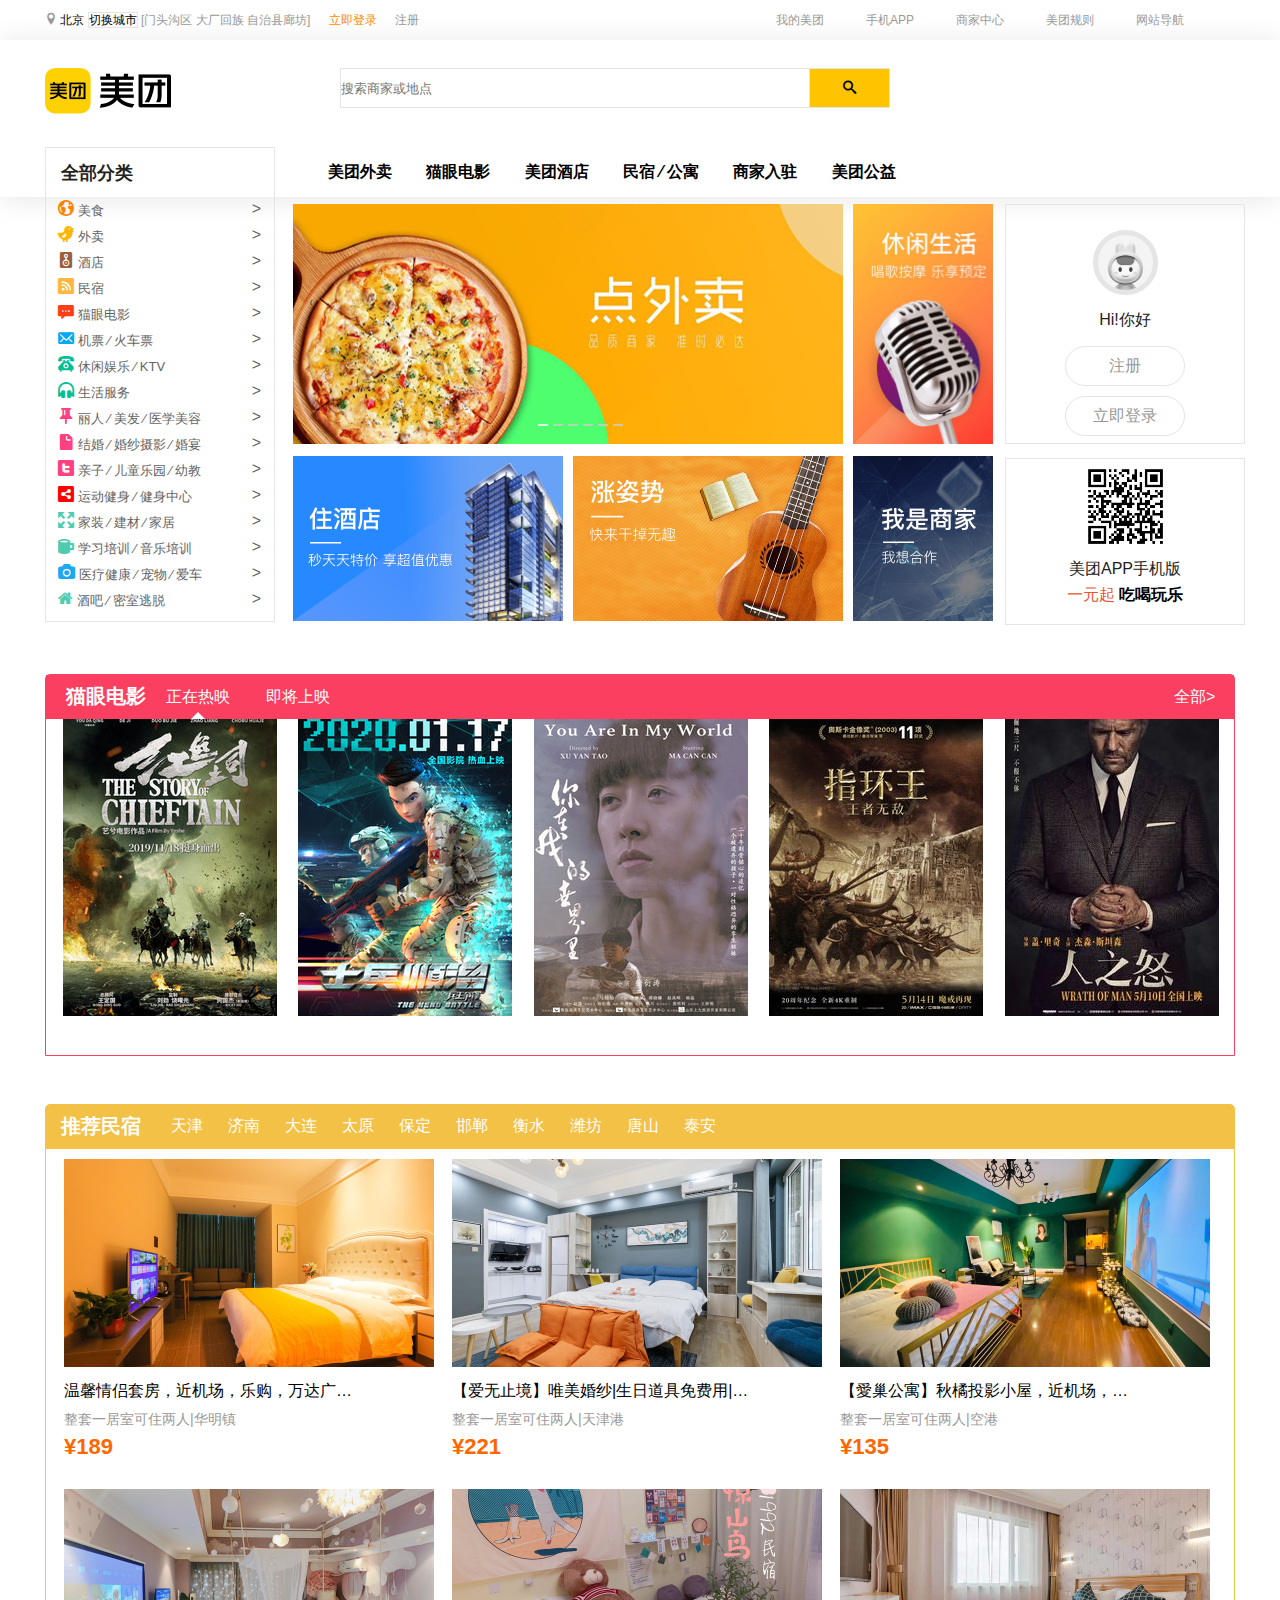
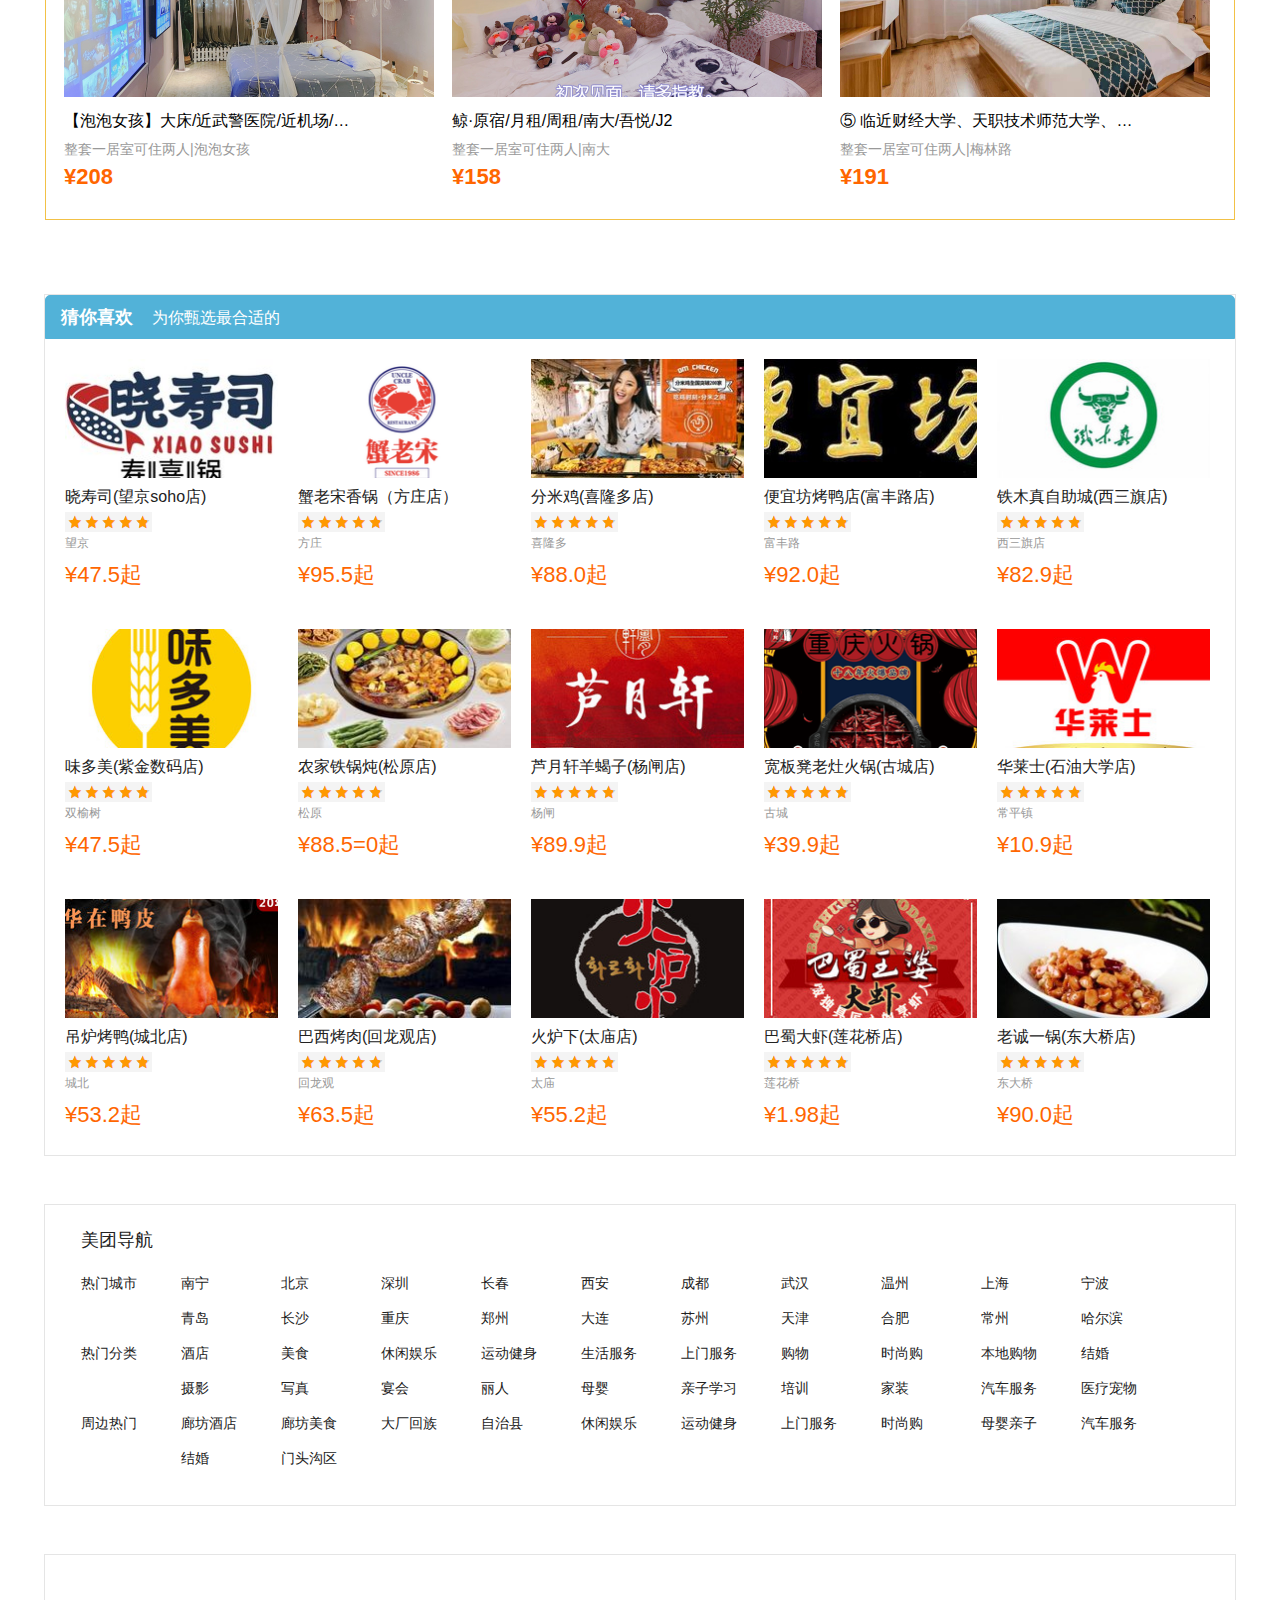
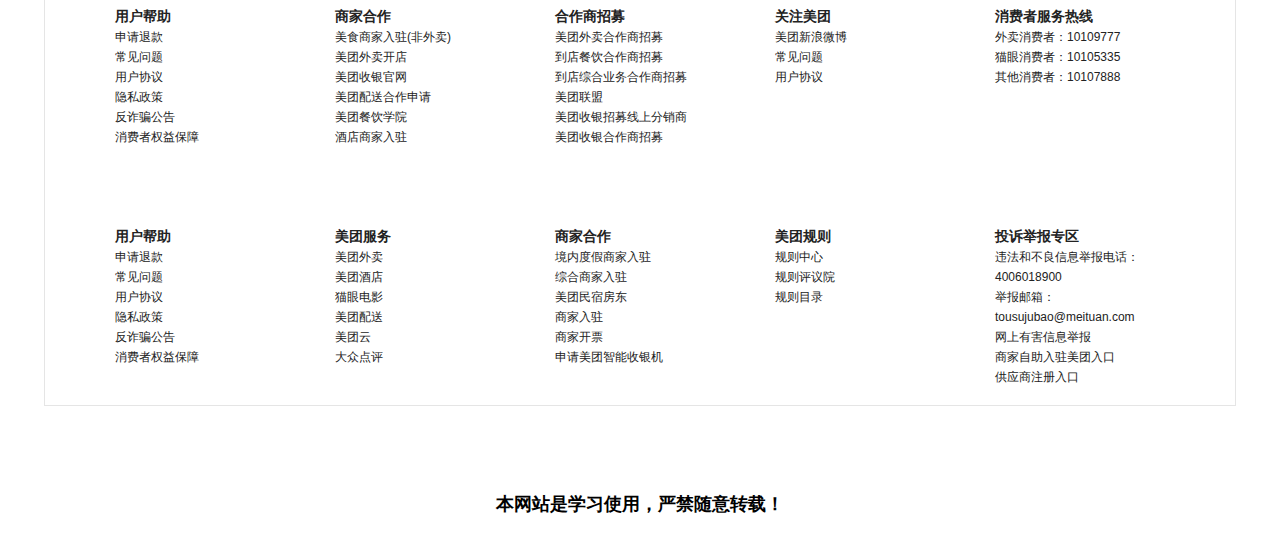
<file: index.html>
<!DOCTYPE html>
<html>

<head>
    <meta charset="utf-8">
    <title>北京美团网-北京美食_酒店_旅游_团购_电影_吃喝玩乐</title>

    <meta name="description" content="北京美团网精选北京美食餐厅,酒店预订,电影票,旅游景点,外卖订餐,北京团购信息,您可查询商家评价店铺信息。北京生活,下载美团官方APP ,吃喝玩乐1折起。">
    <meta name="keywords" content="北京美食,北京酒店,北京团购">
    <!-- title前面的小图标 -->
    <link rel="icon" type="image/icon" href="favicon.ico">
    <!-- 基础样式 -->
    <link rel="stylesheet" type="text/css" href="./css/base.css">
    <!-- 字体图标 -->
    <link rel="stylesheet" type="text/css" href="./font/icomoon/style.css">
    <!-- 头部公共文件样式 -->
    <link rel="stylesheet" type="text/css" href="./css/com_header.css">
    <!-- 首页样式 -->
    <link rel="stylesheet" type="text/css" href="./css/index.css">
    <!-- 底部公共样式 -->
    <link rel="stylesheet" type="text/css" href="./css/com_footer.css">
    <!-- 首页的js特效文件 -->
    <script src="./js/mouse.js"></script>
    <!-- 首页数据的处理文件 -->
    <script src="./js/index.js"></script>
</head>

<body>
    <!-- 头部导航条 -->
    <div class="nav">
        <div class="nav-center">
            <!-- 导航条左侧 位置登录注册 -->
            <div class="nav-center-left">
                <!-- 字体图标类名的使用 -->
                <span class="icon-location"></span>
                <a href="#">
                    <script>
                        if (GetQueryString("city") == null) {
                            document.write("北京");
                        } else {
                            var citysub = GetQueryString("city").substr(0, 2);
                            document.write(citysub);
                        }
                    </script>
                </a>
                <a href="./city.html">切换城市</a>
                <a href="#">
                    <script>
                        if (GetQueryString("city") == null) {
                            document.write("[门头沟区 大厂回族 自治县廊坊]");
                        } else {
                            document.write(GetQueryString("city"))
                        }
                    </script>
                </a>
                <a id="loginId" href="./login.html">立即登录
                </a>

                <a href="./register.html">注册</a>
            </div>
            <!-- 导航条右侧 我的美团 手机APP 商家中心 美团规则 网站导航 -->
            <div class="nav-center-right">
                <ul id="dropdown">
                    <li>
                        <a href="">我的美团</a>
                        <dl class="displaynone mygroup">
                            <dd><a href="">我的订单</a></dd>
                            <dd><a href="">我的收藏</a></dd>
                            <dd><a href="">抵用券</a></dd>
                            <dd><a href="">账户设置</a></dd>
                        </dl>
                    </li>
                    <li>
                        <a href="">手机APP</a>
                        <dl></dl>
                    </li>
                    <li>
                        <a href="">商家中心</a>
                        <dl class="displaynone store-center">
                            <dd>
                                <a href="#">美团餐饮商户中心</a>
                            </dd>
                            <dd>
                                <a href="#">登录商家中心</a>
                            </dd>
                            <dd>
                                <a href="#">美团智能收银</a>
                            </dd>
                            <dd>
                                <a href="#">我想合作</a>
                            </dd>
                            <dd>
                                <a href="#">手机免费开店</a>
                            </dd>
                            <dd>
                                <a href="#">到店综合业务招募</a>
                            </dd>
                            <dd>
                                <a href="#">餐饮合作社招募</a>
                            </dd>
                            <dd>
                                <a href="#">商家申请开票</a>
                            </dd>
                            <dd>
                                <a href="#">免费合作美团排队</a>
                            </dd>
                        </dl>
                    </li>
                    <li>
                        <a href="">美团规则</a>
                        <dl class="displaynone rulecenter">
                            <dd>
                                <a href="#">规则中心</a>
                            </dd>
                            <dd>
                                <a href="#">规则目录</a>
                            </dd>
                            <dd>
                                <a href="#">规则评议院</a>
                            </dd>
                        </dl>
                    </li>
                    <li>
                        <a href="">网站导航</a>
                        <dl class="displaynone groupnavlist">
                            <dd>
                                <div>
                                    酒店旅游
                                </div>
                                <span>国际机票</span>
                                <span>火车票</span>
                                <span>民宿</span>
                                <span>经济型酒店</span>
                                <span>主题酒店</span>
                                <span>商务酒店</span>
                                <span>公寓</span>
                                <span>豪华酒店</span>
                                <span>客栈</span>
                                <span>青年旅社</span>
                                <span>度假酒店</span>
                                <span>别墅</span>
                                <span>农家院</span>
                            </dd>
                            <dd>
                                <div>
                                    吃美食
                                </div>
                                <span>烤鱼</span>
                                <span>特色小吃</span>
                                <span>烧烤</span>
                                <span>自助餐</span>
                                <span>火锅</span>
                                <span>代金券</span>
                            </dd>
                            <dd>
                                <div>
                                    看电影
                                </div>
                                <span>热映电影</span>
                                <span>热门影院</span>
                                <span>热映电影口碑</span>
                                <span>最受期待电影</span>
                                <span>国内票房榜</span>
                                <span>北美票房榜</span>
                                <span>电影排行榜</span>
                            </dd>
                            <dd>
                                <div>
                                    手机应用
                                </div>
                                <span>
                                        <img src="./images/meituan.png" alt="美团"/>
                                    </span>
                                <span>
                                        <img src="./images/waimai.png" alt="美团"/>
                                    </span>
                                <span>
                                        <img src="./images/162c3308d9622f6d9cfaa49e60be4dca8573.png" alt="美团"/>
                                    </span>
                                <span>
                                        <img src="./images/dianping.png" alt="美团"/>
                                    </span>
                                <span>
                                        <img src="./images/maoyan.png" alt="美团"/>
                                    </span>
                            </dd>
                        </dl>
                    </li>
                </ul>
            </div>
        </div>
    </div>
    <!-- 搜索区域 -->
    <div class="header">
        <div class="header-center">
            <!-- logo区域 -->
            <div class="header-center-left">
                <h1>
                    <a href="index.html" title="美团购">
                        <img src="./images/logo.png" />美团购
                    </a>
                </h1>
            </div>
            <!-- 搜索区域 -->
            <div class="header-center-center">
                <input type="text" placeholder="搜索商家或地点">
                <button>
                    <span class="icon-search"></span>
                </button>
            </div>
        </div>
    </div>
    <!-- 主体区域 -->
    <div class="bodyer">
        <div class="bodyer-center">
            <!-- 全部分类 -->
            <div class="bodyer-center-left">
                <span>全部分类</span>
                <ul id="dropright">
                    <li>
                        <i class="icon-earth1"></i>
                        <span>美食</span>
                        <b>&gt;</b>
                        <div class="allsort displaynone">
                            <div>
                                <span>
                                    <a href="">美食</a>
                                </span>
                                <span>
                                    <a href="">更多&gt;</a>
                                </span>
                                <hr/>
                            </div>
                            <div id="goodfood">
                                <span>代金券</span>
                                <span>甜点饮品</span>
                                <span>火锅自助</span>
                                <span>小吃</span>
                                <span>快餐</span>
                                <span>日韩料理</span>
                                <span>西餐</span>
                                <span>聚餐宴请</span>
                                <span>烧烤烤肉</span>
                                <span>东北菜</span>
                                <span>川湘菜</span>
                                <span>江浙菜</span>
                                <span>香锅</span>
                                <span>烤鱼</span>
                                <span>粤港菜中式</span>
                                <span>烧烤/烤串</span>
                                <span>西北菜</span>
                                <span>咖啡</span>
                                <span>酒吧</span>
                                <span>茶馆</span>
                                <span>云贵菜</span>
                                <span>东南亚菜</span>
                                <span>海鲜素食</span>
                                <span>台湾/客家</span>
                                <span>创意菜</span>
                                <span>汤/粥/</span>
                                <span>炖菜</span>
                                <span>蒙餐</span>
                                <span>新疆菜</</span>
                            </div>
                        </div>
                    </li>
                    <li>
                        <i class="icon-bird"></i>
                        <span>外卖</span>
                        <b>&gt;</b>
                        <div class="allsort displaynone">
                            <div>
                                <span>
                                    <a href="">外卖</a>
                                </span>
                                <span>
                                    <a href="">更多&gt;</a>
                                </span>
                                <hr/>
                            </div>
                            <div id="goodfood">
                                <span>美团外卖</span>
                            </div>
                        </div>
                    </li>
                    <li>
                        <i class="icon-ipod11"></i>
                        <span>酒店</span>
                        <b>&gt;</b>
                        <i></i>
                        <div class="allsort displaynone">
                            <div>
                                <span>
                                    <a href="">酒店星级</a>
                                </span>
                                <span>
                                    <a href="">更多&gt;</a>
                                </span>
                                <hr/>
                            </div>
                            <div id="goodfood">
                                <span>经济型</span>
                                <span>舒适/三星</span>
                                <span>高档/四星</span>
                                <span>豪华/五星</span>
                            </div>
                        </div>
                    </li>
                    <li>
                        <i class="icon-feed"></i>
                        <span>民宿</span>
                        <b>&gt;</b>
                        <div class="allsort displaynone">
                            <div>
                                <span>
                                    <a href="">热门城市</a>
                                </span>
                                <span>
                                    <a href="">更多&gt;</a>
                                </span>
                                <hr/>
                            </div>
                            <div id="goodfood">
                                <span>上海</span>
                                <span>成都</span>
                                <span>北京</span>
                                <span>重庆</span>
                                <span>南京</span>
                                <span>杭州</span>
                                <span>广州</span>
                                <span>西安</span>
                                <span>武汉</span>
                                <span>厦门</span>
                                <span>长沙</span>
                                <span>青岛</span>
                                <span>深圳</span>
                                <span>天津</span>
                                <span>苏州</span>
                            </div>
                        </div>
                    </li>
                    <li>
                        <i class="icon-chat"></i>
                        <span>猫眼电影</span>
                        <b>&gt;</b>
                        <div class="allsort displaynone">
                            <div>
                                <span>
                                    <a href="">热映电影</a>
                                </span>
                                <span>
                                    <a href="">更多&gt;</a>
                                </span>
                                <hr/>
                            </div>
                            <div id="goodfood">
                                <span>速度与激情</span>
                                <span>悬崖之上</span>
                                <span>我们在一起</span>
                                <span>哆啦A梦</span>
                                <span>伴我同行</span>
                                <span>寂静之地</span>
                                <span>情书</span>
                                <span>追虎擒龙</span>
                                <span>人之怒</span>
                                <span>扫黑</span>
                                <span>白蛇传</span>
                            </div>
                        </div>
                    </li>
                    <li>
                        <i class="icon-envelope"></i>
                        <span>机票 &frasl; 火车票</span>
                        <b>&gt;</b>
                        <div class="allsort displaynone">
                            <div>
                                <span>
                                    <a href="">机票</a>
                                </span>
                                <span>
                                    <a href="">更多&gt;</a>
                                </span>
                                <hr/>
                            </div>
                            <div id="goodfood">
                                <span>国内机票</span>
                                <span>国际机票</span>
                                <span>港澳台机票</span>
                            </div>
                        </div>
                    </li>
                    <li>
                        <i class="icon-phone"></i>
                        <span>休闲娱乐 &frasl; KTV</span>
                        <b>&gt;</b>
                        <div class="allsort displaynone">
                            <div>
                                <span>
                                    <a href="">休闲娱乐</a>
                                </span>
                                <span>
                                    <a href="">更多&gt;</a>
                                </span>
                                <hr/>
                            </div>
                            <div id="goodfood">
                                <span>足疗按摩</span>
                                <span>洗浴/汗蒸</span>
                                <span>酒吧</span>
                                <span>密室逃脱</span>
                                <span>轰趴馆</span>
                                <span>茶馆</span>
                                <span>私人影院</span>
                                <span>DIY手工坊</span>
                                <span>采摘/农家乐</span>
                                <span>网吧网咖</span>
                                <span>游乐游艺</span>
                                <span>VR桌面</span>
                                <span>游戏</span>
                                <span>真人CS</span>
                                <span>棋牌室</span>
                                <span>其他玩乐</span>
                            </div>
                        </div>
                    </li>
                    <li>
                        <i class="icon-headphone1"></i>
                        <span>生活服务</span>
                        <b>&gt;</b>
                        <div class="allsort displaynone">
                            <div>
                                <span>
                                    <a href="">生活服务</a>
                                </span>
                                <span>
                                    <a href="">更多&gt;</a>
                                </span>
                                <hr/>
                            </div>
                            <div id="goodfood">
                                <span>衣物/皮具</span>
                                <span>洗护</span>
                                <span>家政</span>
                                <span>搬家</span>
                                <span>运输</span>
                                <span>送水</span>
                                <span>充值缴费</span>
                                <span>服饰/鞋包</span>
                                <span>养护</span>
                                <span>开锁换锁</span>
                                <span>居家维修</span>
                                <span>管道疏通</span>
                                <span>家电维修</span>
                                <span>清洗电脑</span>
                                <span>维修手机</span>
                                <span>维修</span>
                                <span>证件照</span>
                                <span>肖像</span>
                                <span>摄影照片</span>
                                <span>冲印/图文</span>
                                <span>文印</span>
                                <span>商务服务</span>
                                <span>法律服务</span>
                                <span>文化传媒</span>
                                <span>成人用品</span>
                            </div>
                        </div>
                    </li>
                    <li>
                        <i class="icon-pin1"></i>
                        <span>丽人 &frasl; 美发 &frasl; 医学美容</span>
                        <b>&gt;</b>
                        <div class="allsort displaynone">
                            <div>
                                <span>
                                    <a href="">丽人美发</a>
                                </span>
                                <span>
                                    <a href="">更多&gt;</a>
                                </span>
                                <hr/>
                            </div>
                            <div id="goodfood">
                                <span>美发</span>
                                <span>美甲</span>
                                <span>美睫</span>
                                <span>美容</span>
                                <span>美体</span>
                                <span>医学美容</span>
                                <span>瑜伽舞蹈</span>
                                <span>瘦身</span>
                                <span>纤体</span>
                                <span>韩式定妆</span>
                                <span>祛痘</span>
                                <span>纹身</span>
                                <span>化妆品</span>
                                <span>养发</span>
                            </div>
                        </div>
                    </li>
                    <li>
                        <i class="icon-file1"></i>
                        <span>结婚 &frasl; 婚纱摄影 &frasl; 婚宴</span>
                        <b>&gt;</b>
                        <div class="allsort displaynone">
                            <div>
                                <span>
                                    <a href="">结婚</a>
                                </span>
                                <span>
                                    <a href="">更多&gt;</a>
                                </span>
                                <hr/>
                            </div>
                            <div id="goodfood">
                                <span>婚纱摄影旅拍</span>
                                <span>个性写真</span>
                                <span>婚宴</span>
                                <span>婚庆公司</span>
                                <span>婚纱礼服</span>
                                <span>西服定制</span>
                                <span>婚戒首饰</span>
                                <span>婚车租赁</span>
                                <span>司仪主持</span>
                                <span>彩妆造型</span>
                                <span>婚礼跟拍</span>
                                <span>婚礼小礼品</span>
                                <span>婚礼服务</span>
                            </div>
                        </div>
                    </li>
                    <li>
                        <i class="icon-twitter-old"></i>
                        <span>亲子 &frasl; 儿童乐园 &frasl; 幼教</span>
                        <b>&gt;</b>
                        <div class="allsort displaynone">
                            <div>
                                <span>
                                    <a href="">儿童乐园 </a>
                                </span>
                                <span>
                                    <a href="">更多&gt;</a>
                                </span>
                                <hr/>
                            </div>
                            <div id="goodfood">
                                <span>早教中心</span>
                                <span>少儿英语</span>
                                <span>智力开发</span>
                                <span>托班</span>
                                <span>幼儿园</span>
                                <span>幼儿教育</span>
                            </div>
                        </div>
                    </li>
                    <li>
                        <i class="icon-share"></i>
                        <span>运动健身 &frasl; 健身中心</span>
                        <b>&gt;</b>
                        <div class="allsort displaynone">
                            <div>
                                <span>
                                    <a href="">运动健身</a>
                                </span>
                                <span>
                                    <a href="">更多&gt;</a>
                                </span>
                                <hr/>
                            </div>
                            <div id="goodfood">
                                <span>健身中心</span>
                                <span>武术场馆</span>
                                <span>游泳馆</span>
                                <span>羽毛球馆</span>
                                <span>溜冰场</span>
                                <span>射箭馆</span>
                                <span>篮球场</span>
                                <span>网球馆</span>
                                <span>台球馆</span>
                                <span>乒乓球</span>
                                <span>足球场</span>
                                <span>高尔夫场</span>
                                <span>保龄球馆</span>
                                <span>体育场馆</span>
                                <span>马术场</span>
                                <span>壁球馆</span>
                                <span>更多运动</span>
                            </div>
                        </div>
                    </li>
                    <li>
                        <i class="icon-enlarge"></i>
                        <span>家装 &frasl; 建材 &frasl; 家居</span>
                        <b>&gt;</b>
                        <div class="allsort displaynone">
                            <div>
                                <span>
                                    <a href="">家装</a>
                                </span>
                                <span>
                                    <a href="">更多&gt;</a>
                                </span>
                                <hr/>
                            </div>
                            <div id="goodfood">
                                <span>地板</span>
                                <span>瓷砖</span>
                                <span>石材</span>
                                <span>橱柜</span>
                                <span>灯饰</span>
                                <span>照明</span>
                                <span>厨卫</span>
                                <span>洁具</span>
                                <span>油漆</span>
                                <span>涂料</span>
                                <span>集成吊顶</span>
                                <span>墙纸</span>
                                <span>墙艺</span>
                                <span>门窗</span>
                                <span>木材</span>
                                <span>板材</span>
                                <span>家用五金</span>
                                <span>电工</span>
                                <span>电料</span>
                                <span>楼梯</span>
                                <span>管材管件</span>
                            </div>
                        </div>
                    </li>
                    <li>
                        <i class="icon-mug"></i>
                        <span>学习培训 &frasl; 音乐培训</span>
                        <b>&gt;</b>
                        <div class="allsort displaynone">
                            <div>
                                <span>
                                    <a href="">音乐培训</a>
                                </span>
                                <span>
                                    <a href="">更多&gt;</a>
                                </span>
                                <hr/>
                            </div>
                            <div id="goodfood">
                                <span>钢琴</span>
                                <span>吉他</span>
                                <span>小提琴</span>
                                <span>古筝</span>
                                <span>架子鼓</span>
                                <span>声乐</span>
                                <span>其他培训</span>
                            </div>
                        </div>
                    </li>
                    <li>
                        <i class="icon-camera4"></i>
                        <span>医疗健康 &frasl; 宠物 &frasl; 爱车</span>
                        <b>&gt;</b>
                        <div class="allsort displaynone">
                            <div>
                                <span>
                                    <a href="">医疗健康</a>
                                </span>
                                <span>
                                    <a href="">更多&gt;</a>
                                </span>
                                <hr/>
                            </div>
                            <div id="goodfood">
                                <span>医院</span>
                                <span>齿科</span>
                                <span>口腔体检</span>
                                <span>中心药店</span>
                                <span>中医</span>
                                <span>健康服务</span>
                            </div>
                        </div>
                    </li>
                    <li>
                        <i class="icon-home"></i>
                        <span>酒吧 &frasl; 密室逃脱</span>
                        <b>&gt;</b>
                        <div class="allsort displaynone">
                            <div>
                                <span>
                                    <a href="">玩乐</a>
                                </span>
                                <span>
                                    <a href="">更多&gt;</a>
                                </span>
                                <hr/>
                            </div>
                            <div id="goodfood">
                                <span>KTV</span>
                                <span>酒吧</span>
                                <span>密室逃脱</span>
                                <span>游乐游艺</span>
                                <span>网吧网咖</span>
                                <span>私人影院</span>
                                <span>DIY手工坊</span>
                                <span>桌面游戏</span>
                                <span>采摘/农家乐</span>
                                <span>棋牌室</span>
                                <span>轰趴馆</span>
                                <span>真人CS</span>
                                <span>VR</span>
                                <span>其他玩乐</span>
                            </div>
                        </div>
                    </li>
                </ul>
            </div>
            <!-- 轮播区域 -->
            <div class="bodyer-center-center">
                <div class="bodyer-center-center-top">
                    <a href="#">美团外卖</a>
                    <a href="#">猫眼电影</a>
                    <a href="#">美团酒店</a>
                    <a href="#">民宿 &frasl; 公寓</a>
                    <a href="#">商家入驻</a>
                    <a href="#">美团公益</a>
                </div>
                <div class="bodyer-center-center-bottom">
                    <!-- 轮播图 -->
                    <div id="carousel">
                        <a href="" id="links">
                            <img src="" alt="" id="image">
                        </a>
                        <div id="left">
                            &lt;
                        </div>
                        <div id="right">
                            &gt;
                        </div>
                        <div id="number">
                            <ul>
                                <li>1</li>
                                <li>2</li>
                                <li>3</li>
                                <li>4</li>
                                <li>5</li>
                                <li>6</li>
                            </ul>
                        </div>
                    </div>
                    <div class="leisure">

                    </div>
                    <div class="hotel">

                    </div>
                    <div class="topover">

                    </div>
                    <div class="shopping">

                    </div>
                </div>
            </div>
            <!-- 登录和注册 -->
            <div class="bodyer-center-right">
                <!-- 登录和注册 -->
                <div class="bodyer-center-right-top">
                    <div></div>
                    <p>
                        Hi!你好
                    </p>
                    <div>
                        <a href="./register.html">注册</a>
                    </div>
                    <div>
                        <a href="./login.html">立即登录</a>
                    </div>
                </div>
                <!-- 二维码和介绍 -->
                <div class="bodyer-center-right-bottom">
                    <div></div>
                    <p>美团APP手机版</p>
                    <span>一元起</span>
                    <b>吃喝玩乐</b>
                </div>
            </div>
        </div>
    </div>
    <!-- 猫眼电影 -->
    <div class="movie">
        <div class="movie-center">
            <!-- 电影介绍 -->
            <div class="movie-center-top">
                <div class="movie-center-top-one">
                    <ul id="movie-tab">
                        <li>猫眼电影</li>
                        <li>
                            正在热映
                            <div class="triangle"></div>
                        </li>
                        <li>
                            即将上映
                            <div class="triangle displaynone"></div>
                        </li>
                        <li>全部&gt;</li>
                    </ul>
                </div>
                <div id="movie-show">
                    <button id="movieleft">
                    &lt;
                </button>
                    <button id="movieright">
                    &gt;
                </button>
                    <div class="moviehot" style="display: block;" id="nowhot">
                        <img src="./images/mm1.jpg" alt="电影">
                        <img src="./images/mm2.jpg" alt="电影">
                        <img src="./images/mm3.jpg" alt="电影">
                        <img src="./images/mm4.jpg" alt="电影">
                        <img src="./images/mm5.jpg" alt="电影">
                        <img src="./images/mm6.jpg" alt="电影">
                        <img src="./images/mm7.jpg" alt="电影">
                        <img src="./images/mm8.jpg" alt="电影">
                        <img src="./images/mm9.jpg" alt="电影">
                        <img src="./images/mm10.jpg" alt="电影">
                    </div>
                    <div class=" moviehot" style="display: none;" id="quick">
                        <img src="./images/mm11.jpg" alt="电影">
                        <img src="./images/mm12.jpg" alt="电影">
                        <img src="./images/mm13.jpg" alt="电影">
                        <img src="./images/mm14.jpg" alt="电影">
                        <img src="./images/mm15.jpg" alt="电影">
                        <img src="./images/mm16.jpg" alt="电影">
                        <img src="./images/mm17.jpg" alt="电影">
                        <img src="./images/mm18.jpg" alt="电影">
                        <img src="./images/mm19.jpg" alt="电影">
                        <img src="./images/mm20.jpg" alt="电影">
                    </div>
                </div>
            </div>
        </div>
    </div>
    <!-- 推荐民宿-->
    <div class="hotel">
        <div class="hotel-center">
            <!-- 民宿列表 -->
            <div class="hotel-center-top">
                <div>推荐民宿</div>
                <ul id="hotel-tab">
                    <li class="act ">天津</li>
                    <li>济南</li>
                    <li>大连</li>
                    <li>太原</li>
                    <li>保定</li>
                    <li>邯郸</li>
                    <li>衡水</li>
                    <li>潍坊</li>
                    <li>唐山</li>
                    <li>泰安</li>
                </ul>
            </div>
            <!-- 民宿详情 -->
            <div class="hotel-center-bottom">
                <div id="container">
                    <div class="tablist">
                        <div>
                            <a href="#">
                                <img src="./images/hh1.jpg" alt="电影">
                            </a>
                            <span>
                                温馨情侣套房，近机场，乐购，万达广场，地铁，万科小区，十八中对面
                            </span>
                            <p>
                                整套一居室可住两人|华明镇
                            </p>
                            <b>
                                &yen;189
                            </b>
                        </div>
                        <div>
                            <a href="#">
                                <img src="./images/hh2.jpg" alt="电影">
                            </a>
                            <span>
                                【爱无止境】唯美婚纱|生日道具免费用|自拍摄影|配饰齐全|天津站|意大利风情区|天津之眼|厨具齐全|地铁2号线直达
                            </span>
                            <p>
                                整套一居室可住两人|天津港
                            </p>
                            <b>
                                &yen;221
                            </b>
                        </div>
                        <div>
                            <a href="#">
                                <img src="./images/hh3.jpg" alt="电影">
                            </a>
                            <span>
                                【愛巢公寓】秋橘投影小屋，近机场，空港SM肿瘤医院
                            </span>
                            <p>
                                整套一居室可住两人|空港
                            </p>
                            <b>
                                &yen;135
                            </b>
                        </div>
                        <div>
                            <a href="#">
                                <img src="./images/hh4.jpg" alt="电影">
                            </a>
                            <span>
                                【泡泡女孩】大床/近武警医院/近机场/可做饭
                            </span>
                            <p>
                                整套一居室可住两人|泡泡女孩
                            </p>
                            <b>
                                &yen;208
                            </b>
                        </div>
                        <div>
                            <a href="#">
                                <img src="./images/hh5.jpg" alt="电影">
                            </a>
                            <span>
                                鲸·原宿/月租/周租/南大/吾悦/J2
                            </span>
                            <p>
                                整套一居室可住两人|南大
                            </p>
                            <b>
                                &yen;158
                            </b>
                        </div>
                        <div>
                            <a href="#">
                                <img src="./images/hh6.jpg" alt="电影">
                            </a>
                            <span>
                                ⑤ 临近财经大学、天职技术师范大学、人人乐购物超市、梅江会展中心、地铁一号线双林站六号线梅林路站，可做饭
                            </span>
                            <p>
                                整套一居室可住两人|梅林路
                            </p>
                            <b>
                                &yen;191
                            </b>
                        </div>
                    </div>
                    <div class="tablist disnone">
                        <div>
                            <a href="#">
                                <img src="./images/hh7.jpg" alt="电影">
                            </a>
                            <span>
                                温馨情侣套房，近机场，乐购，万达广场，地铁，万科小区，十八中对面
                            </span>
                            <p>
                                整套一居室可住两人|华明镇
                            </p>
                            <b>
                                &yen;189
                            </b>
                        </div>
                        <div>
                            <a href="#">
                                <img src="./images/hh8.jpg" alt="电影">
                            </a>
                            <span>
                                【爱无止境】唯美婚纱|生日道具免费用|自拍摄影|配饰齐全|天津站|意大利风情区|天津之眼|厨具齐全|地铁2号线直达
                            </span>
                            <p>
                                整套一居室可住两人|天津港
                            </p>
                            <b>
                                &yen;221
                            </b>
                        </div>
                        <div>
                            <a href="#">
                                <img src="./images/hh9.jpg" alt="电影">
                            </a>
                            <span>
                                【愛巢公寓】秋橘投影小屋，近机场，空港SM肿瘤医院
                            </span>
                            <p>
                                整套一居室可住两人|空港
                            </p>
                            <b>
                                &yen;135
                            </b>
                        </div>
                        <div>
                            <a href="#">
                                <img src="./images/hh10.jpg" alt="电影">
                            </a>
                            <span>
                                【泡泡女孩】大床/近武警医院/近机场/可做饭
                            </span>
                            <p>
                                整套一居室可住两人|泡泡女孩
                            </p>
                            <b>
                                &yen;208
                            </b>
                        </div>
                        <div>
                            <a href="#">
                                <img src="./images/hh11.jpg" alt="电影">
                            </a>
                            <span>
                                鲸·原宿/月租/周租/南大/吾悦/J2
                            </span>
                            <p>
                                整套一居室可住两人|南大
                            </p>
                            <b>
                                &yen;158
                            </b>
                        </div>
                        <div>
                            <a href="#">
                                <img src="./images/hh6.jpg" alt="电影">
                            </a>
                            <span>
                                ⑤ 临近财经大学、天职技术师范大学、人人乐购物超市、梅江会展中心、地铁一号线双林站六号线梅林路站，可做饭
                            </span>
                            <p>
                                整套一居室可住两人|梅林路
                            </p>
                            <b>
                                &yen;191
                            </b>
                        </div>
                    </div>
                    <div class="tablist disnone">
                        <div>
                            <a href="#">
                                <img src="./images/hh13.jpg" alt="电影">
                            </a>
                            <span>
                                温馨情侣套房，近机场，乐购，万达广场，地铁，万科小区，十八中对面
                            </span>
                            <p>
                                整套一居室可住两人|华明镇
                            </p>
                            <b>
                                &yen;189
                            </b>
                        </div>
                        <div>
                            <a href="#">
                                <img src="./images/hh14.jpg" alt="电影">
                            </a>
                            <span>
                                【爱无止境】唯美婚纱|生日道具免费用|自拍摄影|配饰齐全|天津站|意大利风情区|天津之眼|厨具齐全|地铁2号线直达
                            </span>
                            <p>
                                整套一居室可住两人|天津港
                            </p>
                            <b>
                                &yen;221
                            </b>
                        </div>
                        <div>
                            <a href="#">
                                <img src="./images/hh15.jpg" alt="电影">
                            </a>
                            <span>
                                【愛巢公寓】秋橘投影小屋，近机场，空港SM肿瘤医院
                            </span>
                            <p>
                                整套一居室可住两人|空港
                            </p>
                            <b>
                                &yen;135
                            </b>
                        </div>
                        <div>
                            <a href="#">
                                <img src="./images/hh4.jpg" alt="电影">
                            </a>
                            <span>
                                【泡泡女孩】大床/近武警医院/近机场/可做饭
                            </span>
                            <p>
                                整套一居室可住两人|泡泡女孩
                            </p>
                            <b>
                                &yen;208
                            </b>
                        </div>
                        <div>
                            <a href="#">
                                <img src="./images/hh5.jpg" alt="电影">
                            </a>
                            <span>
                                鲸·原宿/月租/周租/南大/吾悦/J2
                            </span>
                            <p>
                                整套一居室可住两人|南大
                            </p>
                            <b>
                                &yen;158
                            </b>
                        </div>
                        <div>
                            <a href="#">
                                <img src="./images/hh6.jpg" alt="电影">
                            </a>
                            <span>
                                ⑤ 临近财经大学、天职技术师范大学、人人乐购物超市、梅江会展中心、地铁一号线双林站六号线梅林路站，可做饭
                            </span>
                            <p>
                                整套一居室可住两人|梅林路
                            </p>
                            <b>
                                &yen;191
                            </b>
                        </div>
                    </div>
                    <div class="tablist disnone">
                        <div>
                            <a href="#">
                                <img src="./images/hh19.jpg" alt="电影">
                            </a>
                            <span>
                                温馨情侣套房，近机场，乐购，万达广场，地铁，万科小区，十八中对面
                            </span>
                            <p>
                                整套一居室可住两人|华明镇
                            </p>
                            <b>
                                &yen;189
                            </b>
                        </div>
                        <div>
                            <a href="#">
                                <img src="./images/hh20.jpg" alt="电影">
                            </a>
                            <span>
                                【爱无止境】唯美婚纱|生日道具免费用|自拍摄影|配饰齐全|天津站|意大利风情区|天津之眼|厨具齐全|地铁2号线直达
                            </span>
                            <p>
                                整套一居室可住两人|天津港
                            </p>
                            <b>
                                &yen;221
                            </b>
                        </div>
                        <div>
                            <a href="#">
                                <img src="./images/hh21.jpg" alt="电影">
                            </a>
                            <span>
                                【愛巢公寓】秋橘投影小屋，近机场，空港SM肿瘤医院
                            </span>
                            <p>
                                整套一居室可住两人|空港
                            </p>
                            <b>
                                &yen;135
                            </b>
                        </div>
                        <div>
                            <a href="#">
                                <img src="./images/hh22.jpg" alt="电影">
                            </a>
                            <span>
                                【泡泡女孩】大床/近武警医院/近机场/可做饭
                            </span>
                            <p>
                                整套一居室可住两人|泡泡女孩
                            </p>
                            <b>
                                &yen;208
                            </b>
                        </div>
                        <div>
                            <a href="#">
                                <img src="./images/hh23.jpg" alt="电影">
                            </a>
                            <span>
                                鲸·原宿/月租/周租/南大/吾悦/J2
                            </span>
                            <p>
                                整套一居室可住两人|南大
                            </p>
                            <b>
                                &yen;158
                            </b>
                        </div>
                        <div>
                            <a href="#">
                                <img src="./images/hh24.jpg" alt="电影">
                            </a>
                            <span>
                                ⑤ 临近财经大学、天职技术师范大学、人人乐购物超市、梅江会展中心、地铁一号线双林站六号线梅林路站，可做饭
                            </span>
                            <p>
                                整套一居室可住两人|梅林路
                            </p>
                            <b>
                                &yen;191
                            </b>
                        </div>
                    </div>
                    <div class="tablist disnone">
                        <div>
                            <a href="#">
                                <img src="./images/hh25.jpg" alt="电影">
                            </a>
                            <span>
                                温馨情侣套房，近机场，乐购，万达广场，地铁，万科小区，十八中对面
                            </span>
                            <p>
                                整套一居室可住两人|华明镇
                            </p>
                            <b>
                                &yen;189
                            </b>
                        </div>
                        <div>
                            <a href="#">
                                <img src="./images/hh26.jpg" alt="电影">
                            </a>
                            <span>
                                【爱无止境】唯美婚纱|生日道具免费用|自拍摄影|配饰齐全|天津站|意大利风情区|天津之眼|厨具齐全|地铁2号线直达
                            </span>
                            <p>
                                整套一居室可住两人|天津港
                            </p>
                            <b>
                                &yen;221
                            </b>
                        </div>
                        <div>
                            <a href="#">
                                <img src="./images/hh27.jpg" alt="电影">
                            </a>
                            <span>
                                【愛巢公寓】秋橘投影小屋，近机场，空港SM肿瘤医院
                            </span>
                            <p>
                                整套一居室可住两人|空港
                            </p>
                            <b>
                                &yen;135
                            </b>
                        </div>
                        <div>
                            <a href="#">
                                <img src="./images/hh28.jpg" alt="电影">
                            </a>
                            <span>
                                【泡泡女孩】大床/近武警医院/近机场/可做饭
                            </span>
                            <p>
                                整套一居室可住两人|泡泡女孩
                            </p>
                            <b>
                                &yen;208
                            </b>
                        </div>
                        <div>
                            <a href="#">
                                <img src="./images/hh29.jpg" alt="电影">
                            </a>
                            <span>
                                鲸·原宿/月租/周租/南大/吾悦/J2
                            </span>
                            <p>
                                整套一居室可住两人|南大
                            </p>
                            <b>
                                &yen;158
                            </b>
                        </div>
                        <div>
                            <a href="#">
                                <img src="./images/hh30.jpg" alt="电影">
                            </a>
                            <span>
                                ⑤ 临近财经大学、天职技术师范大学、人人乐购物超市、梅江会展中心、地铁一号线双林站六号线梅林路站，可做饭
                            </span>
                            <p>
                                整套一居室可住两人|梅林路
                            </p>
                            <b>
                                &yen;191
                            </b>
                        </div>
                    </div>
                    <div class="tablist disnone">
                        <div>
                            <a href="#">
                                <img src="./images/hh31.jpg" alt="电影">
                            </a>
                            <span>
                                温馨情侣套房，近机场，乐购，万达广场，地铁，万科小区，十八中对面
                            </span>
                            <p>
                                整套一居室可住两人|华明镇
                            </p>
                            <b>
                                &yen;189
                            </b>
                        </div>
                        <div>
                            <a href="#">
                                <img src="./images/hh32.jpg" alt="电影">
                            </a>
                            <span>
                                【爱无止境】唯美婚纱|生日道具免费用|自拍摄影|配饰齐全|天津站|意大利风情区|天津之眼|厨具齐全|地铁2号线直达
                            </span>
                            <p>
                                整套一居室可住两人|天津港
                            </p>
                            <b>
                                &yen;221
                            </b>
                        </div>
                        <div>
                            <a href="#">
                                <img src="./images/hh33.jpg" alt="电影">
                            </a>
                            <span>
                                【愛巢公寓】秋橘投影小屋，近机场，空港SM肿瘤医院
                            </span>
                            <p>
                                整套一居室可住两人|空港
                            </p>
                            <b>
                                &yen;135
                            </b>
                        </div>
                        <div>
                            <a href="#">
                                <img src="./images/hh34.jpg" alt="电影">
                            </a>
                            <span>
                                【泡泡女孩】大床/近武警医院/近机场/可做饭
                            </span>
                            <p>
                                整套一居室可住两人|泡泡女孩
                            </p>
                            <b>
                                &yen;208
                            </b>
                        </div>
                        <div>
                            <a href="#">
                                <img src="./images/hh35.jpg" alt="电影">
                            </a>
                            <span>
                                鲸·原宿/月租/周租/南大/吾悦/J2
                            </span>
                            <p>
                                整套一居室可住两人|南大
                            </p>
                            <b>
                                &yen;158
                            </b>
                        </div>
                        <div>
                            <a href="#">
                                <img src="./images/hh6.jpg" alt="电影">
                            </a>
                            <span>
                                ⑤ 临近财经大学、天职技术师范大学、人人乐购物超市、梅江会展中心、地铁一号线双林站六号线梅林路站，可做饭
                            </span>
                            <p>
                                整套一居室可住两人|梅林路
                            </p>
                            <b>
                                &yen;191
                            </b>
                        </div>
                    </div>
                    <div class="tablist disnone">
                        <div>
                            <a href="#">
                                <img src="./images/hh37.jpg" alt="电影">
                            </a>
                            <span>
                                温馨情侣套房，近机场，乐购，万达广场，地铁，万科小区，十八中对面
                            </span>
                            <p>
                                整套一居室可住两人|华明镇
                            </p>
                            <b>
                                &yen;189
                            </b>
                        </div>
                        <div>
                            <a href="#">
                                <img src="./images/hh38.jpg" alt="电影">
                            </a>
                            <span>
                                【爱无止境】唯美婚纱|生日道具免费用|自拍摄影|配饰齐全|天津站|意大利风情区|天津之眼|厨具齐全|地铁2号线直达
                            </span>
                            <p>
                                整套一居室可住两人|天津港
                            </p>
                            <b>
                                &yen;221
                            </b>
                        </div>
                        <div>
                            <a href="#">
                                <img src="./images/hh39.jpg" alt="电影">
                            </a>
                            <span>
                                【愛巢公寓】秋橘投影小屋，近机场，空港SM肿瘤医院
                            </span>
                            <p>
                                整套一居室可住两人|空港
                            </p>
                            <b>
                                &yen;135
                            </b>
                        </div>
                        <div>
                            <a href="#">
                                <img src="./images/hh40.jpg" alt="电影">
                            </a>
                            <span>
                                【泡泡女孩】大床/近武警医院/近机场/可做饭
                            </span>
                            <p>
                                整套一居室可住两人|泡泡女孩
                            </p>
                            <b>
                                &yen;208
                            </b>
                        </div>
                        <div>
                            <a href="#">
                                <img src="./images/hh41.jpg" alt="电影">
                            </a>
                            <span>
                                鲸·原宿/月租/周租/南大/吾悦/J2
                            </span>
                            <p>
                                整套一居室可住两人|南大
                            </p>
                            <b>
                                &yen;158
                            </b>
                        </div>
                        <div>
                            <a href="#">
                                <img src="./images/hh42.jpg" alt="电影">
                            </a>
                            <span>
                                ⑤ 临近财经大学、天职技术师范大学、人人乐购物超市、梅江会展中心、地铁一号线双林站六号线梅林路站，可做饭
                            </span>
                            <p>
                                整套一居室可住两人|梅林路
                            </p>
                            <b>
                                &yen;191
                            </b>
                        </div>
                    </div>
                    <div class="tablist disnone">
                        <div>
                            <a href="#">
                                <img src="./images/hh43.jpg" alt="电影">
                            </a>
                            <span>
                                温馨情侣套房，近机场，乐购，万达广场，地铁，万科小区，十八中对面
                            </span>
                            <p>
                                整套一居室可住两人|华明镇
                            </p>
                            <b>
                                &yen;189
                            </b>
                        </div>
                        <div>
                            <a href="#">
                                <img src="./images/hh44.jpg" alt="电影">
                            </a>
                            <span>
                                【爱无止境】唯美婚纱|生日道具免费用|自拍摄影|配饰齐全|天津站|意大利风情区|天津之眼|厨具齐全|地铁2号线直达
                            </span>
                            <p>
                                整套一居室可住两人|天津港
                            </p>
                            <b>
                                &yen;221
                            </b>
                        </div>
                        <div>
                            <a href="#">
                                <img src="./images/hh45.jpg" alt="电影">
                            </a>
                            <span>
                                【愛巢公寓】秋橘投影小屋，近机场，空港SM肿瘤医院
                            </span>
                            <p>
                                整套一居室可住两人|空港
                            </p>
                            <b>
                                &yen;135
                            </b>
                        </div>
                        <div>
                            <a href="#">
                                <img src="./images/hh46.jpg" alt="电影">
                            </a>
                            <span>
                                【泡泡女孩】大床/近武警医院/近机场/可做饭
                            </span>
                            <p>
                                整套一居室可住两人|泡泡女孩
                            </p>
                            <b>
                                &yen;208
                            </b>
                        </div>
                        <div>
                            <a href="#">
                                <img src="./images/hh47.jpg" alt="电影">
                            </a>
                            <span>
                                鲸·原宿/月租/周租/南大/吾悦/J2
                            </span>
                            <p>
                                整套一居室可住两人|南大
                            </p>
                            <b>
                                &yen;158
                            </b>
                        </div>
                        <div>
                            <a href="#">
                                <img src="./images/hh6.jpg" alt="电影">
                            </a>
                            <span>
                                ⑤ 临近财经大学、天职技术师范大学、人人乐购物超市、梅江会展中心、地铁一号线双林站六号线梅林路站，可做饭
                            </span>
                            <p>
                                整套一居室可住两人|梅林路
                            </p>
                            <b>
                                &yen;191
                            </b>
                        </div>
                    </div>
                    <div class="tablist disnone">
                        <div>
                            <a href="#">
                                <img src="./images/hh49.jpg" alt="电影">
                            </a>
                            <span>
                                温馨情侣套房，近机场，乐购，万达广场，地铁，万科小区，十八中对面
                            </span>
                            <p>
                                整套一居室可住两人|华明镇
                            </p>
                            <b>
                                &yen;189
                            </b>
                        </div>
                        <div>
                            <a href="#">
                                <img src="./images/hh50.jpg" alt="电影">
                            </a>
                            <span>
                                【爱无止境】唯美婚纱|生日道具免费用|自拍摄影|配饰齐全|天津站|意大利风情区|天津之眼|厨具齐全|地铁2号线直达
                            </span>
                            <p>
                                整套一居室可住两人|天津港
                            </p>
                            <b>
                                &yen;221
                            </b>
                        </div>
                        <div>
                            <a href="#">
                                <img src="./images/hh51.jpg" alt="电影">
                            </a>
                            <span>
                                【愛巢公寓】秋橘投影小屋，近机场，空港SM肿瘤医院
                            </span>
                            <p>
                                整套一居室可住两人|空港
                            </p>
                            <b>
                                &yen;135
                            </b>
                        </div>
                        <div>
                            <a href="#">
                                <img src="./images/hh52.jpg" alt="电影">
                            </a>
                            <span>
                                【泡泡女孩】大床/近武警医院/近机场/可做饭
                            </span>
                            <p>
                                整套一居室可住两人|泡泡女孩
                            </p>
                            <b>
                                &yen;208
                            </b>
                        </div>
                        <div>
                            <a href="#">
                                <img src="./images/hh53.jpg" alt="电影">
                            </a>
                            <span>
                                鲸·原宿/月租/周租/南大/吾悦/J2
                            </span>
                            <p>
                                整套一居室可住两人|南大
                            </p>
                            <b>
                                &yen;158
                            </b>
                        </div>
                        <div>
                            <a href="#">
                                <img src="./images/hh54.jpg" alt="电影">
                            </a>
                            <span>
                                ⑤ 临近财经大学、天职技术师范大学、人人乐购物超市、梅江会展中心、地铁一号线双林站六号线梅林路站，可做饭
                            </span>
                            <p>
                                整套一居室可住两人|梅林路
                            </p>
                            <b>
                                &yen;191
                            </b>
                        </div>
                    </div>
                    <div class="tablist disnone">
                        <div>
                            <a href="#">
                                <img src="./images/hh55.jpg" alt="电影">
                            </a>
                            <span>
                                温馨情侣套房，近机场，乐购，万达广场，地铁，万科小区，十八中对面
                            </span>
                            <p>
                                整套一居室可住两人|华明镇
                            </p>
                            <b>
                                &yen;189
                            </b>
                        </div>
                        <div>
                            <a href="#">
                                <img src="./images/hh56.jpg" alt="电影">
                            </a>
                            <span>
                                【爱无止境】唯美婚纱|生日道具免费用|自拍摄影|配饰齐全|天津站|意大利风情区|天津之眼|厨具齐全|地铁2号线直达
                            </span>
                            <p>
                                整套一居室可住两人|天津港
                            </p>
                            <b>
                                &yen;221
                            </b>
                        </div>
                        <div>
                            <a href="#">
                                <img src="./images/hh57.jpg" alt="电影">
                            </a>
                            <span>
                                【愛巢公寓】秋橘投影小屋，近机场，空港SM肿瘤医院
                            </span>
                            <p>
                                整套一居室可住两人|空港
                            </p>
                            <b>
                                &yen;135
                            </b>
                        </div>
                        <div>
                            <a href="#">
                                <img src="./images/hh58.jpg" alt="电影">
                            </a>
                            <span>
                                【泡泡女孩】大床/近武警医院/近机场/可做饭
                            </span>
                            <p>
                                整套一居室可住两人|泡泡女孩
                            </p>
                            <b>
                                &yen;208
                            </b>
                        </div>
                        <div>
                            <a href="#">
                                <img src="./images/hh59.jpg" alt="电影">
                            </a>
                            <span>
                                鲸·原宿/月租/周租/南大/吾悦/J2
                            </span>
                            <p>
                                整套一居室可住两人|南大
                            </p>
                            <b>
                                &yen;158
                            </b>
                        </div>
                        <div>
                            <a href="#">
                                <img src="./images/hh60.jpg" alt="电影">
                            </a>
                            <span>
                                ⑤ 临近财经大学、天职技术师范大学、人人乐购物超市、梅江会展中心、地铁一号线双林站六号线梅林路站，可做饭
                            </span>
                            <p>
                                整套一居室可住两人|梅林路
                            </p>
                            <b>
                                &yen;191
                            </b>
                        </div>
                    </div>
                </div>
            </div>
        </div>
    </div>
    <!-- 猜你喜欢-->
    <div class="like">
        <div class="like-center">
            <!-- 猜你喜欢的顶部 -->
            <div class="like-center-top">
                <span>猜你喜欢</span>
                <span>为你甄选最合适的</span>
            </div>
            <!-- 猜你喜欢的列表 -->
            <div class="like-center-bottom">
                <div class="list">
                    <img src="./images/ll1.jpg" alt="美食">
                    <div>晓寿司(望京soho店)</div>
                    <div></div>
                    <div>望京</div>
                    <div>&yen;47.5起</div>
                </div>
                <div class="list">
                    <img src="./images/ll2.png" alt="美食">
                    <div>蟹老宋香锅（方庄店）</div>
                    <div></div>
                    <div>方庄</div>
                    <div>&yen;95.5起</div>
                </div>
                <div class="list">
                    <img src="./images/ll3.jpg" alt="美食">
                    <div>分米鸡(喜隆多店)</div>
                    <div></div>
                    <div>喜隆多</div>
                    <div>&yen;88.0起</div>
                </div>
                <div class="list">
                    <img src="./images/ll4.jpg" alt="美食">
                    <div>便宜坊烤鸭店(富丰路店)</div>
                    <div></div>
                    <div>富丰路</div>
                    <div>&yen;92.0起</div>
                </div>
                <div class="list">
                    <img src="./images/ll5.jpg" alt="美食">
                    <div>铁木真自助城(西三旗店)</div>
                    <div></div>
                    <div>西三旗店</div>
                    <div>&yen;82.9起</div>
                </div>
                <div class="list">
                    <img src="./images/ll6.jpg" alt="美食">
                    <div>味多美(紫金数码店)</div>
                    <div></div>
                    <div>双榆树</div>
                    <div>&yen;47.5起</div>
                </div>
                <div class="list">
                    <img src="./images/ll7.jpg" alt="美食">
                    <div>农家铁锅炖(松原店)</div>
                    <div></div>
                    <div>松原</div>
                    <div>&yen;88.5=0起</div>
                </div>
                <div class="list">
                    <img src="./images/ll8.jpeg" alt="美食">
                    <div>芦月轩羊蝎子(杨闸店)</div>
                    <div></div>
                    <div>杨闸</div>
                    <div>&yen;89.9起</div>
                </div>
                <div class="list">
                    <img src="./images/ll9.png" alt="美食">
                    <div>宽板凳老灶火锅(古城店)</div>
                    <div></div>
                    <div>古城</div>
                    <div>&yen;39.9起</div>
                </div>
                <div class="list">
                    <img src="./images/ll10.jpg" alt="美食">
                    <div>华莱士(石油大学店)</div>
                    <div></div>
                    <div>常平镇</div>
                    <div>&yen;10.9起</div>
                </div>
                <div class="list">
                    <img src="./images/ll11.jpeg" alt="美食">
                    <div>吊炉烤鸭(城北店)</div>
                    <div></div>
                    <div>城北</div>
                    <div>&yen;53.2起</div>
                </div>
                <div class="list">
                    <img src="./images/ll12.jpg" alt="美食">
                    <div>巴西烤肉(回龙观店)</div>
                    <div></div>
                    <div>回龙观</div>
                    <div>&yen;63.5起</div>
                </div>
                <div class="list">
                    <img src="./images/ll13.jpg" alt="美食">
                    <div>火炉下(太庙店)</div>
                    <div></div>
                    <div>太庙</div>
                    <div>&yen;55.2起</div>
                </div>
                <div class="list">
                    <img src="./images/ll14.jpg" alt="美食">
                    <div>巴蜀大虾(莲花桥店)</div>
                    <div></div>
                    <div>莲花桥</div>
                    <div>&yen;1.98起</div>
                </div>
                <div class="list">
                    <img src="./images/ll15.jpg" alt="美食">
                    <div>老诚一锅(东大桥店)</div>
                    <div></div>
                    <div>东大桥</div>
                    <div>&yen;90.0起</div>
                </div>
            </div>
        </div>
    </div>
    <!-- 副导航-->
    <div class="navbar">
        <div class="navbar-center">
            <div class="navbar-center-top">
                美团导航
            </div>
            <div class="navbar-center-bottom">
                <div class="hotcity">
                    热门城市
                </div>
                <div class="city">
                    <ul>
                        <li>南宁</li>
                        <li>北京</li>
                        <li>深圳</li>
                        <li>长春</li>
                        <li>西安</li>
                        <li>成都</li>
                        <li>武汉</li>
                        <li>温州</li>
                        <li>上海</li>
                        <li>宁波</li>
                        <li>青岛</li>
                        <li>长沙</li>
                        <li>重庆</li>
                        <li>郑州</li>
                        <li>大连</li>
                        <li>苏州</li>
                        <li>天津</li>
                        <li>合肥</li>
                        <li>常州</li>
                        <li>哈尔滨</li>
                    </ul>
                </div>
                <div class="hotcity">
                    热门分类
                </div>
                <div class="city">
                    <ul>
                        <li>酒店</li>
                        <li>美食</li>
                        <li>休闲娱乐</li>
                        <li>运动健身</li>
                        <li>生活服务</li>
                        <li>上门服务</li>
                        <li>购物</li>
                        <li>时尚购</li>
                        <li>本地购物</li>
                        <li>结婚</li>
                        <li>摄影</li>
                        <li>写真</li>
                        <li>宴会</li>
                        <li>丽人</li>
                        <li>母婴</li>
                        <li>亲子学习</li>
                        <li>培训</li>
                        <li>家装</li>
                        <li>汽车服务</li>
                        <li>医疗宠物</li>
                    </ul>
                </div>
                <div class="hotcity">
                    周边热门
                </div>
                <div class="city">
                    <ul>
                        <li>廊坊酒店</li>
                        <li>廊坊美食</li>
                        <li>大厂回族</li>
                        <li>自治县</li>
                        <li>休闲娱乐</li>
                        <li>运动健身</li>
                        <li>上门服务</li>
                        <li>时尚购</li>
                        <li>母婴亲子</li>
                        <li>汽车服务</li>
                        <li>结婚</li>
                        <li>门头沟区</li>
                    </ul>
                </div>
            </div>
        </div>
    </div>
    <!-- 底部链接-->
    <div class="footer">
        <div class="footer-center">
            <div class="footer-center-content">
                <ul>
                    <b>用户帮助</b>
                    <li>申请退款</li>
                    <li>常见问题</li>
                    <li>用户协议</li>
                    <li>隐私政策</li>
                    <li>反诈骗公告</li>
                    <li>消费者权益保障</li>
                </ul>
            </div>
            <div class="footer-center-content">
                <ul>
                    <b>商家合作</b>
                    <li>美食商家入驻(非外卖)</li>
                    <li>美团外卖开店</li>
                    <li>美团收银官网</li>
                    <li>美团配送合作申请</li>
                    <li>美团餐饮学院</li>
                    <li>酒店商家入驻</li>
                </ul>
            </div>
            <div class="footer-center-content">
                <ul>
                    <b>合作商招募</b>
                    <li>美团外卖合作商招募</li>
                    <li>到店餐饮合作商招募</li>
                    <li>到店综合业务合作商招募</li>
                    <li>美团联盟</li>
                    <li>美团收银招募线上分销商</li>
                    <li>美团收银合作商招募</li>
                </ul>
            </div>
            <div class="footer-center-content">
                <ul>
                    <b>关注美团</b>
                    <li>美团新浪微博</li>
                    <li>常见问题</li>
                    <li>用户协议</li>
                </ul>
            </div>
            <div class="footer-center-content">
                <ul>
                    <b>消费者服务热线</b>
                    <li>外卖消费者：10109777</li>
                    <li>猫眼消费者：10105335</li>
                    <li>其他消费者：10107888</li>
                </ul>
            </div>
            <div class="footer-center-content">
                <ul>
                    <b>用户帮助</b>
                    <li>申请退款</li>
                    <li>常见问题</li>
                    <li>用户协议</li>
                    <li>隐私政策</li>
                    <li>反诈骗公告</li>
                    <li>消费者权益保障</li>
                </ul>
            </div>
            <div class="footer-center-content">
                <ul>
                    <b>美团服务</b>
                    <li>美团外卖</li>
                    <li>美团酒店</li>
                    <li>猫眼电影</li>
                    <li>美团配送</li>
                    <li>美团云</li>
                    <li>大众点评</li>
                </ul>
            </div>
            <div class="footer-center-content">
                <ul>
                    <b>商家合作</b>
                    <li>境内度假商家入驻</li>
                    <li>综合商家入驻</li>
                    <li>美团民宿房东</li>
                    <li>商家入驻</li>
                    <li>商家开票</li>
                    <li>申请美团智能收银机</li>
                </ul>
            </div>
            <div class="footer-center-content">
                <ul>
                    <b>美团规则</b>
                    <li>规则中心</li>
                    <li>规则评议院</li>
                    <li>规则目录</li>
                </ul>
            </div>
            <div class="footer-center-content">
                <ul>
                    <b>投诉举报专区</b>
                    <li>违法和不良信息举报电话：4006018900</li>
                    <li>举报邮箱：tousujubao@meituan.com</li>
                    <li>网上有害信息举报</li>
                    <li>商家自助入驻美团入口</li>
                    <li>供应商注册入口</li>
                </ul>
            </div>
        </div>
    </div>
    <!-- 关于网站的介绍 -->
    <div class="info">
        <div class="info-center">

            本网站是学习使用，严禁随意转载！

        </div>
    </div>
</body>

</html>
</file>
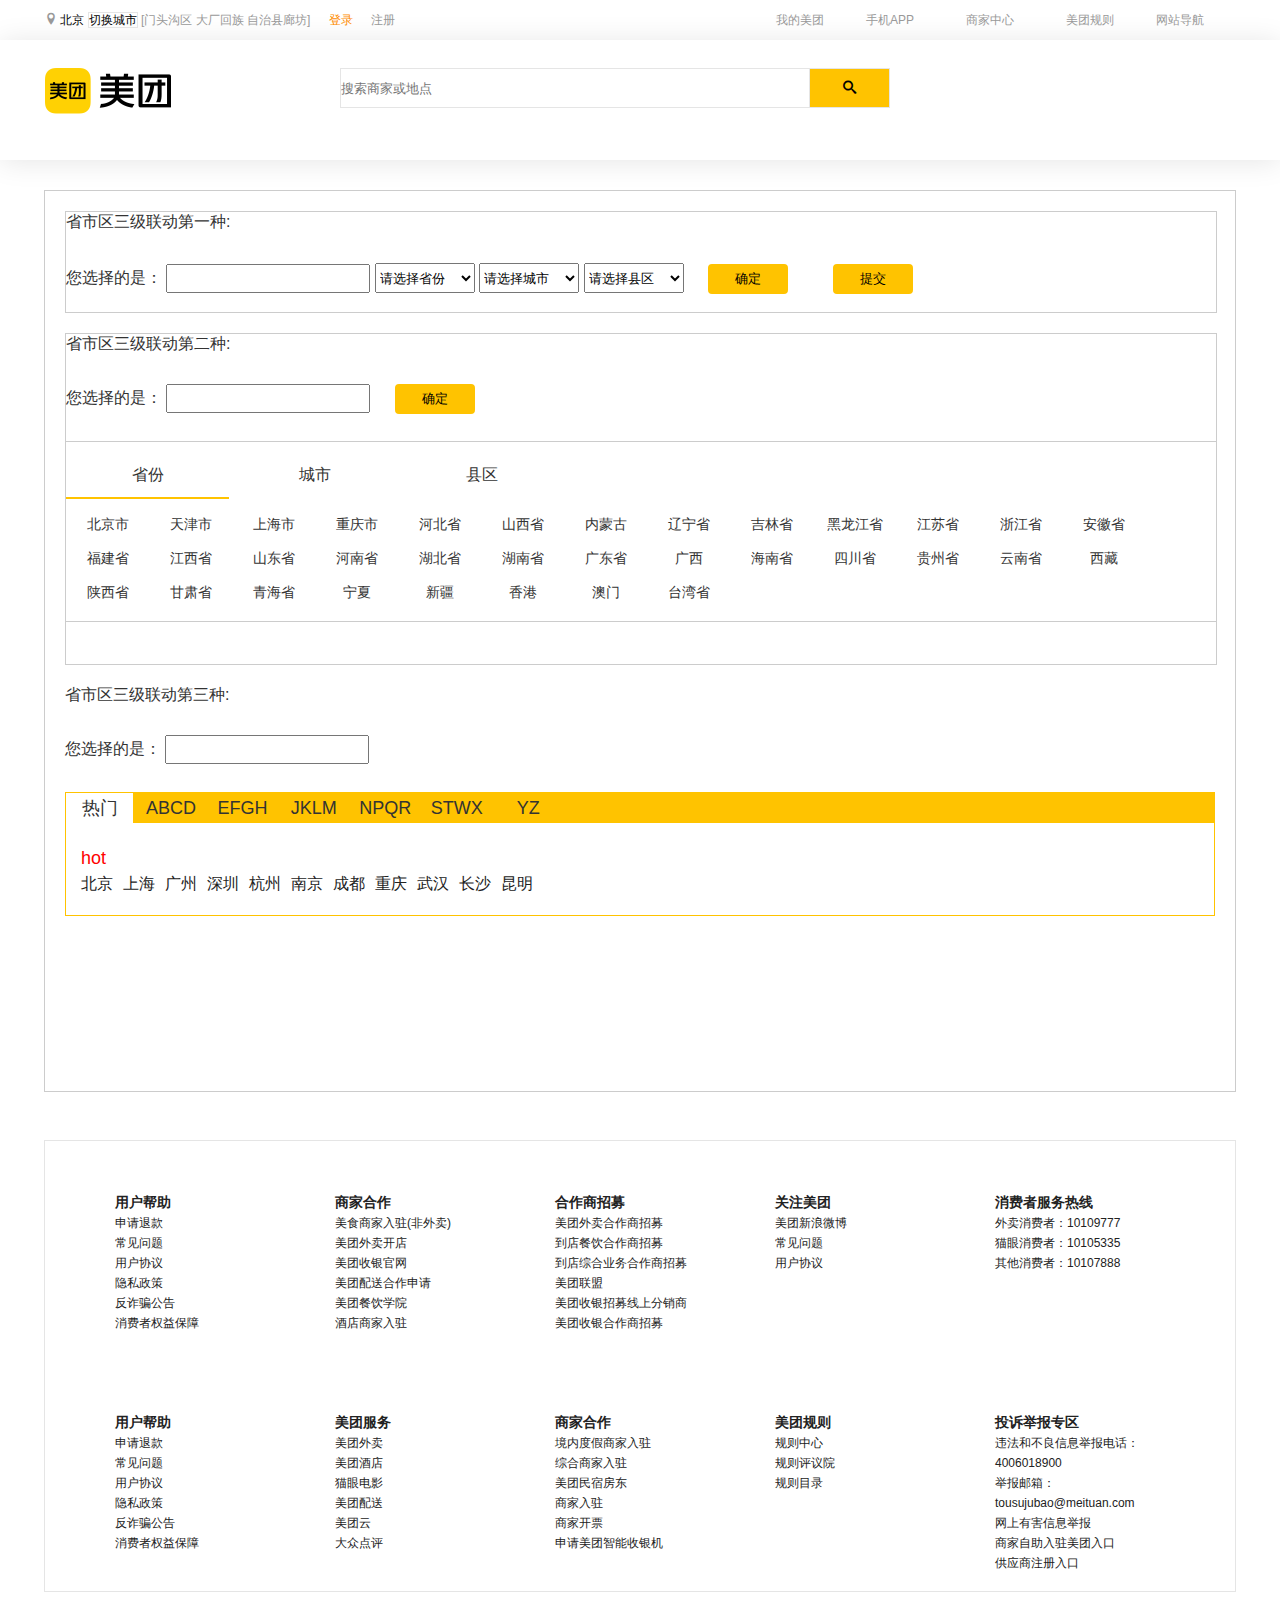
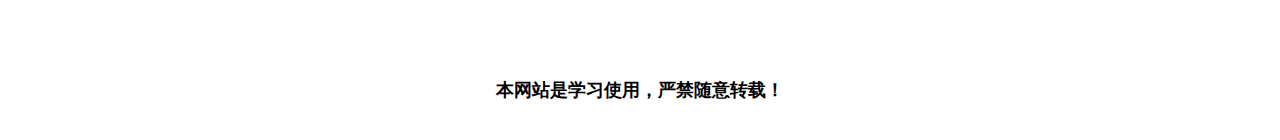
<file: city.html>
<!DOCTYPE html>
<html lang="en">

<head>
    <meta charset="UTF-8">
    <title>城市列表页</title>
    <meta name="description" content="北京美团网精选北京美食餐厅,酒店预订,电影票,旅游景点,外卖订餐,北京团购信息,您可查询商家评价店铺信息。北京生活,下载美团官方APP ,吃喝玩乐1折起。">
    <meta name="keywords" content="北京美食,北京酒店,北京团购">
    <!-- title前面的小图标 -->
    <link rel="icon" type="image/icon" href="favicon.ico">
    <!-- 字体图标 -->
    <link rel="stylesheet" type="text/css" href="./font/icomoon/style.css">
    <!-- 基础样式 -->
    <link rel="stylesheet" type="text/css" href="./css/base.css">
    <!-- 头部公共文件样式 -->
    <link rel="stylesheet" type="text/css" href="./css/com_header.css">
    <!-- city页面样式 -->
    <link rel="stylesheet" type="text/css" href="./css/city.css">
    <!-- 底部公共样式 -->
    <link rel="stylesheet" type="text/css" href="./css/com_footer.css">

</head>

<body>
    <!-- 头部导航条 -->
    <div class="nav">
        <div class="nav-center">
            <!-- 导航条左侧 位置登录注册 -->
            <div class="nav-center-left">
                <!-- 字体图标类名的使用 -->
                <span class="icon-location"></span>
                <a href="#">
                    北京
                </a>
                <a href="./city.html">切换城市</a>
                <a href="#">
                    [门头沟区 大厂回族 自治县廊坊]
                </a>
                <a href="./login.html">
                    登录
                </a>
                <a href="./register.html">注册</a>
            </div>
            <!-- 导航条右侧 我的美团 手机APP 商家中心 美团规则 网站导航 -->
            <div class="nav-center-right">
                <ul id="dropdown">
                    <li>
                        <a href="#" id="myconts">我的美团</a>
                        <dl class="displaynone mygroup">
                            <dd>
                                <a href="#">我的订单</a>
                            </dd>
                            <dd>
                                <a href="#">我的收藏</a>
                            </dd>
                            <dd>
                                <a href="#">抵用券</a>
                            </dd>
                            <dd>
                                <a href="#">账户设置</a>
                            </dd>
                        </dl>
                    </li>
                    <li>
                        <a href="#" class="myconts">手机APP</a>
                        <dl></dl>
                    </li>
                    <li>
                        <a href="#" id="scenter">商家中心</a>
                        <dl class="displaynone store-center">
                            <dd>
                                <a href="#">美团餐饮商户中心</a>
                            </dd>
                            <dd>
                                <a href="#">登录商家中心</a>
                            </dd>
                            <dd>
                                <a href="#">美团智能收银</a>
                            </dd>
                            <dd>
                                <a href="#">我想合作</a>
                            </dd>
                            <dd>
                                <a href="#">手机免费开店</a>
                            </dd>
                            <dd>
                                <a href="#">到店综合业务招募</a>
                            </dd>
                            <dd>
                                <a href="#">餐饮合作社招募</a>
                            </dd>
                            <dd>
                                <a href="#">商家申请开票</a>
                            </dd>
                            <dd>
                                <a href="#">免费合作美团排队</a>
                            </dd>
                        </dl>
                    </li>
                    <li>
                        <a href="#" id="grouprule">美团规则</a>
                        <dl class="displaynone rulecenter">
                            <dd>
                                <a href="#">规则中心</a>
                            </dd>
                            <dd>
                                <a href="#">规则目录</a>
                            </dd>
                            <dd>
                                <a href="#">规则评议院</a>
                            </dd>
                        </dl>
                    </li>
                    <li>
                        <a href="#" id="groupnav">网站导航</a>
                        <dl class="displaynone groupnavlist">
                            <dd>
                                <div>
                                    <a href="#">酒店旅游</a>
                                </div>
                                <span>国际机票</span>
                                <span>火车票</span>
                                <span>民宿</span>
                                <span>经济型酒店</span>
                                <span>主题酒店</span>
                                <span>商务酒店</span>
                                <span>公寓</span>
                                <span>豪华酒店</span>
                                <span>客栈</span>
                                <span>青年旅社</span>
                                <span>度假酒店</span>
                                <span>别墅</span>
                                <span>农家院</span>
                            </dd>
                            <dd>
                                <div>
                                    <a href="#">吃美食</a>
                                </div>
                                <span>烤鱼</span>
                                <span>特色小吃</span>
                                <span>烧烤</span>
                                <span>自助餐</span>
                                <span>火锅</span>
                                <span>代金券</span>
                            </dd>
                            <dd>
                                <div>
                                    <a href="#">看电影</a>
                                </div>
                                <span>热映电影</span>
                                <span>热门影院</span>
                                <span>热映电影口碑榜</span>
                                <span>最受期待电影</span>
                                <span>国内票房榜</span>
                                <span>北美票房榜</span>
                                <span>电影排行榜</span>
                            </dd>
                            <dd>
                                <div>
                                    <a href="#">手机应用</a>
                                </div>
                                <span>
                                    <img src="./images/meituan.png" alt="美团"/>
                                </span>
                                <span>
                                    <img src="./images/waimai.png" alt="美团"/>
                                </span>
                                <span>
                                    <img src="./images/162c3308d9622f6d9cfaa49e60be4dca8573.png" alt="美团"/>
                                </span>
                                <span>
                                    <img src="./images/dianping.png" alt="美团"/>
                                </span>
                                <span>
                                    <img src="./images/maoyan.png" alt="美团"/>
                                </span>
                            </dd>
                        </dl>
                    </li>
                </ul>
            </div>
        </div>
    </div>
    <!-- 搜索区域 -->
    <div class="header">
        <div class="header-center">
            <!-- logo区域 -->
            <div class="header-center-left">
                <h1>
                    <a href="index.html" title="美团购">
                        <img src="./images/logo.png" />美团购
                    </a>
                </h1>
            </div>
            <!-- 搜索区域 -->
            <div class="header-center-center">
                <input type="text" placeholder="搜索商家或地点">
                <button>
                    <span class="icon-search"></span>
                </button>
            </div>
        </div>
    </div>
    <!-- 三级联动下拉菜单 -->
    <div class="city">
        <div class="city-center">
            <!-- 第一种实现方式 -->
            <div class="wayone">
                省市区三级联动第一种:
                <div class="wayone-form">
                    <form action="#">
                        <label for="addr-show">您选择的是：
                        <input type="text" value="" id="addr-show">
                    </label>
                        <!--省份选择-->
                        <select id="prov" onchange="showCity(this)">
                        <option value="">请选择省份</option>
                    </select>
                        <!--城市选择-->
                        <select id="city" onchange="showCountry(this)">
                        <option value="">请选择城市</option>
                    </select>
                        <!--县区选择-->
                        <select id="country" onchange="selecCountry(this)">
                        <option value="">请选择县区</option>
                    </select>
                        <button type="button" class="btn met1" onClick="showAddr()">确定</button>
                        <button type="button" id="cityto">提交</button>
                    </form>
                </div>
            </div>
            <!-- 第二种实现方式 -->
            <div class="waytwo">
                <div class="wtstyle"> 省市区三级联动第二种:</div>
                <label for="addr-show02">您选择的是：
                <input type="text" id="addr-show02">
            </label>
                <button type="button" class="btn met2">确定</button>
                <br/>
                <br/>
                <div id="addr-choice">
                    <ul id="title-wrap">
                        <li value="0">省份</li>
                        <li value="1">城市</li>
                        <li value="2">县区</li>
                    </ul>
                    <div id="show-panel">
                        <ul id="addr-wrap">
                        </ul>
                    </div>
                </div>
            </div>
            <!-- 第三种实现方式 -->
            <div class="waythree">
                <div class="wtstyle"> 省市区三级联动第三种:</div>
                <label for="addr-show03">您选择的是：
                <input type="text" id="addr-show03">
            </label>
                <br/>
                <br/>
                <div id="data-wrap">
                    <ul id="data-order">
                        <li value='0'>热门</li>
                        <li value='1'>ABCD</li>
                        <li value='2'>EFGH</li>
                        <li value='3'>JKLM</li>
                        <li value='4'>NPQR</li>
                        <li value='5'>STWX</li>
                        <li value='6'>YZ</li>
                    </ul>
                    <div id="data-show"></div>
                </div>
            </div>
        </div>
    </div>
    <!-- 底部链接-->
    <div class="footer">
        <div class="footer-center">
            <div class="footer-center-content">
                <ul>
                    <b>用户帮助</b>
                    <li>申请退款</li>
                    <li>常见问题</li>
                    <li>用户协议</li>
                    <li>隐私政策</li>
                    <li>反诈骗公告</li>
                    <li>消费者权益保障</li>
                </ul>
            </div>
            <div class="footer-center-content">
                <ul>
                    <b>商家合作</b>
                    <li>美食商家入驻(非外卖)</li>
                    <li>美团外卖开店</li>
                    <li>美团收银官网</li>
                    <li>美团配送合作申请</li>
                    <li>美团餐饮学院</li>
                    <li>酒店商家入驻</li>
                </ul>
            </div>
            <div class="footer-center-content">
                <ul>
                    <b>合作商招募</b>
                    <li>美团外卖合作商招募</li>
                    <li>到店餐饮合作商招募</li>
                    <li>到店综合业务合作商招募</li>
                    <li>美团联盟</li>
                    <li>美团收银招募线上分销商</li>
                    <li>美团收银合作商招募</li>
                </ul>
            </div>
            <div class="footer-center-content">
                <ul>
                    <b>关注美团</b>
                    <li>美团新浪微博</li>
                    <li>常见问题</li>
                    <li>用户协议</li>
                </ul>
            </div>
            <div class="footer-center-content">
                <ul>
                    <b>消费者服务热线</b>
                    <li>外卖消费者：10109777</li>
                    <li>猫眼消费者：10105335</li>
                    <li>其他消费者：10107888</li>
                </ul>
            </div>
            <div class="footer-center-content">
                <ul>
                    <b>用户帮助</b>
                    <li>申请退款</li>
                    <li>常见问题</li>
                    <li>用户协议</li>
                    <li>隐私政策</li>
                    <li>反诈骗公告</li>
                    <li>消费者权益保障</li>
                </ul>
            </div>
            <div class="footer-center-content">
                <ul>
                    <b>美团服务</b>
                    <li>美团外卖</li>
                    <li>美团酒店</li>
                    <li>猫眼电影</li>
                    <li>美团配送</li>
                    <li>美团云</li>
                    <li>大众点评</li>
                </ul>
            </div>
            <div class="footer-center-content">
                <ul>
                    <b>商家合作</b>
                    <li>境内度假商家入驻</li>
                    <li>综合商家入驻</li>
                    <li>美团民宿房东</li>
                    <li>商家入驻</li>
                    <li>商家开票</li>
                    <li>申请美团智能收银机</li>
                </ul>
            </div>
            <div class="footer-center-content">
                <ul>
                    <b>美团规则</b>
                    <li>规则中心</li>
                    <li>规则评议院</li>
                    <li>规则目录</li>
                </ul>
            </div>
            <div class="footer-center-content">
                <ul>
                    <b>投诉举报专区</b>
                    <li>违法和不良信息举报电话：4006018900</li>
                    <li>举报邮箱：tousujubao@meituan.com</li>
                    <li>网上有害信息举报</li>
                    <li>商家自助入驻美团入口</li>
                    <li>供应商注册入口</li>
                </ul>
            </div>
        </div>
    </div>
    <!-- 关于网站的介绍 -->
    <div class="info">
        <div class="info-center">

            本网站是学习使用，严禁随意转载！

        </div>
    </div>
    <script type="text/javascript">
        //将获取到的城市列表添加到页面中
        //获取cityto节点
        var cityto = document.getElementById('cityto');
        var addrshow = document.getElementById('addr-show');

        cityto.onclick = function() {
            //判断addrshow的值是不是空
            if (addrshow.value == "") {
                alert('请先选择城市信息');
            } else {
                //跳转页面
                window.location.href = "./index.html?city=" + addrshow.value;
            }
        }
    </script>
    <!-- 第一种和第二种三级联动的城市列表数据 -->
    <script type="text/javascript" src="./js/city.js"></script>
    <!-- 第三种三级联动的城市列表数据 -->
    <script type="text/javascript" src="./js/city02.js"></script>
    <!-- 第一种三级联动js代码 -->
    <script type="text/javascript" src="./js/method01.js"></script>
    <!-- 第二种三级联动js代码 -->
    <script type="text/javascript" src="./js/method02.js"></script>
    <!-- 第三种三级联动js代码 -->
    <script type="text/javascript" src="./js/method03.js"></script>
    <!-- mouse.js 导航条下拉js文件-->
    <script type="text/javascript" src="./js/dropdown.js"></script>
</body>

</html>
</file>
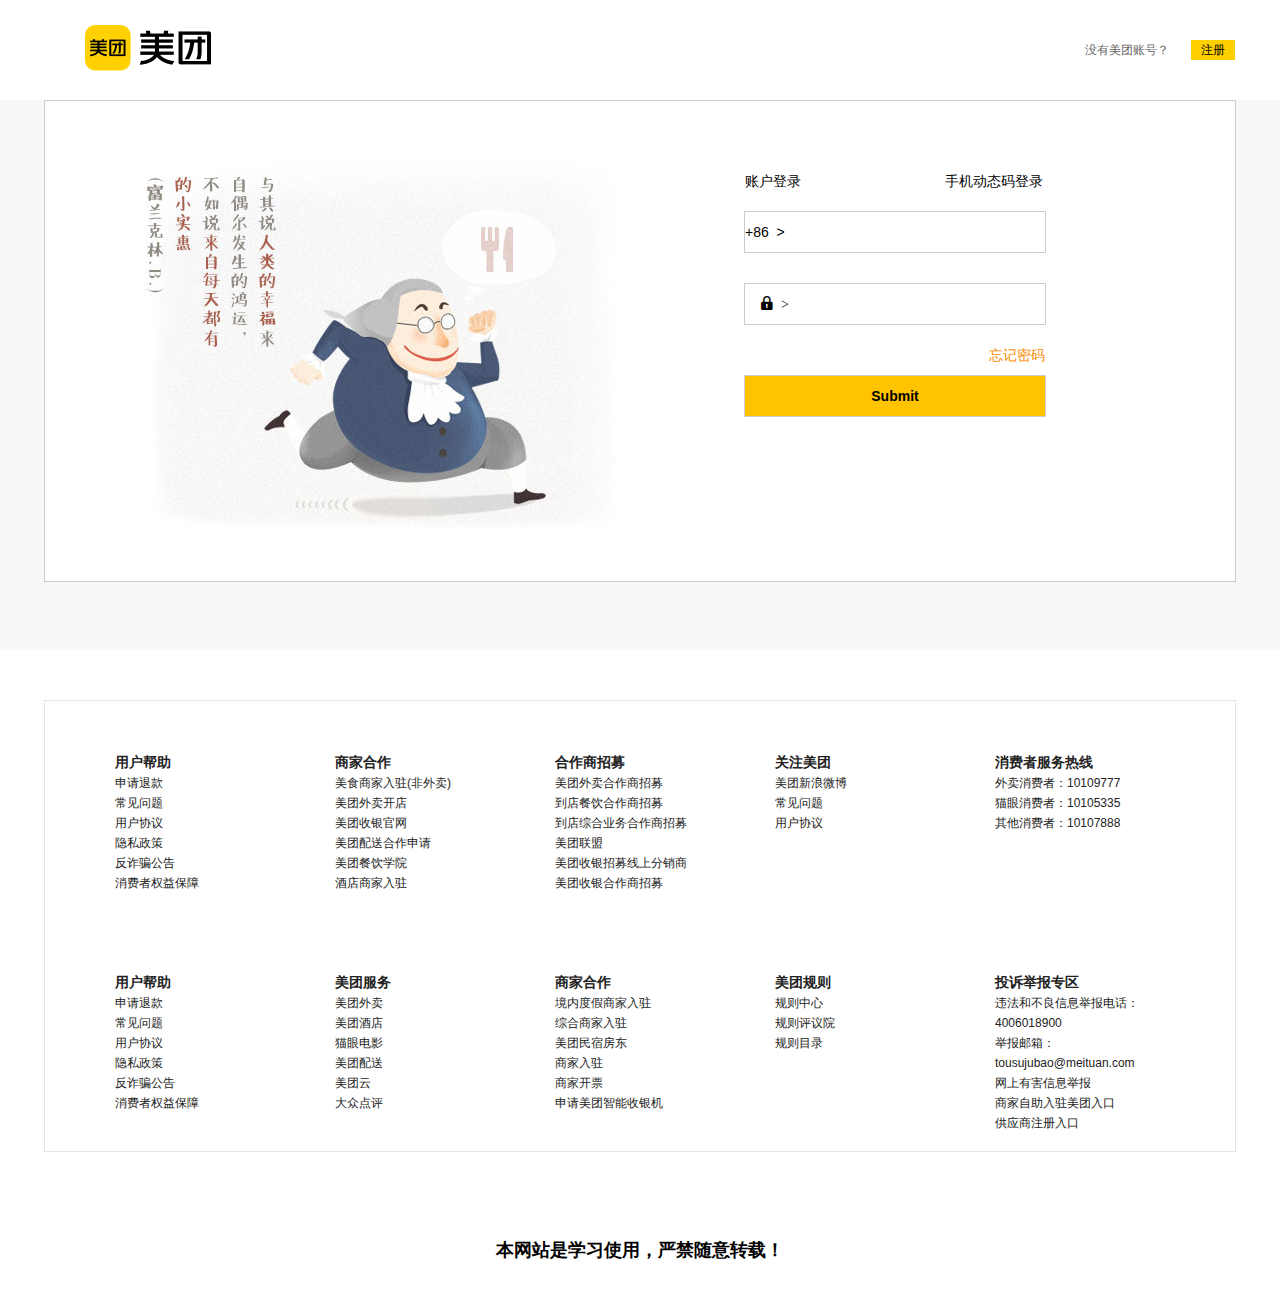
<file: login.html>
<!DOCTYPE html>
<html lang="en">

<head>
    <meta charset="UTF-8">
    <title>北京美团网-北京美食_酒店_旅游_团购_电影_吃喝玩乐</title>
    <meta name="description" content="北京美团网精选北京美食餐厅,酒店预订,电影票,旅游景点,外卖订餐,北京团购信息,您可查询商家评价店铺信息。北京生活,下载美团官方APP ,吃喝玩乐1折起。">
    <meta name="keywords" content="北京美食,北京酒店,北京团购">
    <!-- title前面的小图标 -->
    <link rel="icon" type="image/icon" href="favicon.ico">
    <!-- 基础样式 -->
    <link rel="stylesheet" type="text/css" href="./css/base.css">
    <!-- 字体图标 -->
    <link rel="stylesheet" type="text/css" href="./font/icomoon/style.css">
    <!-- 头部公共文件样式 -->
    <link rel="stylesheet" type="text/css" href="./css/com_header.css">
    <!-- 注册页面样式 -->
    <link rel="stylesheet" type="text/css" href="./css/login.css">
    <!-- 底部公共样式 -->
    <link rel="stylesheet" type="text/css" href="./css/com_footer.css">

</head>

<body>
    <!-- 头部导航条 -->
    <div class="nav">
        <div class="nav-center">
            <!-- 导航条左侧 logo -->
            <div class="nav-center-left">
                <h1>
                    <a href="index.html" title="美团购">
                        <img src="./images/logo.png" />美团购
                    </a>
                </h1>
            </div>
            <!-- 导航条右侧 -->
            <div class="nav-center-right">
                没有美团账号？
                <a href="./register.html">	
					注册
				</a>
            </div>
        </div>
    </div>
    <div class="login">
        <div class="login-center">
            <div class="login-left-img">
                <img src="./images/run.jpg" alt="登录图片">
            </div>
            <div class="login-right-form">
                <div>
                    <span>账户登录</span>

                    <span class="right">手机动态码登录</span>
                </div>
                <div>
                    <span>+86&nbsp;&nbsp;&gt;</span><input type="" id="username">
                    <span class="display-none" id="userpass">	
					</span>
                </div>
                <div>
                    <span class="icon-locked">&nbsp;&gt;</span><input type="text" id="password">
                    <span class="display-none" id="passto">	
					</span>
                </div>
                <div>
                    忘记密码
                </div>
                <div>
                    <input type="submit" name="" id="submit">
                </div>
            </div>
        </div>
    </div>
    <!-- 底部链接-->
    <div class="footer">
        <div class="footer-center">
            <div class="footer-center-content">
                <ul>
                    <b>用户帮助</b>
                    <li>申请退款</li>
                    <li>常见问题</li>
                    <li>用户协议</li>
                    <li>隐私政策</li>
                    <li>反诈骗公告</li>
                    <li>消费者权益保障</li>
                </ul>
            </div>
            <div class="footer-center-content">
                <ul>
                    <b>商家合作</b>
                    <li>美食商家入驻(非外卖)</li>
                    <li>美团外卖开店</li>
                    <li>美团收银官网</li>
                    <li>美团配送合作申请</li>
                    <li>美团餐饮学院</li>
                    <li>酒店商家入驻</li>
                </ul>
            </div>
            <div class="footer-center-content">
                <ul>
                    <b>合作商招募</b>
                    <li>美团外卖合作商招募</li>
                    <li>到店餐饮合作商招募</li>
                    <li>到店综合业务合作商招募</li>
                    <li>美团联盟</li>
                    <li>美团收银招募线上分销商</li>
                    <li>美团收银合作商招募</li>
                </ul>
            </div>
            <div class="footer-center-content">
                <ul>
                    <b>关注美团</b>
                    <li>美团新浪微博</li>
                    <li>常见问题</li>
                    <li>用户协议</li>
                </ul>
            </div>
            <div class="footer-center-content">
                <ul>
                    <b>消费者服务热线</b>
                    <li>外卖消费者：10109777</li>
                    <li>猫眼消费者：10105335</li>
                    <li>其他消费者：10107888</li>
                </ul>
            </div>
            <div class="footer-center-content">
                <ul>
                    <b>用户帮助</b>
                    <li>申请退款</li>
                    <li>常见问题</li>
                    <li>用户协议</li>
                    <li>隐私政策</li>
                    <li>反诈骗公告</li>
                    <li>消费者权益保障</li>
                </ul>
            </div>
            <div class="footer-center-content">
                <ul>
                    <b>美团服务</b>
                    <li>美团外卖</li>
                    <li>美团酒店</li>
                    <li>猫眼电影</li>
                    <li>美团配送</li>
                    <li>美团云</li>
                    <li>大众点评</li>
                </ul>
            </div>
            <div class="footer-center-content">
                <ul>
                    <b>商家合作</b>
                    <li>境内度假商家入驻</li>
                    <li>综合商家入驻</li>
                    <li>美团民宿房东</li>
                    <li>商家入驻</li>
                    <li>商家开票</li>
                    <li>申请美团智能收银机</li>
                </ul>
            </div>
            <div class="footer-center-content">
                <ul>
                    <b>美团规则</b>
                    <li>规则中心</li>
                    <li>规则评议院</li>
                    <li>规则目录</li>
                </ul>
            </div>
            <div class="footer-center-content">
                <ul>
                    <b>投诉举报专区</b>
                    <li>违法和不良信息举报电话：4006018900</li>
                    <li>举报邮箱：tousujubao@meituan.com</li>
                    <li>网上有害信息举报</li>
                    <li>商家自助入驻美团入口</li>
                    <li>供应商注册入口</li>
                </ul>
            </div>
        </div>
    </div>
    <!-- 关于网站的介绍 -->
    <div class="info">
        <div class="info-center">

            本网站是学习使用，严禁随意转载！

        </div>
    </div>
    <!-- 注册页面js验证 -->
    <script type="text/javascript" src="./js/login.js"></script>
</body>

</html>
</file>
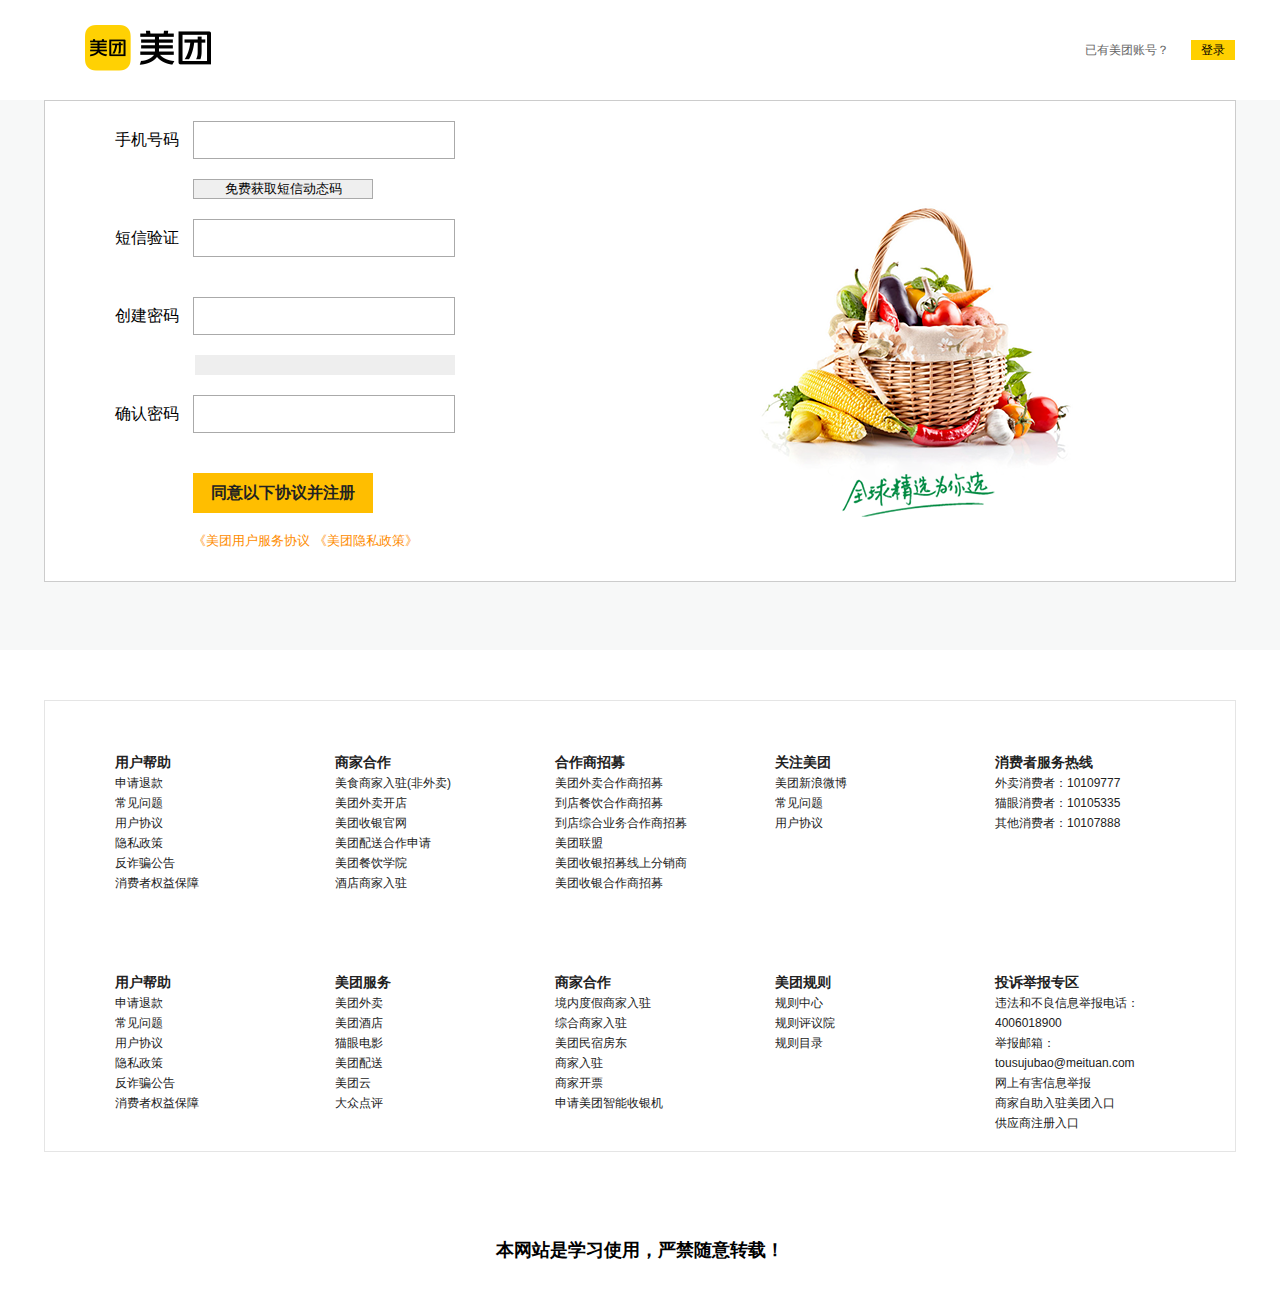
<file: register.html>
<!DOCTYPE html>
<html>

<head>
    <meta charset="utf-8">
    <title>北京美团网-北京美食_酒店_旅游_团购_电影_吃喝玩乐</title>

    <meta name="description" content="北京美团网精选北京美食餐厅,酒店预订,电影票,旅游景点,外卖订餐,北京团购信息,您可查询商家评价店铺信息。北京生活,下载美团官方APP ,吃喝玩乐1折起。">
    <meta name="keywords" content="北京美食,北京酒店,北京团购">
    <!-- title前面的小图标 -->
    <link rel="icon" type="image/icon" href="favicon.ico">
    <!-- 基础样式 -->
    <link rel="stylesheet" type="text/css" href="./css/base.css">
    <!-- 字体图标 -->
    <link rel="stylesheet" type="text/css" href="./font/icomoon/style.css">
    <!-- 头部公共文件样式 -->
    <link rel="stylesheet" type="text/css" href="./css/com_header.css">
    <!-- 注册样式 -->
    <link rel="stylesheet" type="text/css" href="./css/register.css">
    <!-- 底部公共样式 -->
    <link rel="stylesheet" type="text/css" href="./css/com_footer.css">
    <!-- 注册页面js -->
    <script src="./js/register.js"></script>
</head>

<body>
    <!-- 头部导航条 -->
    <div class="nav">
        <div class="nav-center">
            <!-- 导航条左侧 logo -->
            <div class="nav-center-left">
                <h1>
                    <a href="index.html" title="美团购">
                        <img src="./images/logo.png" />美团购
                    </a>
                </h1>
            </div>
            <!-- 导航条右侧 -->
            <div class="nav-center-right">
                已有美团账号？
                <a href="./login.html">	
					登录
				</a>
            </div>
        </div>
    </div>
    <!-- 注册表单区域 -->
    <div class="register">
        <div class="register-center">
            <div class="register-center-form">
                <!-- <form action="register.php" method="post" name="userregister"> -->
                手机号码 <input type="text" name="phone">
                <span class="display-none">
						<i></i>
					</span>
                <!-- <span>请输入您的手机号码</span> -->
                <br/>
                <button>
						免费获取短信动态码
					</button>
                <span class="display-none">
						
					</span>
                <br/> 短信验证 <input type="text" id="code">
                <span class="display-none">
						<i class=""></i>
					</span>
                <br/> 创建密码 <input type="text" id="password"><br/>
                <div id="tips">
                    <b></b>
                    <b></b>
                    <b></b>
                    <b></b>
                </div>
                <p></p>
                确认密码 <input type="text" id="passrepeat">
                <span class="display-none">
						<i></i>
					</span>
                <br/>
                <input type="submit" id="frmContact" value="同意以下协议并注册" />
                <br/>
                <br/>
                <a href="">《美团用户服务协议</a>
                <a href="">《美团隐私政策》</a>
                <!-- </form> -->
            </div>
            <div class="register-center-img">
                <img src="./images/register.png" alt="zhucetupian">
            </div>
        </div>
    </div>






    <!-- 底部链接-->
    <div class="footer">
        <div class="footer-center">
            <div class="footer-center-content">
                <ul>
                    <b>用户帮助</b>
                    <li>申请退款</li>
                    <li>常见问题</li>
                    <li>用户协议</li>
                    <li>隐私政策</li>
                    <li>反诈骗公告</li>
                    <li>消费者权益保障</li>
                </ul>
            </div>
            <div class="footer-center-content">
                <ul>
                    <b>商家合作</b>
                    <li>美食商家入驻(非外卖)</li>
                    <li>美团外卖开店</li>
                    <li>美团收银官网</li>
                    <li>美团配送合作申请</li>
                    <li>美团餐饮学院</li>
                    <li>酒店商家入驻</li>
                </ul>
            </div>
            <div class="footer-center-content">
                <ul>
                    <b>合作商招募</b>
                    <li>美团外卖合作商招募</li>
                    <li>到店餐饮合作商招募</li>
                    <li>到店综合业务合作商招募</li>
                    <li>美团联盟</li>
                    <li>美团收银招募线上分销商</li>
                    <li>美团收银合作商招募</li>
                </ul>
            </div>
            <div class="footer-center-content">
                <ul>
                    <b>关注美团</b>
                    <li>美团新浪微博</li>
                    <li>常见问题</li>
                    <li>用户协议</li>
                </ul>
            </div>
            <div class="footer-center-content">
                <ul>
                    <b>消费者服务热线</b>
                    <li>外卖消费者：10109777</li>
                    <li>猫眼消费者：10105335</li>
                    <li>其他消费者：10107888</li>
                </ul>
            </div>
            <div class="footer-center-content">
                <ul>
                    <b>用户帮助</b>
                    <li>申请退款</li>
                    <li>常见问题</li>
                    <li>用户协议</li>
                    <li>隐私政策</li>
                    <li>反诈骗公告</li>
                    <li>消费者权益保障</li>
                </ul>
            </div>
            <div class="footer-center-content">
                <ul>
                    <b>美团服务</b>
                    <li>美团外卖</li>
                    <li>美团酒店</li>
                    <li>猫眼电影</li>
                    <li>美团配送</li>
                    <li>美团云</li>
                    <li>大众点评</li>
                </ul>
            </div>
            <div class="footer-center-content">
                <ul>
                    <b>商家合作</b>
                    <li>境内度假商家入驻</li>
                    <li>综合商家入驻</li>
                    <li>美团民宿房东</li>
                    <li>商家入驻</li>
                    <li>商家开票</li>
                    <li>申请美团智能收银机</li>
                </ul>
            </div>
            <div class="footer-center-content">
                <ul>
                    <b>美团规则</b>
                    <li>规则中心</li>
                    <li>规则评议院</li>
                    <li>规则目录</li>
                </ul>
            </div>
            <div class="footer-center-content">
                <ul>
                    <b>投诉举报专区</b>
                    <li>违法和不良信息举报电话：4006018900</li>
                    <li>举报邮箱：tousujubao@meituan.com</li>
                    <li>网上有害信息举报</li>
                    <li>商家自助入驻美团入口</li>
                    <li>供应商注册入口</li>
                </ul>
            </div>
        </div>
    </div>
    <!-- 关于网站的介绍 -->
    <div class="info">
        <div class="info-center">

            本网站是学习使用，严禁随意转载！

        </div>
    </div>
</body>

</html>
</file>
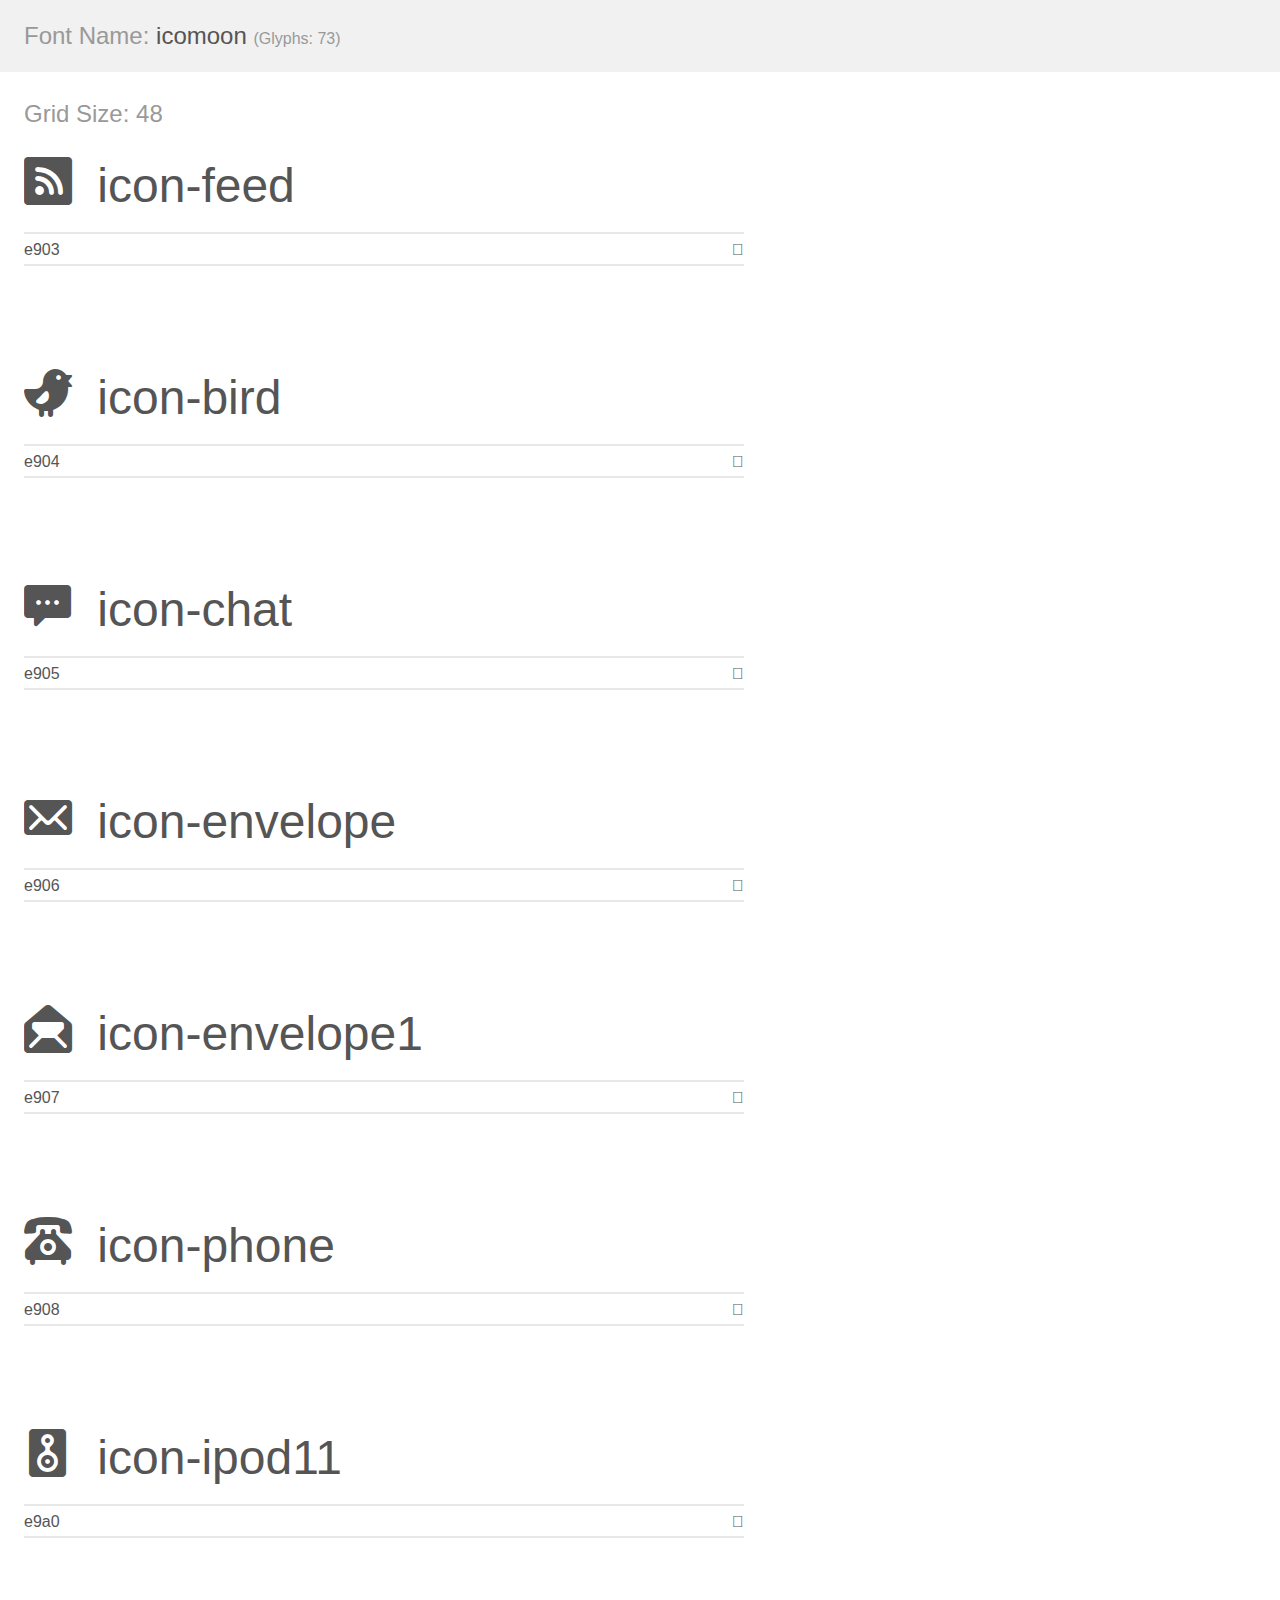
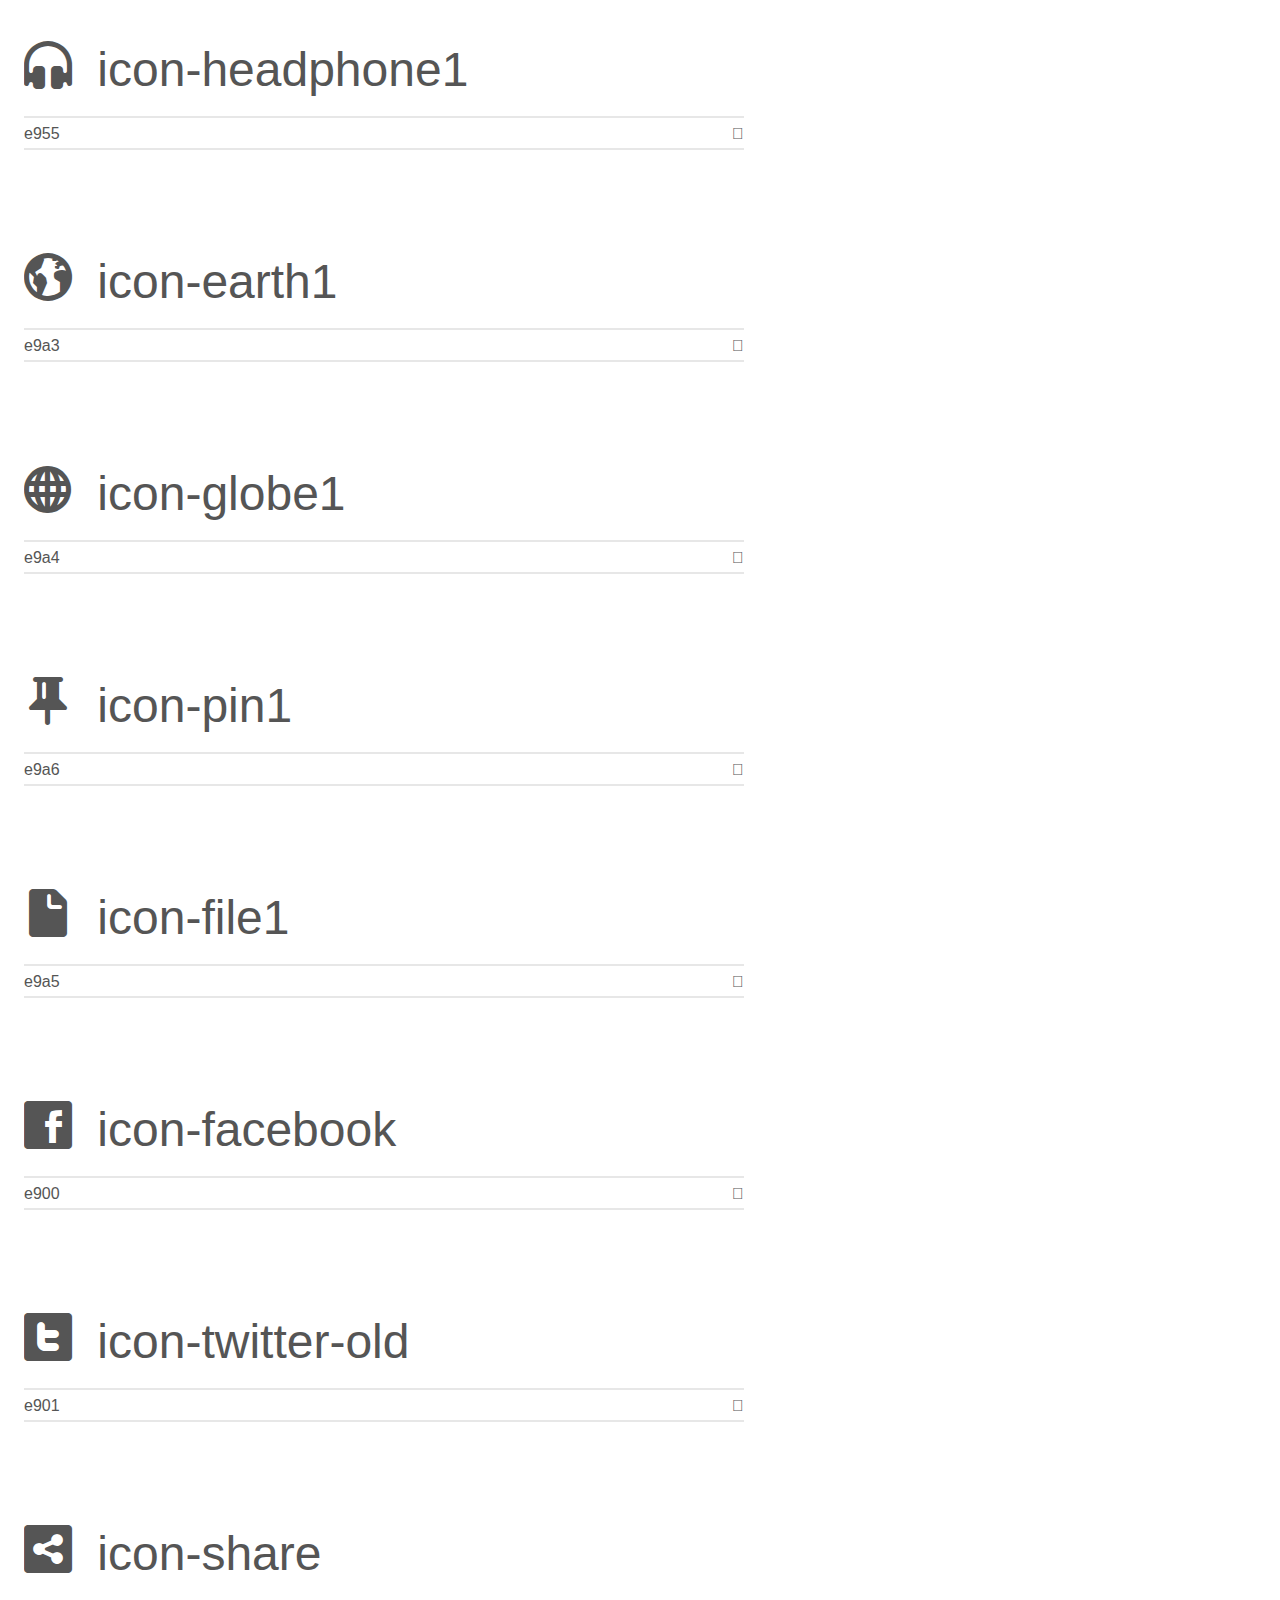
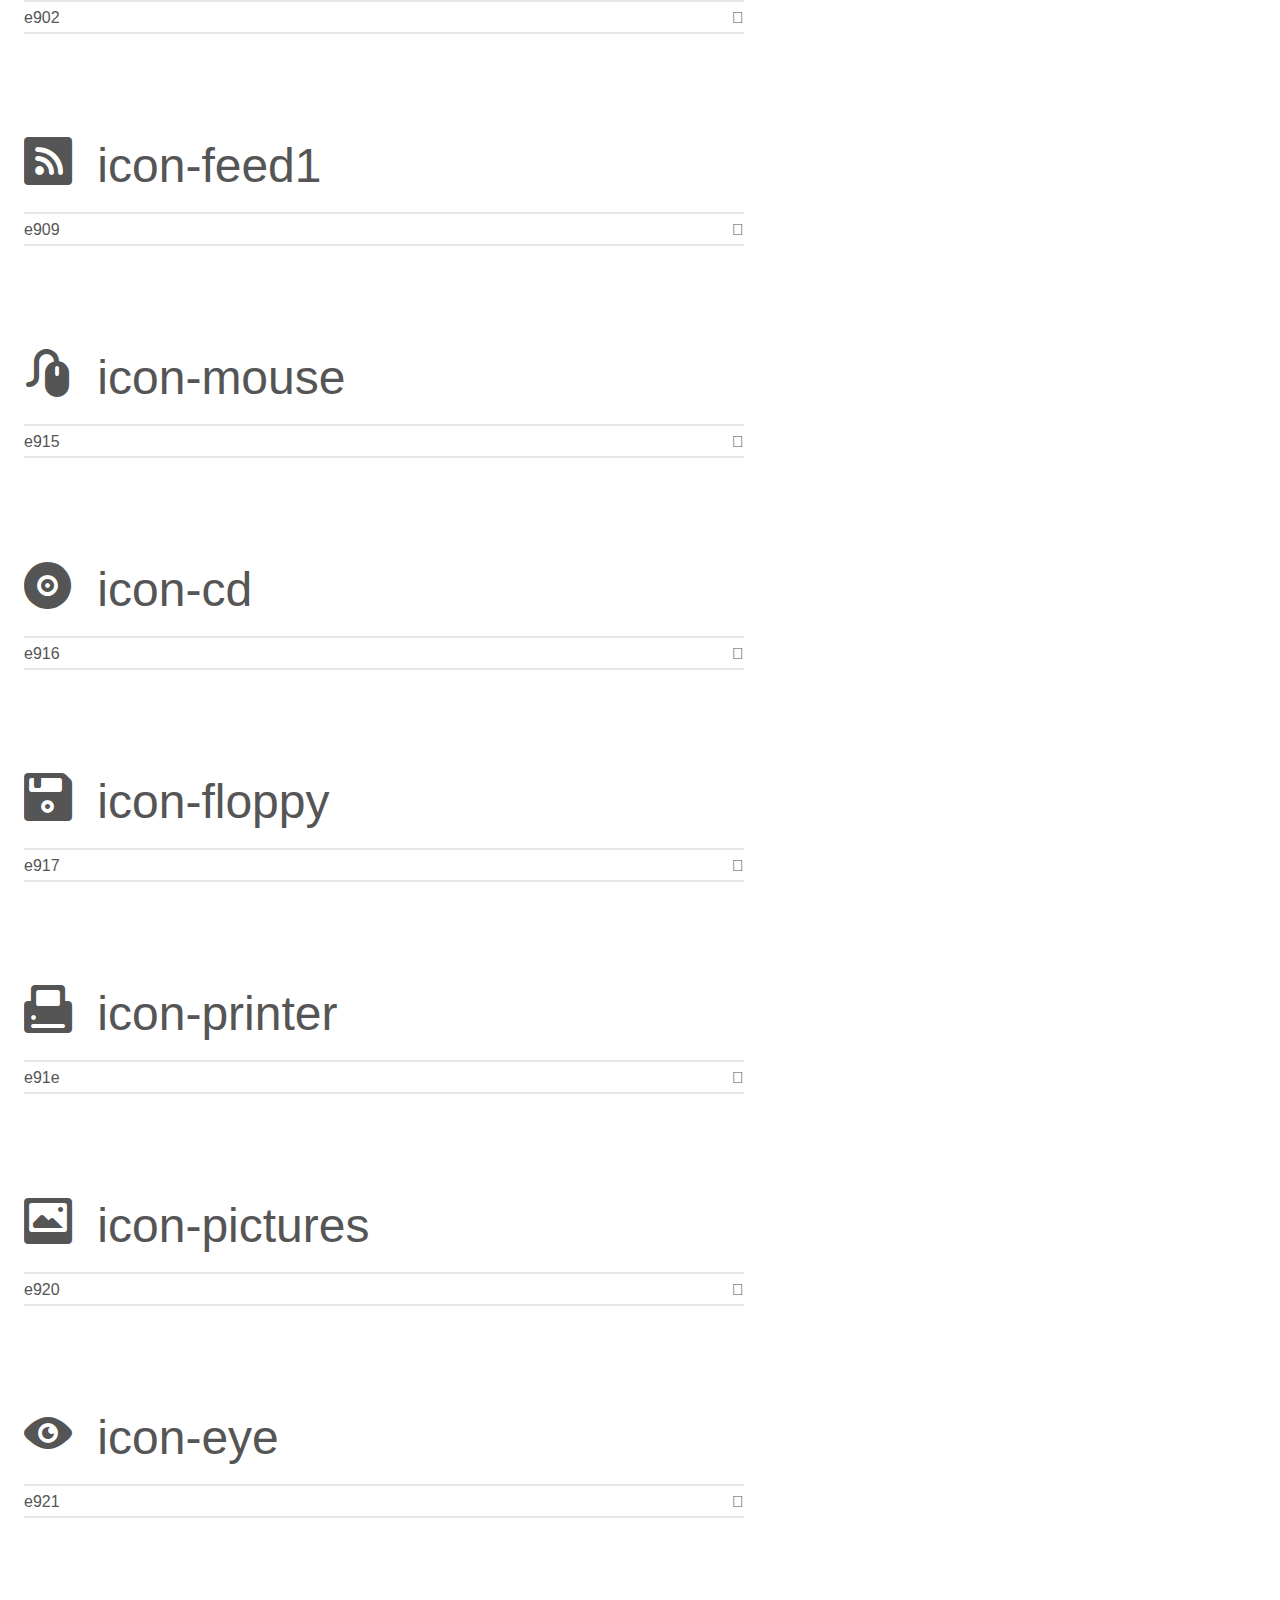
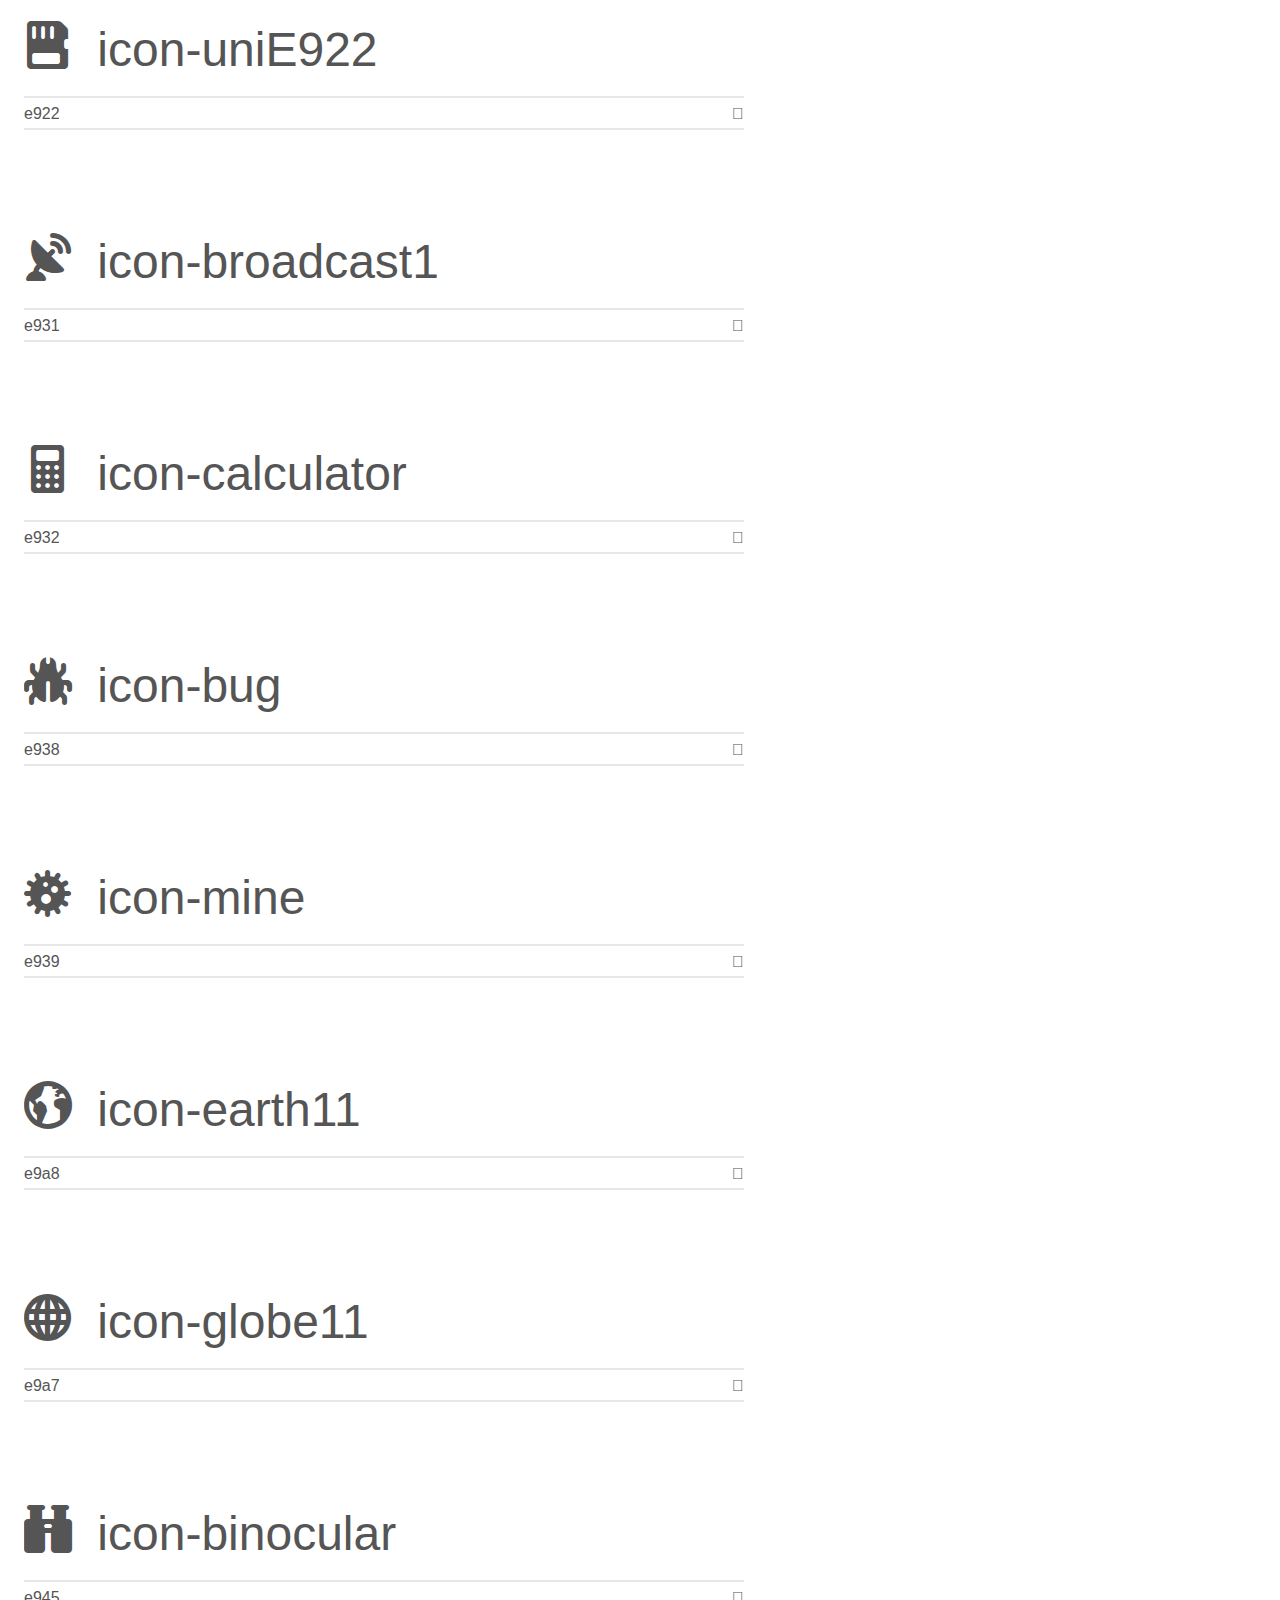
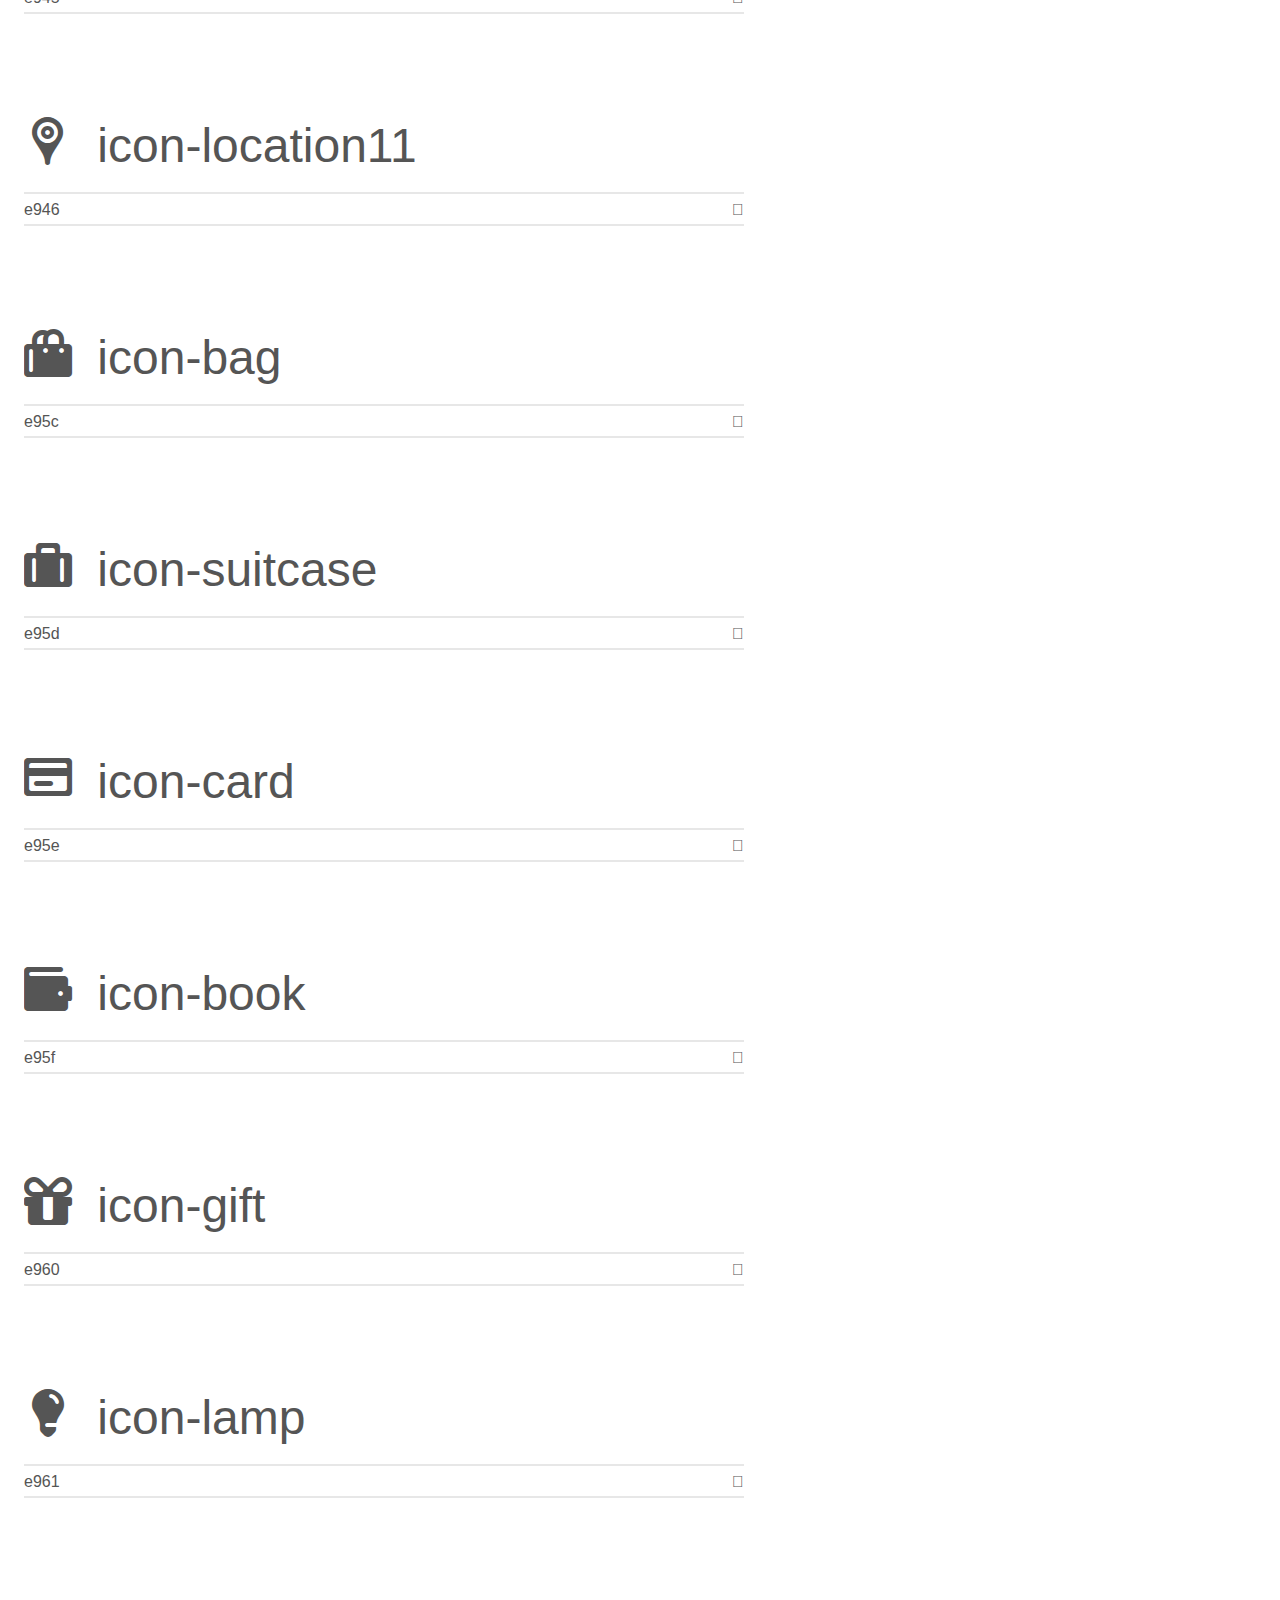
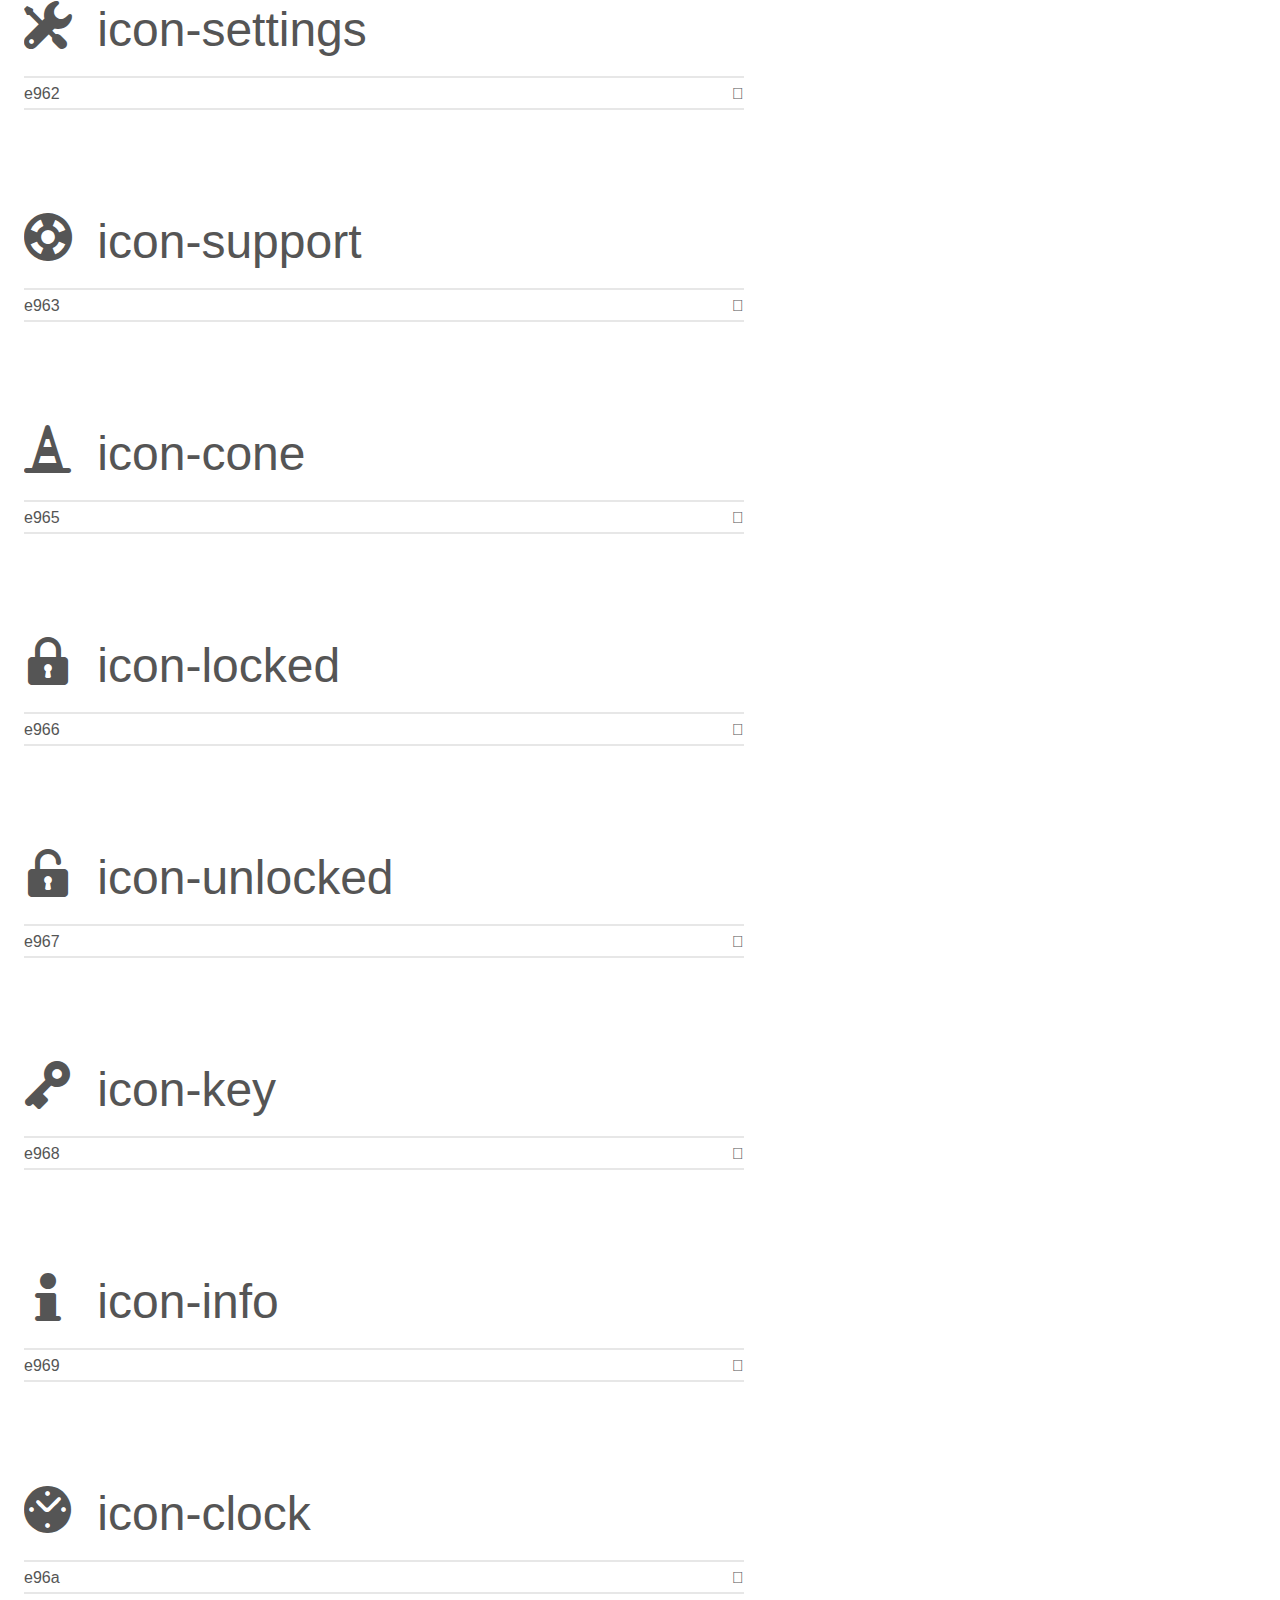
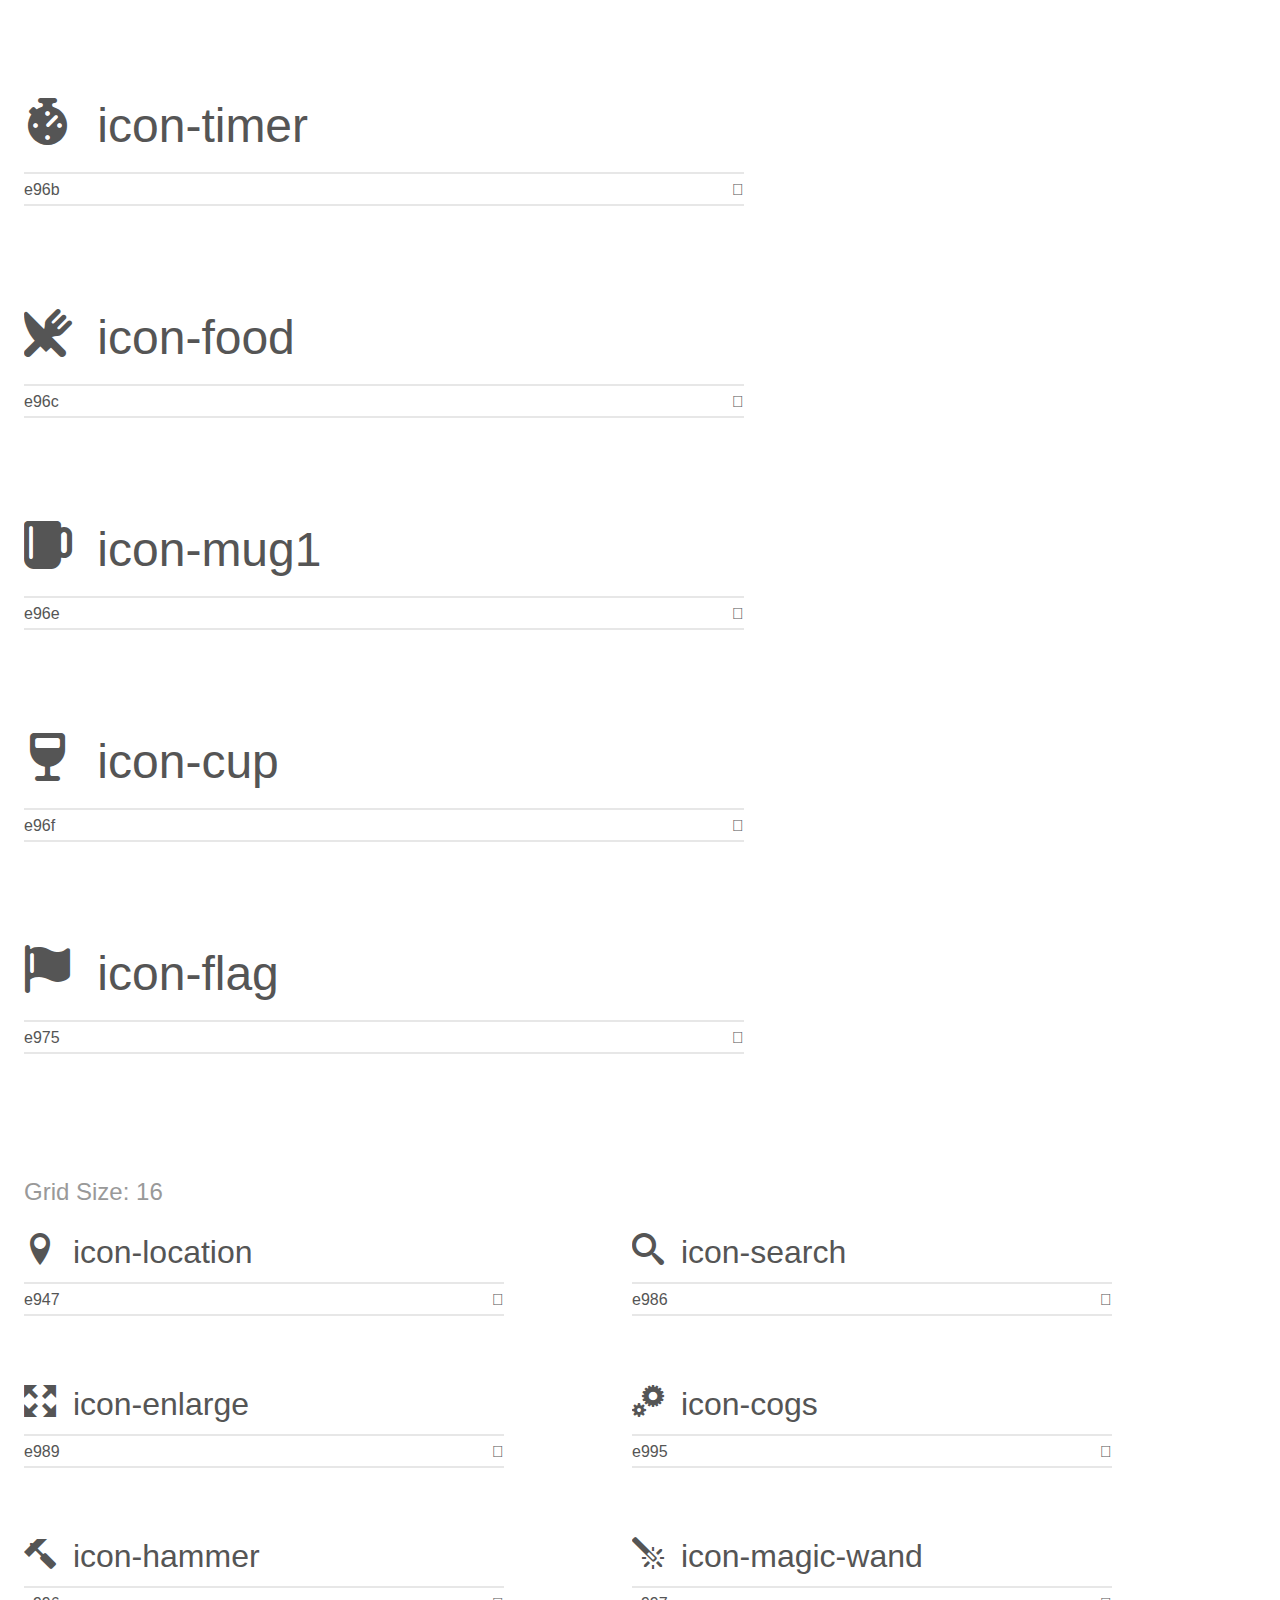
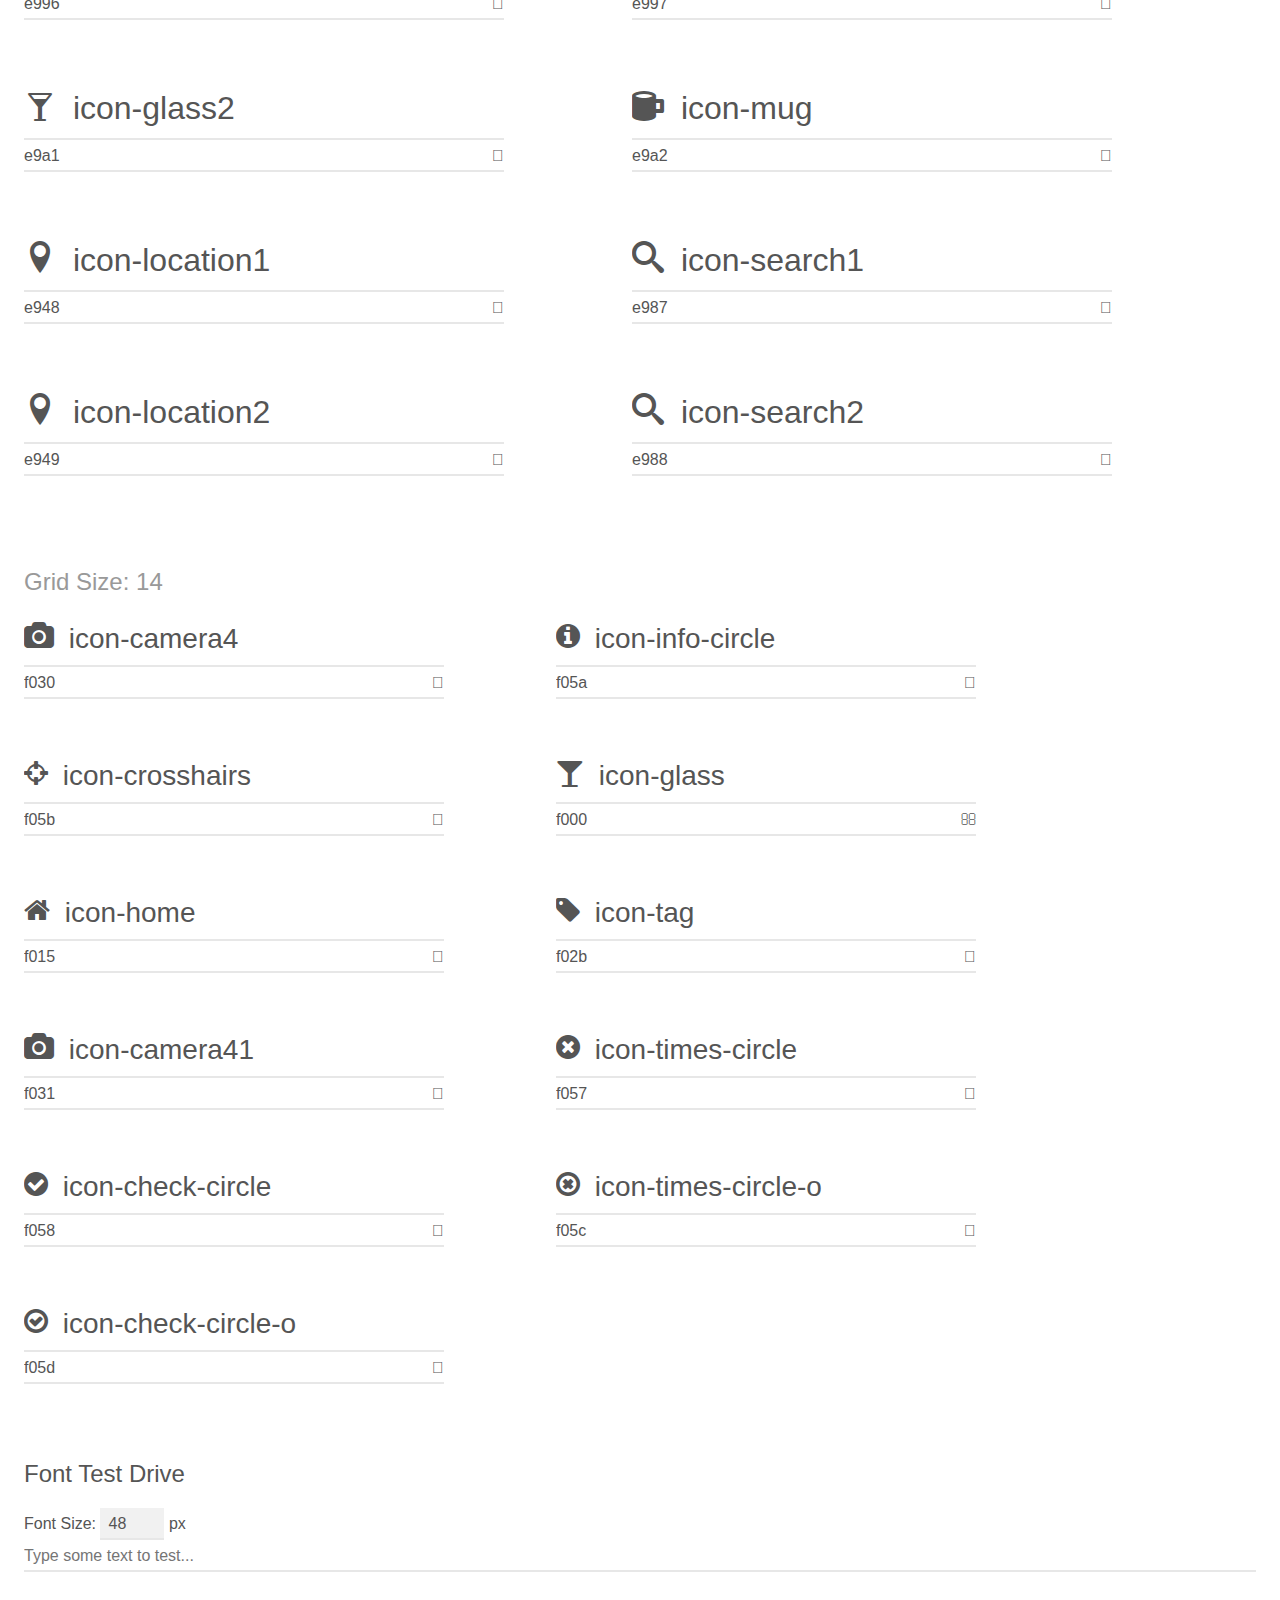
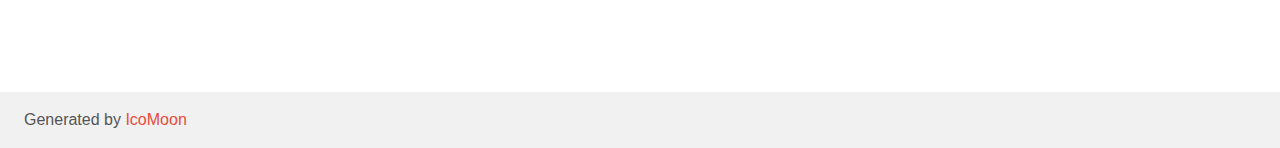
<file: font/icomoon/demo.html>
<!doctype html>
<html>
<head>
    <meta charset="utf-8">
    <title>IcoMoon Demo</title>
    <meta name="description" content="An Icon Font Generated By IcoMoon.io">
    <meta name="viewport" content="width=device-width, initial-scale=1">
    <link rel="stylesheet" href="demo-files/demo.css">
    <link rel="stylesheet" href="style.css"></head>
<body>
    <div class="bgc1 clearfix">
        <h1 class="mhmm mvm"><span class="fgc1">Font Name:</span> icomoon <small class="fgc1">(Glyphs:&nbsp;73)</small></h1>
    </div>
    <div class="clearfix mhl ptl">
        <h1 class="mvm mtn fgc1">Grid Size: 48</h1>
        <div class="glyph fs1">
            <div class="clearfix bshadow0 pbs">
                <span class="icon-feed"></span>
                <span class="mls"> icon-feed</span>
            </div>
            <fieldset class="fs0 size1of1 clearfix hidden-false">
                <input type="text" readonly value="e903" class="unit size1of2" />
                <input type="text" maxlength="1" readonly value="&#xe903;" class="unitRight size1of2 talign-right" />
            </fieldset>
            <div class="fs0 bshadow0 clearfix hidden-true">
                <span class="unit pvs fgc1">liga: </span>
                <input type="text" readonly value="" class="liga unitRight" />
            </div>
        </div>
        <div class="glyph fs1">
            <div class="clearfix bshadow0 pbs">
                <span class="icon-bird"></span>
                <span class="mls"> icon-bird</span>
            </div>
            <fieldset class="fs0 size1of1 clearfix hidden-false">
                <input type="text" readonly value="e904" class="unit size1of2" />
                <input type="text" maxlength="1" readonly value="&#xe904;" class="unitRight size1of2 talign-right" />
            </fieldset>
            <div class="fs0 bshadow0 clearfix hidden-true">
                <span class="unit pvs fgc1">liga: </span>
                <input type="text" readonly value="" class="liga unitRight" />
            </div>
        </div>
        <div class="glyph fs1">
            <div class="clearfix bshadow0 pbs">
                <span class="icon-chat"></span>
                <span class="mls"> icon-chat</span>
            </div>
            <fieldset class="fs0 size1of1 clearfix hidden-false">
                <input type="text" readonly value="e905" class="unit size1of2" />
                <input type="text" maxlength="1" readonly value="&#xe905;" class="unitRight size1of2 talign-right" />
            </fieldset>
            <div class="fs0 bshadow0 clearfix hidden-true">
                <span class="unit pvs fgc1">liga: </span>
                <input type="text" readonly value="" class="liga unitRight" />
            </div>
        </div>
        <div class="glyph fs1">
            <div class="clearfix bshadow0 pbs">
                <span class="icon-envelope"></span>
                <span class="mls"> icon-envelope</span>
            </div>
            <fieldset class="fs0 size1of1 clearfix hidden-false">
                <input type="text" readonly value="e906" class="unit size1of2" />
                <input type="text" maxlength="1" readonly value="&#xe906;" class="unitRight size1of2 talign-right" />
            </fieldset>
            <div class="fs0 bshadow0 clearfix hidden-true">
                <span class="unit pvs fgc1">liga: </span>
                <input type="text" readonly value="" class="liga unitRight" />
            </div>
        </div>
        <div class="glyph fs1">
            <div class="clearfix bshadow0 pbs">
                <span class="icon-envelope1"></span>
                <span class="mls"> icon-envelope1</span>
            </div>
            <fieldset class="fs0 size1of1 clearfix hidden-false">
                <input type="text" readonly value="e907" class="unit size1of2" />
                <input type="text" maxlength="1" readonly value="&#xe907;" class="unitRight size1of2 talign-right" />
            </fieldset>
            <div class="fs0 bshadow0 clearfix hidden-true">
                <span class="unit pvs fgc1">liga: </span>
                <input type="text" readonly value="" class="liga unitRight" />
            </div>
        </div>
        <div class="glyph fs1">
            <div class="clearfix bshadow0 pbs">
                <span class="icon-phone"></span>
                <span class="mls"> icon-phone</span>
            </div>
            <fieldset class="fs0 size1of1 clearfix hidden-false">
                <input type="text" readonly value="e908" class="unit size1of2" />
                <input type="text" maxlength="1" readonly value="&#xe908;" class="unitRight size1of2 talign-right" />
            </fieldset>
            <div class="fs0 bshadow0 clearfix hidden-true">
                <span class="unit pvs fgc1">liga: </span>
                <input type="text" readonly value="" class="liga unitRight" />
            </div>
        </div>
        <div class="glyph fs1">
            <div class="clearfix bshadow0 pbs">
                <span class="icon-ipod11"></span>
                <span class="mls"> icon-ipod11</span>
            </div>
            <fieldset class="fs0 size1of1 clearfix hidden-false">
                <input type="text" readonly value="e9a0" class="unit size1of2" />
                <input type="text" maxlength="1" readonly value="&#xe9a0;" class="unitRight size1of2 talign-right" />
            </fieldset>
            <div class="fs0 bshadow0 clearfix hidden-true">
                <span class="unit pvs fgc1">liga: </span>
                <input type="text" readonly value="" class="liga unitRight" />
            </div>
        </div>
        <div class="glyph fs1">
            <div class="clearfix bshadow0 pbs">
                <span class="icon-headphone1"></span>
                <span class="mls"> icon-headphone1</span>
            </div>
            <fieldset class="fs0 size1of1 clearfix hidden-false">
                <input type="text" readonly value="e955" class="unit size1of2" />
                <input type="text" maxlength="1" readonly value="&#xe955;" class="unitRight size1of2 talign-right" />
            </fieldset>
            <div class="fs0 bshadow0 clearfix hidden-true">
                <span class="unit pvs fgc1">liga: </span>
                <input type="text" readonly value="" class="liga unitRight" />
            </div>
        </div>
        <div class="glyph fs1">
            <div class="clearfix bshadow0 pbs">
                <span class="icon-earth1"></span>
                <span class="mls"> icon-earth1</span>
            </div>
            <fieldset class="fs0 size1of1 clearfix hidden-false">
                <input type="text" readonly value="e9a3" class="unit size1of2" />
                <input type="text" maxlength="1" readonly value="&#xe9a3;" class="unitRight size1of2 talign-right" />
            </fieldset>
            <div class="fs0 bshadow0 clearfix hidden-true">
                <span class="unit pvs fgc1">liga: </span>
                <input type="text" readonly value="" class="liga unitRight" />
            </div>
        </div>
        <div class="glyph fs1">
            <div class="clearfix bshadow0 pbs">
                <span class="icon-globe1"></span>
                <span class="mls"> icon-globe1</span>
            </div>
            <fieldset class="fs0 size1of1 clearfix hidden-false">
                <input type="text" readonly value="e9a4" class="unit size1of2" />
                <input type="text" maxlength="1" readonly value="&#xe9a4;" class="unitRight size1of2 talign-right" />
            </fieldset>
            <div class="fs0 bshadow0 clearfix hidden-true">
                <span class="unit pvs fgc1">liga: </span>
                <input type="text" readonly value="" class="liga unitRight" />
            </div>
        </div>
        <div class="glyph fs1">
            <div class="clearfix bshadow0 pbs">
                <span class="icon-pin1"></span>
                <span class="mls"> icon-pin1</span>
            </div>
            <fieldset class="fs0 size1of1 clearfix hidden-false">
                <input type="text" readonly value="e9a6" class="unit size1of2" />
                <input type="text" maxlength="1" readonly value="&#xe9a6;" class="unitRight size1of2 talign-right" />
            </fieldset>
            <div class="fs0 bshadow0 clearfix hidden-true">
                <span class="unit pvs fgc1">liga: </span>
                <input type="text" readonly value="" class="liga unitRight" />
            </div>
        </div>
        <div class="glyph fs1">
            <div class="clearfix bshadow0 pbs">
                <span class="icon-file1"></span>
                <span class="mls"> icon-file1</span>
            </div>
            <fieldset class="fs0 size1of1 clearfix hidden-false">
                <input type="text" readonly value="e9a5" class="unit size1of2" />
                <input type="text" maxlength="1" readonly value="&#xe9a5;" class="unitRight size1of2 talign-right" />
            </fieldset>
            <div class="fs0 bshadow0 clearfix hidden-true">
                <span class="unit pvs fgc1">liga: </span>
                <input type="text" readonly value="" class="liga unitRight" />
            </div>
        </div>
        <div class="glyph fs1">
            <div class="clearfix bshadow0 pbs">
                <span class="icon-facebook"></span>
                <span class="mls"> icon-facebook</span>
            </div>
            <fieldset class="fs0 size1of1 clearfix hidden-false">
                <input type="text" readonly value="e900" class="unit size1of2" />
                <input type="text" maxlength="1" readonly value="&#xe900;" class="unitRight size1of2 talign-right" />
            </fieldset>
            <div class="fs0 bshadow0 clearfix hidden-true">
                <span class="unit pvs fgc1">liga: </span>
                <input type="text" readonly value="" class="liga unitRight" />
            </div>
        </div>
        <div class="glyph fs1">
            <div class="clearfix bshadow0 pbs">
                <span class="icon-twitter-old"></span>
                <span class="mls"> icon-twitter-old</span>
            </div>
            <fieldset class="fs0 size1of1 clearfix hidden-false">
                <input type="text" readonly value="e901" class="unit size1of2" />
                <input type="text" maxlength="1" readonly value="&#xe901;" class="unitRight size1of2 talign-right" />
            </fieldset>
            <div class="fs0 bshadow0 clearfix hidden-true">
                <span class="unit pvs fgc1">liga: </span>
                <input type="text" readonly value="" class="liga unitRight" />
            </div>
        </div>
        <div class="glyph fs1">
            <div class="clearfix bshadow0 pbs">
                <span class="icon-share"></span>
                <span class="mls"> icon-share</span>
            </div>
            <fieldset class="fs0 size1of1 clearfix hidden-false">
                <input type="text" readonly value="e902" class="unit size1of2" />
                <input type="text" maxlength="1" readonly value="&#xe902;" class="unitRight size1of2 talign-right" />
            </fieldset>
            <div class="fs0 bshadow0 clearfix hidden-true">
                <span class="unit pvs fgc1">liga: </span>
                <input type="text" readonly value="" class="liga unitRight" />
            </div>
        </div>
        <div class="glyph fs1">
            <div class="clearfix bshadow0 pbs">
                <span class="icon-feed1"></span>
                <span class="mls"> icon-feed1</span>
            </div>
            <fieldset class="fs0 size1of1 clearfix hidden-false">
                <input type="text" readonly value="e909" class="unit size1of2" />
                <input type="text" maxlength="1" readonly value="&#xe909;" class="unitRight size1of2 talign-right" />
            </fieldset>
            <div class="fs0 bshadow0 clearfix hidden-true">
                <span class="unit pvs fgc1">liga: </span>
                <input type="text" readonly value="" class="liga unitRight" />
            </div>
        </div>
        <div class="glyph fs1">
            <div class="clearfix bshadow0 pbs">
                <span class="icon-mouse"></span>
                <span class="mls"> icon-mouse</span>
            </div>
            <fieldset class="fs0 size1of1 clearfix hidden-false">
                <input type="text" readonly value="e915" class="unit size1of2" />
                <input type="text" maxlength="1" readonly value="&#xe915;" class="unitRight size1of2 talign-right" />
            </fieldset>
            <div class="fs0 bshadow0 clearfix hidden-true">
                <span class="unit pvs fgc1">liga: </span>
                <input type="text" readonly value="" class="liga unitRight" />
            </div>
        </div>
        <div class="glyph fs1">
            <div class="clearfix bshadow0 pbs">
                <span class="icon-cd"></span>
                <span class="mls"> icon-cd</span>
            </div>
            <fieldset class="fs0 size1of1 clearfix hidden-false">
                <input type="text" readonly value="e916" class="unit size1of2" />
                <input type="text" maxlength="1" readonly value="&#xe916;" class="unitRight size1of2 talign-right" />
            </fieldset>
            <div class="fs0 bshadow0 clearfix hidden-true">
                <span class="unit pvs fgc1">liga: </span>
                <input type="text" readonly value="" class="liga unitRight" />
            </div>
        </div>
        <div class="glyph fs1">
            <div class="clearfix bshadow0 pbs">
                <span class="icon-floppy"></span>
                <span class="mls"> icon-floppy</span>
            </div>
            <fieldset class="fs0 size1of1 clearfix hidden-false">
                <input type="text" readonly value="e917" class="unit size1of2" />
                <input type="text" maxlength="1" readonly value="&#xe917;" class="unitRight size1of2 talign-right" />
            </fieldset>
            <div class="fs0 bshadow0 clearfix hidden-true">
                <span class="unit pvs fgc1">liga: </span>
                <input type="text" readonly value="" class="liga unitRight" />
            </div>
        </div>
        <div class="glyph fs1">
            <div class="clearfix bshadow0 pbs">
                <span class="icon-printer"></span>
                <span class="mls"> icon-printer</span>
            </div>
            <fieldset class="fs0 size1of1 clearfix hidden-false">
                <input type="text" readonly value="e91e" class="unit size1of2" />
                <input type="text" maxlength="1" readonly value="&#xe91e;" class="unitRight size1of2 talign-right" />
            </fieldset>
            <div class="fs0 bshadow0 clearfix hidden-true">
                <span class="unit pvs fgc1">liga: </span>
                <input type="text" readonly value="" class="liga unitRight" />
            </div>
        </div>
        <div class="glyph fs1">
            <div class="clearfix bshadow0 pbs">
                <span class="icon-pictures"></span>
                <span class="mls"> icon-pictures</span>
            </div>
            <fieldset class="fs0 size1of1 clearfix hidden-false">
                <input type="text" readonly value="e920" class="unit size1of2" />
                <input type="text" maxlength="1" readonly value="&#xe920;" class="unitRight size1of2 talign-right" />
            </fieldset>
            <div class="fs0 bshadow0 clearfix hidden-true">
                <span class="unit pvs fgc1">liga: </span>
                <input type="text" readonly value="" class="liga unitRight" />
            </div>
        </div>
        <div class="glyph fs1">
            <div class="clearfix bshadow0 pbs">
                <span class="icon-eye"></span>
                <span class="mls"> icon-eye</span>
            </div>
            <fieldset class="fs0 size1of1 clearfix hidden-false">
                <input type="text" readonly value="e921" class="unit size1of2" />
                <input type="text" maxlength="1" readonly value="&#xe921;" class="unitRight size1of2 talign-right" />
            </fieldset>
            <div class="fs0 bshadow0 clearfix hidden-true">
                <span class="unit pvs fgc1">liga: </span>
                <input type="text" readonly value="" class="liga unitRight" />
            </div>
        </div>
        <div class="glyph fs1">
            <div class="clearfix bshadow0 pbs">
                <span class="icon-uniE922"></span>
                <span class="mls"> icon-uniE922</span>
            </div>
            <fieldset class="fs0 size1of1 clearfix hidden-false">
                <input type="text" readonly value="e922" class="unit size1of2" />
                <input type="text" maxlength="1" readonly value="&#xe922;" class="unitRight size1of2 talign-right" />
            </fieldset>
            <div class="fs0 bshadow0 clearfix hidden-true">
                <span class="unit pvs fgc1">liga: </span>
                <input type="text" readonly value="" class="liga unitRight" />
            </div>
        </div>
        <div class="glyph fs1">
            <div class="clearfix bshadow0 pbs">
                <span class="icon-broadcast1"></span>
                <span class="mls"> icon-broadcast1</span>
            </div>
            <fieldset class="fs0 size1of1 clearfix hidden-false">
                <input type="text" readonly value="e931" class="unit size1of2" />
                <input type="text" maxlength="1" readonly value="&#xe931;" class="unitRight size1of2 talign-right" />
            </fieldset>
            <div class="fs0 bshadow0 clearfix hidden-true">
                <span class="unit pvs fgc1">liga: </span>
                <input type="text" readonly value="" class="liga unitRight" />
            </div>
        </div>
        <div class="glyph fs1">
            <div class="clearfix bshadow0 pbs">
                <span class="icon-calculator"></span>
                <span class="mls"> icon-calculator</span>
            </div>
            <fieldset class="fs0 size1of1 clearfix hidden-false">
                <input type="text" readonly value="e932" class="unit size1of2" />
                <input type="text" maxlength="1" readonly value="&#xe932;" class="unitRight size1of2 talign-right" />
            </fieldset>
            <div class="fs0 bshadow0 clearfix hidden-true">
                <span class="unit pvs fgc1">liga: </span>
                <input type="text" readonly value="" class="liga unitRight" />
            </div>
        </div>
        <div class="glyph fs1">
            <div class="clearfix bshadow0 pbs">
                <span class="icon-bug"></span>
                <span class="mls"> icon-bug</span>
            </div>
            <fieldset class="fs0 size1of1 clearfix hidden-false">
                <input type="text" readonly value="e938" class="unit size1of2" />
                <input type="text" maxlength="1" readonly value="&#xe938;" class="unitRight size1of2 talign-right" />
            </fieldset>
            <div class="fs0 bshadow0 clearfix hidden-true">
                <span class="unit pvs fgc1">liga: </span>
                <input type="text" readonly value="" class="liga unitRight" />
            </div>
        </div>
        <div class="glyph fs1">
            <div class="clearfix bshadow0 pbs">
                <span class="icon-mine"></span>
                <span class="mls"> icon-mine</span>
            </div>
            <fieldset class="fs0 size1of1 clearfix hidden-false">
                <input type="text" readonly value="e939" class="unit size1of2" />
                <input type="text" maxlength="1" readonly value="&#xe939;" class="unitRight size1of2 talign-right" />
            </fieldset>
            <div class="fs0 bshadow0 clearfix hidden-true">
                <span class="unit pvs fgc1">liga: </span>
                <input type="text" readonly value="" class="liga unitRight" />
            </div>
        </div>
        <div class="glyph fs1">
            <div class="clearfix bshadow0 pbs">
                <span class="icon-earth11"></span>
                <span class="mls"> icon-earth11</span>
            </div>
            <fieldset class="fs0 size1of1 clearfix hidden-false">
                <input type="text" readonly value="e9a8" class="unit size1of2" />
                <input type="text" maxlength="1" readonly value="&#xe9a8;" class="unitRight size1of2 talign-right" />
            </fieldset>
            <div class="fs0 bshadow0 clearfix hidden-true">
                <span class="unit pvs fgc1">liga: </span>
                <input type="text" readonly value="" class="liga unitRight" />
            </div>
        </div>
        <div class="glyph fs1">
            <div class="clearfix bshadow0 pbs">
                <span class="icon-globe11"></span>
                <span class="mls"> icon-globe11</span>
            </div>
            <fieldset class="fs0 size1of1 clearfix hidden-false">
                <input type="text" readonly value="e9a7" class="unit size1of2" />
                <input type="text" maxlength="1" readonly value="&#xe9a7;" class="unitRight size1of2 talign-right" />
            </fieldset>
            <div class="fs0 bshadow0 clearfix hidden-true">
                <span class="unit pvs fgc1">liga: </span>
                <input type="text" readonly value="" class="liga unitRight" />
            </div>
        </div>
        <div class="glyph fs1">
            <div class="clearfix bshadow0 pbs">
                <span class="icon-binocular"></span>
                <span class="mls"> icon-binocular</span>
            </div>
            <fieldset class="fs0 size1of1 clearfix hidden-false">
                <input type="text" readonly value="e945" class="unit size1of2" />
                <input type="text" maxlength="1" readonly value="&#xe945;" class="unitRight size1of2 talign-right" />
            </fieldset>
            <div class="fs0 bshadow0 clearfix hidden-true">
                <span class="unit pvs fgc1">liga: </span>
                <input type="text" readonly value="" class="liga unitRight" />
            </div>
        </div>
        <div class="glyph fs1">
            <div class="clearfix bshadow0 pbs">
                <span class="icon-location11"></span>
                <span class="mls"> icon-location11</span>
            </div>
            <fieldset class="fs0 size1of1 clearfix hidden-false">
                <input type="text" readonly value="e946" class="unit size1of2" />
                <input type="text" maxlength="1" readonly value="&#xe946;" class="unitRight size1of2 talign-right" />
            </fieldset>
            <div class="fs0 bshadow0 clearfix hidden-true">
                <span class="unit pvs fgc1">liga: </span>
                <input type="text" readonly value="" class="liga unitRight" />
            </div>
        </div>
        <div class="glyph fs1">
            <div class="clearfix bshadow0 pbs">
                <span class="icon-bag"></span>
                <span class="mls"> icon-bag</span>
            </div>
            <fieldset class="fs0 size1of1 clearfix hidden-false">
                <input type="text" readonly value="e95c" class="unit size1of2" />
                <input type="text" maxlength="1" readonly value="&#xe95c;" class="unitRight size1of2 talign-right" />
            </fieldset>
            <div class="fs0 bshadow0 clearfix hidden-true">
                <span class="unit pvs fgc1">liga: </span>
                <input type="text" readonly value="" class="liga unitRight" />
            </div>
        </div>
        <div class="glyph fs1">
            <div class="clearfix bshadow0 pbs">
                <span class="icon-suitcase"></span>
                <span class="mls"> icon-suitcase</span>
            </div>
            <fieldset class="fs0 size1of1 clearfix hidden-false">
                <input type="text" readonly value="e95d" class="unit size1of2" />
                <input type="text" maxlength="1" readonly value="&#xe95d;" class="unitRight size1of2 talign-right" />
            </fieldset>
            <div class="fs0 bshadow0 clearfix hidden-true">
                <span class="unit pvs fgc1">liga: </span>
                <input type="text" readonly value="" class="liga unitRight" />
            </div>
        </div>
        <div class="glyph fs1">
            <div class="clearfix bshadow0 pbs">
                <span class="icon-card"></span>
                <span class="mls"> icon-card</span>
            </div>
            <fieldset class="fs0 size1of1 clearfix hidden-false">
                <input type="text" readonly value="e95e" class="unit size1of2" />
                <input type="text" maxlength="1" readonly value="&#xe95e;" class="unitRight size1of2 talign-right" />
            </fieldset>
            <div class="fs0 bshadow0 clearfix hidden-true">
                <span class="unit pvs fgc1">liga: </span>
                <input type="text" readonly value="" class="liga unitRight" />
            </div>
        </div>
        <div class="glyph fs1">
            <div class="clearfix bshadow0 pbs">
                <span class="icon-book"></span>
                <span class="mls"> icon-book</span>
            </div>
            <fieldset class="fs0 size1of1 clearfix hidden-false">
                <input type="text" readonly value="e95f" class="unit size1of2" />
                <input type="text" maxlength="1" readonly value="&#xe95f;" class="unitRight size1of2 talign-right" />
            </fieldset>
            <div class="fs0 bshadow0 clearfix hidden-true">
                <span class="unit pvs fgc1">liga: </span>
                <input type="text" readonly value="" class="liga unitRight" />
            </div>
        </div>
        <div class="glyph fs1">
            <div class="clearfix bshadow0 pbs">
                <span class="icon-gift"></span>
                <span class="mls"> icon-gift</span>
            </div>
            <fieldset class="fs0 size1of1 clearfix hidden-false">
                <input type="text" readonly value="e960" class="unit size1of2" />
                <input type="text" maxlength="1" readonly value="&#xe960;" class="unitRight size1of2 talign-right" />
            </fieldset>
            <div class="fs0 bshadow0 clearfix hidden-true">
                <span class="unit pvs fgc1">liga: </span>
                <input type="text" readonly value="" class="liga unitRight" />
            </div>
        </div>
        <div class="glyph fs1">
            <div class="clearfix bshadow0 pbs">
                <span class="icon-lamp"></span>
                <span class="mls"> icon-lamp</span>
            </div>
            <fieldset class="fs0 size1of1 clearfix hidden-false">
                <input type="text" readonly value="e961" class="unit size1of2" />
                <input type="text" maxlength="1" readonly value="&#xe961;" class="unitRight size1of2 talign-right" />
            </fieldset>
            <div class="fs0 bshadow0 clearfix hidden-true">
                <span class="unit pvs fgc1">liga: </span>
                <input type="text" readonly value="" class="liga unitRight" />
            </div>
        </div>
        <div class="glyph fs1">
            <div class="clearfix bshadow0 pbs">
                <span class="icon-settings"></span>
                <span class="mls"> icon-settings</span>
            </div>
            <fieldset class="fs0 size1of1 clearfix hidden-false">
                <input type="text" readonly value="e962" class="unit size1of2" />
                <input type="text" maxlength="1" readonly value="&#xe962;" class="unitRight size1of2 talign-right" />
            </fieldset>
            <div class="fs0 bshadow0 clearfix hidden-true">
                <span class="unit pvs fgc1">liga: </span>
                <input type="text" readonly value="" class="liga unitRight" />
            </div>
        </div>
        <div class="glyph fs1">
            <div class="clearfix bshadow0 pbs">
                <span class="icon-support"></span>
                <span class="mls"> icon-support</span>
            </div>
            <fieldset class="fs0 size1of1 clearfix hidden-false">
                <input type="text" readonly value="e963" class="unit size1of2" />
                <input type="text" maxlength="1" readonly value="&#xe963;" class="unitRight size1of2 talign-right" />
            </fieldset>
            <div class="fs0 bshadow0 clearfix hidden-true">
                <span class="unit pvs fgc1">liga: </span>
                <input type="text" readonly value="" class="liga unitRight" />
            </div>
        </div>
        <div class="glyph fs1">
            <div class="clearfix bshadow0 pbs">
                <span class="icon-cone"></span>
                <span class="mls"> icon-cone</span>
            </div>
            <fieldset class="fs0 size1of1 clearfix hidden-false">
                <input type="text" readonly value="e965" class="unit size1of2" />
                <input type="text" maxlength="1" readonly value="&#xe965;" class="unitRight size1of2 talign-right" />
            </fieldset>
            <div class="fs0 bshadow0 clearfix hidden-true">
                <span class="unit pvs fgc1">liga: </span>
                <input type="text" readonly value="" class="liga unitRight" />
            </div>
        </div>
        <div class="glyph fs1">
            <div class="clearfix bshadow0 pbs">
                <span class="icon-locked"></span>
                <span class="mls"> icon-locked</span>
            </div>
            <fieldset class="fs0 size1of1 clearfix hidden-false">
                <input type="text" readonly value="e966" class="unit size1of2" />
                <input type="text" maxlength="1" readonly value="&#xe966;" class="unitRight size1of2 talign-right" />
            </fieldset>
            <div class="fs0 bshadow0 clearfix hidden-true">
                <span class="unit pvs fgc1">liga: </span>
                <input type="text" readonly value="" class="liga unitRight" />
            </div>
        </div>
        <div class="glyph fs1">
            <div class="clearfix bshadow0 pbs">
                <span class="icon-unlocked"></span>
                <span class="mls"> icon-unlocked</span>
            </div>
            <fieldset class="fs0 size1of1 clearfix hidden-false">
                <input type="text" readonly value="e967" class="unit size1of2" />
                <input type="text" maxlength="1" readonly value="&#xe967;" class="unitRight size1of2 talign-right" />
            </fieldset>
            <div class="fs0 bshadow0 clearfix hidden-true">
                <span class="unit pvs fgc1">liga: </span>
                <input type="text" readonly value="" class="liga unitRight" />
            </div>
        </div>
        <div class="glyph fs1">
            <div class="clearfix bshadow0 pbs">
                <span class="icon-key"></span>
                <span class="mls"> icon-key</span>
            </div>
            <fieldset class="fs0 size1of1 clearfix hidden-false">
                <input type="text" readonly value="e968" class="unit size1of2" />
                <input type="text" maxlength="1" readonly value="&#xe968;" class="unitRight size1of2 talign-right" />
            </fieldset>
            <div class="fs0 bshadow0 clearfix hidden-true">
                <span class="unit pvs fgc1">liga: </span>
                <input type="text" readonly value="" class="liga unitRight" />
            </div>
        </div>
        <div class="glyph fs1">
            <div class="clearfix bshadow0 pbs">
                <span class="icon-info"></span>
                <span class="mls"> icon-info</span>
            </div>
            <fieldset class="fs0 size1of1 clearfix hidden-false">
                <input type="text" readonly value="e969" class="unit size1of2" />
                <input type="text" maxlength="1" readonly value="&#xe969;" class="unitRight size1of2 talign-right" />
            </fieldset>
            <div class="fs0 bshadow0 clearfix hidden-true">
                <span class="unit pvs fgc1">liga: </span>
                <input type="text" readonly value="" class="liga unitRight" />
            </div>
        </div>
        <div class="glyph fs1">
            <div class="clearfix bshadow0 pbs">
                <span class="icon-clock"></span>
                <span class="mls"> icon-clock</span>
            </div>
            <fieldset class="fs0 size1of1 clearfix hidden-false">
                <input type="text" readonly value="e96a" class="unit size1of2" />
                <input type="text" maxlength="1" readonly value="&#xe96a;" class="unitRight size1of2 talign-right" />
            </fieldset>
            <div class="fs0 bshadow0 clearfix hidden-true">
                <span class="unit pvs fgc1">liga: </span>
                <input type="text" readonly value="" class="liga unitRight" />
            </div>
        </div>
        <div class="glyph fs1">
            <div class="clearfix bshadow0 pbs">
                <span class="icon-timer"></span>
                <span class="mls"> icon-timer</span>
            </div>
            <fieldset class="fs0 size1of1 clearfix hidden-false">
                <input type="text" readonly value="e96b" class="unit size1of2" />
                <input type="text" maxlength="1" readonly value="&#xe96b;" class="unitRight size1of2 talign-right" />
            </fieldset>
            <div class="fs0 bshadow0 clearfix hidden-true">
                <span class="unit pvs fgc1">liga: </span>
                <input type="text" readonly value="" class="liga unitRight" />
            </div>
        </div>
        <div class="glyph fs1">
            <div class="clearfix bshadow0 pbs">
                <span class="icon-food"></span>
                <span class="mls"> icon-food</span>
            </div>
            <fieldset class="fs0 size1of1 clearfix hidden-false">
                <input type="text" readonly value="e96c" class="unit size1of2" />
                <input type="text" maxlength="1" readonly value="&#xe96c;" class="unitRight size1of2 talign-right" />
            </fieldset>
            <div class="fs0 bshadow0 clearfix hidden-true">
                <span class="unit pvs fgc1">liga: </span>
                <input type="text" readonly value="" class="liga unitRight" />
            </div>
        </div>
        <div class="glyph fs1">
            <div class="clearfix bshadow0 pbs">
                <span class="icon-mug1"></span>
                <span class="mls"> icon-mug1</span>
            </div>
            <fieldset class="fs0 size1of1 clearfix hidden-false">
                <input type="text" readonly value="e96e" class="unit size1of2" />
                <input type="text" maxlength="1" readonly value="&#xe96e;" class="unitRight size1of2 talign-right" />
            </fieldset>
            <div class="fs0 bshadow0 clearfix hidden-true">
                <span class="unit pvs fgc1">liga: </span>
                <input type="text" readonly value="" class="liga unitRight" />
            </div>
        </div>
        <div class="glyph fs1">
            <div class="clearfix bshadow0 pbs">
                <span class="icon-cup"></span>
                <span class="mls"> icon-cup</span>
            </div>
            <fieldset class="fs0 size1of1 clearfix hidden-false">
                <input type="text" readonly value="e96f" class="unit size1of2" />
                <input type="text" maxlength="1" readonly value="&#xe96f;" class="unitRight size1of2 talign-right" />
            </fieldset>
            <div class="fs0 bshadow0 clearfix hidden-true">
                <span class="unit pvs fgc1">liga: </span>
                <input type="text" readonly value="" class="liga unitRight" />
            </div>
        </div>
        <div class="glyph fs1">
            <div class="clearfix bshadow0 pbs">
                <span class="icon-flag"></span>
                <span class="mls"> icon-flag</span>
            </div>
            <fieldset class="fs0 size1of1 clearfix hidden-false">
                <input type="text" readonly value="e975" class="unit size1of2" />
                <input type="text" maxlength="1" readonly value="&#xe975;" class="unitRight size1of2 talign-right" />
            </fieldset>
            <div class="fs0 bshadow0 clearfix hidden-true">
                <span class="unit pvs fgc1">liga: </span>
                <input type="text" readonly value="" class="liga unitRight" />
            </div>
        </div>
    </div>
    <div class="clearfix mhl ptl">
        <h1 class="mvm mtn fgc1">Grid Size: 16</h1>
        <div class="glyph fs2">
            <div class="clearfix bshadow0 pbs">
                <span class="icon-location"></span>
                <span class="mls"> icon-location</span>
            </div>
            <fieldset class="fs0 size1of1 clearfix hidden-false">
                <input type="text" readonly value="e947" class="unit size1of2" />
                <input type="text" maxlength="1" readonly value="&#xe947;" class="unitRight size1of2 talign-right" />
            </fieldset>
            <div class="fs0 bshadow0 clearfix hidden-true">
                <span class="unit pvs fgc1">liga: </span>
                <input type="text" readonly value="location, map-marker" class="liga unitRight" />
            </div>
        </div>
        <div class="glyph fs2">
            <div class="clearfix bshadow0 pbs">
                <span class="icon-search"></span>
                <span class="mls"> icon-search</span>
            </div>
            <fieldset class="fs0 size1of1 clearfix hidden-false">
                <input type="text" readonly value="e986" class="unit size1of2" />
                <input type="text" maxlength="1" readonly value="&#xe986;" class="unitRight size1of2 talign-right" />
            </fieldset>
            <div class="fs0 bshadow0 clearfix hidden-true">
                <span class="unit pvs fgc1">liga: </span>
                <input type="text" readonly value="search, magnifier" class="liga unitRight" />
            </div>
        </div>
        <div class="glyph fs2">
            <div class="clearfix bshadow0 pbs">
                <span class="icon-enlarge"></span>
                <span class="mls"> icon-enlarge</span>
            </div>
            <fieldset class="fs0 size1of1 clearfix hidden-false">
                <input type="text" readonly value="e989" class="unit size1of2" />
                <input type="text" maxlength="1" readonly value="&#xe989;" class="unitRight size1of2 talign-right" />
            </fieldset>
            <div class="fs0 bshadow0 clearfix hidden-true">
                <span class="unit pvs fgc1">liga: </span>
                <input type="text" readonly value="enlarge, expand" class="liga unitRight" />
            </div>
        </div>
        <div class="glyph fs2">
            <div class="clearfix bshadow0 pbs">
                <span class="icon-cogs"></span>
                <span class="mls"> icon-cogs</span>
            </div>
            <fieldset class="fs0 size1of1 clearfix hidden-false">
                <input type="text" readonly value="e995" class="unit size1of2" />
                <input type="text" maxlength="1" readonly value="&#xe995;" class="unitRight size1of2 talign-right" />
            </fieldset>
            <div class="fs0 bshadow0 clearfix hidden-true">
                <span class="unit pvs fgc1">liga: </span>
                <input type="text" readonly value="cogs, gears" class="liga unitRight" />
            </div>
        </div>
        <div class="glyph fs2">
            <div class="clearfix bshadow0 pbs">
                <span class="icon-hammer"></span>
                <span class="mls"> icon-hammer</span>
            </div>
            <fieldset class="fs0 size1of1 clearfix hidden-false">
                <input type="text" readonly value="e996" class="unit size1of2" />
                <input type="text" maxlength="1" readonly value="&#xe996;" class="unitRight size1of2 talign-right" />
            </fieldset>
            <div class="fs0 bshadow0 clearfix hidden-true">
                <span class="unit pvs fgc1">liga: </span>
                <input type="text" readonly value="hammer, tool2" class="liga unitRight" />
            </div>
        </div>
        <div class="glyph fs2">
            <div class="clearfix bshadow0 pbs">
                <span class="icon-magic-wand"></span>
                <span class="mls"> icon-magic-wand</span>
            </div>
            <fieldset class="fs0 size1of1 clearfix hidden-false">
                <input type="text" readonly value="e997" class="unit size1of2" />
                <input type="text" maxlength="1" readonly value="&#xe997;" class="unitRight size1of2 talign-right" />
            </fieldset>
            <div class="fs0 bshadow0 clearfix hidden-true">
                <span class="unit pvs fgc1">liga: </span>
                <input type="text" readonly value="magic-wand, wizard" class="liga unitRight" />
            </div>
        </div>
        <div class="glyph fs2">
            <div class="clearfix bshadow0 pbs">
                <span class="icon-glass2"></span>
                <span class="mls"> icon-glass2</span>
            </div>
            <fieldset class="fs0 size1of1 clearfix hidden-false">
                <input type="text" readonly value="e9a1" class="unit size1of2" />
                <input type="text" maxlength="1" readonly value="&#xe9a1;" class="unitRight size1of2 talign-right" />
            </fieldset>
            <div class="fs0 bshadow0 clearfix hidden-true">
                <span class="unit pvs fgc1">liga: </span>
                <input type="text" readonly value="glass2, drink2" class="liga unitRight" />
            </div>
        </div>
        <div class="glyph fs2">
            <div class="clearfix bshadow0 pbs">
                <span class="icon-mug"></span>
                <span class="mls"> icon-mug</span>
            </div>
            <fieldset class="fs0 size1of1 clearfix hidden-false">
                <input type="text" readonly value="e9a2" class="unit size1of2" />
                <input type="text" maxlength="1" readonly value="&#xe9a2;" class="unitRight size1of2 talign-right" />
            </fieldset>
            <div class="fs0 bshadow0 clearfix hidden-true">
                <span class="unit pvs fgc1">liga: </span>
                <input type="text" readonly value="mug, drink3" class="liga unitRight" />
            </div>
        </div>
        <div class="glyph fs2">
            <div class="clearfix bshadow0 pbs">
                <span class="icon-location1"></span>
                <span class="mls"> icon-location1</span>
            </div>
            <fieldset class="fs0 size1of1 clearfix hidden-false">
                <input type="text" readonly value="e948" class="unit size1of2" />
                <input type="text" maxlength="1" readonly value="&#xe948;" class="unitRight size1of2 talign-right" />
            </fieldset>
            <div class="fs0 bshadow0 clearfix hidden-true">
                <span class="unit pvs fgc1">liga: </span>
                <input type="text" readonly value="location, map-marker" class="liga unitRight" />
            </div>
        </div>
        <div class="glyph fs2">
            <div class="clearfix bshadow0 pbs">
                <span class="icon-search1"></span>
                <span class="mls"> icon-search1</span>
            </div>
            <fieldset class="fs0 size1of1 clearfix hidden-false">
                <input type="text" readonly value="e987" class="unit size1of2" />
                <input type="text" maxlength="1" readonly value="&#xe987;" class="unitRight size1of2 talign-right" />
            </fieldset>
            <div class="fs0 bshadow0 clearfix hidden-true">
                <span class="unit pvs fgc1">liga: </span>
                <input type="text" readonly value="search, magnifier" class="liga unitRight" />
            </div>
        </div>
        <div class="glyph fs2">
            <div class="clearfix bshadow0 pbs">
                <span class="icon-location2"></span>
                <span class="mls"> icon-location2</span>
            </div>
            <fieldset class="fs0 size1of1 clearfix hidden-false">
                <input type="text" readonly value="e949" class="unit size1of2" />
                <input type="text" maxlength="1" readonly value="&#xe949;" class="unitRight size1of2 talign-right" />
            </fieldset>
            <div class="fs0 bshadow0 clearfix hidden-true">
                <span class="unit pvs fgc1">liga: </span>
                <input type="text" readonly value="location, map-marker" class="liga unitRight" />
            </div>
        </div>
        <div class="glyph fs2">
            <div class="clearfix bshadow0 pbs">
                <span class="icon-search2"></span>
                <span class="mls"> icon-search2</span>
            </div>
            <fieldset class="fs0 size1of1 clearfix hidden-false">
                <input type="text" readonly value="e988" class="unit size1of2" />
                <input type="text" maxlength="1" readonly value="&#xe988;" class="unitRight size1of2 talign-right" />
            </fieldset>
            <div class="fs0 bshadow0 clearfix hidden-true">
                <span class="unit pvs fgc1">liga: </span>
                <input type="text" readonly value="search, magnifier" class="liga unitRight" />
            </div>
        </div>
    </div>
    <div class="clearfix mhl ptl">
        <h1 class="mvm mtn fgc1">Grid Size: 14</h1>
        <div class="glyph fs3">
            <div class="clearfix bshadow0 pbs">
                <span class="icon-camera4"></span>
                <span class="mls"> icon-camera4</span>
            </div>
            <fieldset class="fs0 size1of1 clearfix hidden-false">
                <input type="text" readonly value="f030" class="unit size1of2" />
                <input type="text" maxlength="1" readonly value="&#xf030;" class="unitRight size1of2 talign-right" />
            </fieldset>
            <div class="fs0 bshadow0 clearfix hidden-true">
                <span class="unit pvs fgc1">liga: </span>
                <input type="text" readonly value="" class="liga unitRight" />
            </div>
        </div>
        <div class="glyph fs3">
            <div class="clearfix bshadow0 pbs">
                <span class="icon-info-circle"></span>
                <span class="mls"> icon-info-circle</span>
            </div>
            <fieldset class="fs0 size1of1 clearfix hidden-false">
                <input type="text" readonly value="f05a" class="unit size1of2" />
                <input type="text" maxlength="1" readonly value="&#xf05a;" class="unitRight size1of2 talign-right" />
            </fieldset>
            <div class="fs0 bshadow0 clearfix hidden-true">
                <span class="unit pvs fgc1">liga: </span>
                <input type="text" readonly value="" class="liga unitRight" />
            </div>
        </div>
        <div class="glyph fs3">
            <div class="clearfix bshadow0 pbs">
                <span class="icon-crosshairs"></span>
                <span class="mls"> icon-crosshairs</span>
            </div>
            <fieldset class="fs0 size1of1 clearfix hidden-false">
                <input type="text" readonly value="f05b" class="unit size1of2" />
                <input type="text" maxlength="1" readonly value="&#xf05b;" class="unitRight size1of2 talign-right" />
            </fieldset>
            <div class="fs0 bshadow0 clearfix hidden-true">
                <span class="unit pvs fgc1">liga: </span>
                <input type="text" readonly value="" class="liga unitRight" />
            </div>
        </div>
        <div class="glyph fs3">
            <div class="clearfix bshadow0 pbs">
                <span class="icon-glass"></span>
                <span class="mls"> icon-glass</span>
            </div>
            <fieldset class="fs0 size1of1 clearfix hidden-false">
                <input type="text" readonly value="f000" class="unit size1of2" />
                <input type="text" maxlength="1" readonly value="&#xf000;" class="unitRight size1of2 talign-right" />
            </fieldset>
            <div class="fs0 bshadow0 clearfix hidden-true">
                <span class="unit pvs fgc1">liga: </span>
                <input type="text" readonly value="" class="liga unitRight" />
            </div>
        </div>
        <div class="glyph fs3">
            <div class="clearfix bshadow0 pbs">
                <span class="icon-home"></span>
                <span class="mls"> icon-home</span>
            </div>
            <fieldset class="fs0 size1of1 clearfix hidden-false">
                <input type="text" readonly value="f015" class="unit size1of2" />
                <input type="text" maxlength="1" readonly value="&#xf015;" class="unitRight size1of2 talign-right" />
            </fieldset>
            <div class="fs0 bshadow0 clearfix hidden-true">
                <span class="unit pvs fgc1">liga: </span>
                <input type="text" readonly value="" class="liga unitRight" />
            </div>
        </div>
        <div class="glyph fs3">
            <div class="clearfix bshadow0 pbs">
                <span class="icon-tag"></span>
                <span class="mls"> icon-tag</span>
            </div>
            <fieldset class="fs0 size1of1 clearfix hidden-false">
                <input type="text" readonly value="f02b" class="unit size1of2" />
                <input type="text" maxlength="1" readonly value="&#xf02b;" class="unitRight size1of2 talign-right" />
            </fieldset>
            <div class="fs0 bshadow0 clearfix hidden-true">
                <span class="unit pvs fgc1">liga: </span>
                <input type="text" readonly value="" class="liga unitRight" />
            </div>
        </div>
        <div class="glyph fs3">
            <div class="clearfix bshadow0 pbs">
                <span class="icon-camera41"></span>
                <span class="mls"> icon-camera41</span>
            </div>
            <fieldset class="fs0 size1of1 clearfix hidden-false">
                <input type="text" readonly value="f031" class="unit size1of2" />
                <input type="text" maxlength="1" readonly value="&#xf031;" class="unitRight size1of2 talign-right" />
            </fieldset>
            <div class="fs0 bshadow0 clearfix hidden-true">
                <span class="unit pvs fgc1">liga: </span>
                <input type="text" readonly value="" class="liga unitRight" />
            </div>
        </div>
        <div class="glyph fs3">
            <div class="clearfix bshadow0 pbs">
                <span class="icon-times-circle"></span>
                <span class="mls"> icon-times-circle</span>
            </div>
            <fieldset class="fs0 size1of1 clearfix hidden-false">
                <input type="text" readonly value="f057" class="unit size1of2" />
                <input type="text" maxlength="1" readonly value="&#xf057;" class="unitRight size1of2 talign-right" />
            </fieldset>
            <div class="fs0 bshadow0 clearfix hidden-true">
                <span class="unit pvs fgc1">liga: </span>
                <input type="text" readonly value="" class="liga unitRight" />
            </div>
        </div>
        <div class="glyph fs3">
            <div class="clearfix bshadow0 pbs">
                <span class="icon-check-circle"></span>
                <span class="mls"> icon-check-circle</span>
            </div>
            <fieldset class="fs0 size1of1 clearfix hidden-false">
                <input type="text" readonly value="f058" class="unit size1of2" />
                <input type="text" maxlength="1" readonly value="&#xf058;" class="unitRight size1of2 talign-right" />
            </fieldset>
            <div class="fs0 bshadow0 clearfix hidden-true">
                <span class="unit pvs fgc1">liga: </span>
                <input type="text" readonly value="" class="liga unitRight" />
            </div>
        </div>
        <div class="glyph fs3">
            <div class="clearfix bshadow0 pbs">
                <span class="icon-times-circle-o"></span>
                <span class="mls"> icon-times-circle-o</span>
            </div>
            <fieldset class="fs0 size1of1 clearfix hidden-false">
                <input type="text" readonly value="f05c" class="unit size1of2" />
                <input type="text" maxlength="1" readonly value="&#xf05c;" class="unitRight size1of2 talign-right" />
            </fieldset>
            <div class="fs0 bshadow0 clearfix hidden-true">
                <span class="unit pvs fgc1">liga: </span>
                <input type="text" readonly value="" class="liga unitRight" />
            </div>
        </div>
        <div class="glyph fs3">
            <div class="clearfix bshadow0 pbs">
                <span class="icon-check-circle-o"></span>
                <span class="mls"> icon-check-circle-o</span>
            </div>
            <fieldset class="fs0 size1of1 clearfix hidden-false">
                <input type="text" readonly value="f05d" class="unit size1of2" />
                <input type="text" maxlength="1" readonly value="&#xf05d;" class="unitRight size1of2 talign-right" />
            </fieldset>
            <div class="fs0 bshadow0 clearfix hidden-true">
                <span class="unit pvs fgc1">liga: </span>
                <input type="text" readonly value="" class="liga unitRight" />
            </div>
        </div>
    </div>

    <!--[if gt IE 8]><!-->
    <div class="mhl clearfix mbl">
        <h1>Font Test Drive</h1>
        <label>
            Font Size: <input id="fontSize" type="number" class="textbox0 mbm"
            min="8" value="48" />
            px
        </label>
        <input id="testText" type="text" class="phl size1of1 mvl"
        placeholder="Type some text to test..." value=""/>
        <div id="testDrive" class="icon-" style="font-family: icomoon">&nbsp;
        </div>
    </div>
    <!--<![endif]-->
    <div class="bgc1 clearfix">
        <p class="mhl">Generated by <a href="https://icomoon.io/app">IcoMoon</a></p>
    </div>

    <script src="demo-files/demo.js"></script>
</body>
</html>
</file>
<file: css/base.css>
body,
div,
button,
dd,
dl,
dt,
form,
h1,
h2,
h3,
h4,
h5,
h6,
hr,
input,
legend,
li,
ol,
p,
pre,
td,
textarea,
th,
ul {
    margin: 0px;
    padding: 0px;
}

a {
    text-decoration: none;
    color: #999;
}

ul li {
    list-style: none;
}

ol li {
    list-style: none;
}

body {
    /*background-color:#f8f8f8;*/
    font-family: "-apple-system", "MIcrosoft YaHei", sans-serif !important;
}
</file>
<file: font/icomoon/style.css>
@font-face {
  font-family: 'icomoon';
  src:  url('fonts/icomoon.eot?88abqr');
  src:  url('fonts/icomoon.eot?88abqr#iefix') format('embedded-opentype'),
    url('fonts/icomoon.ttf?88abqr') format('truetype'),
    url('fonts/icomoon.woff?88abqr') format('woff'),
    url('fonts/icomoon.svg?88abqr#icomoon') format('svg');
  font-weight: normal;
  font-style: normal;
  font-display: block;
}

[class^="icon-"], [class*=" icon-"] {
  /* use !important to prevent issues with browser extensions that change fonts */
  font-family: 'icomoon' !important;
  speak: never;
  font-style: normal;
  font-weight: normal;
  font-variant: normal;
  text-transform: none;
  line-height: 1;

  /* Better Font Rendering =========== */
  -webkit-font-smoothing: antialiased;
  -moz-osx-font-smoothing: grayscale;
}

.icon-feed:before {
  content: "\e903";
}
.icon-bird:before {
  content: "\e904";
}
.icon-chat:before {
  content: "\e905";
}
.icon-envelope:before {
  content: "\e906";
}
.icon-envelope1:before {
  content: "\e907";
}
.icon-phone:before {
  content: "\e908";
}
.icon-ipod11:before {
  content: "\e9a0";
}
.icon-headphone1:before {
  content: "\e955";
}
.icon-earth1:before {
  content: "\e9a3";
}
.icon-globe1:before {
  content: "\e9a4";
}
.icon-pin1:before {
  content: "\e9a6";
}
.icon-file1:before {
  content: "\e9a5";
}
.icon-facebook:before {
  content: "\e900";
}
.icon-twitter-old:before {
  content: "\e901";
}
.icon-share:before {
  content: "\e902";
}
.icon-feed1:before {
  content: "\e909";
}
.icon-mouse:before {
  content: "\e915";
}
.icon-cd:before {
  content: "\e916";
}
.icon-floppy:before {
  content: "\e917";
}
.icon-printer:before {
  content: "\e91e";
}
.icon-pictures:before {
  content: "\e920";
}
.icon-eye:before {
  content: "\e921";
}
.icon-uniE922:before {
  content: "\e922";
}
.icon-broadcast1:before {
  content: "\e931";
}
.icon-calculator:before {
  content: "\e932";
}
.icon-bug:before {
  content: "\e938";
}
.icon-mine:before {
  content: "\e939";
}
.icon-earth11:before {
  content: "\e9a8";
}
.icon-globe11:before {
  content: "\e9a7";
}
.icon-binocular:before {
  content: "\e945";
}
.icon-location11:before {
  content: "\e946";
}
.icon-bag:before {
  content: "\e95c";
}
.icon-suitcase:before {
  content: "\e95d";
}
.icon-card:before {
  content: "\e95e";
}
.icon-book:before {
  content: "\e95f";
}
.icon-gift:before {
  content: "\e960";
}
.icon-lamp:before {
  content: "\e961";
}
.icon-settings:before {
  content: "\e962";
}
.icon-support:before {
  content: "\e963";
}
.icon-cone:before {
  content: "\e965";
}
.icon-locked:before {
  content: "\e966";
}
.icon-unlocked:before {
  content: "\e967";
}
.icon-key:before {
  content: "\e968";
}
.icon-info:before {
  content: "\e969";
}
.icon-clock:before {
  content: "\e96a";
}
.icon-timer:before {
  content: "\e96b";
}
.icon-food:before {
  content: "\e96c";
}
.icon-mug1:before {
  content: "\e96e";
}
.icon-cup:before {
  content: "\e96f";
}
.icon-flag:before {
  content: "\e975";
}
.icon-location:before {
  content: "\e947";
}
.icon-search:before {
  content: "\e986";
}
.icon-enlarge:before {
  content: "\e989";
}
.icon-cogs:before {
  content: "\e995";
}
.icon-hammer:before {
  content: "\e996";
}
.icon-magic-wand:before {
  content: "\e997";
}
.icon-glass2:before {
  content: "\e9a1";
}
.icon-mug:before {
  content: "\e9a2";
}
.icon-location1:before {
  content: "\e948";
}
.icon-search1:before {
  content: "\e987";
}
.icon-location2:before {
  content: "\e949";
}
.icon-search2:before {
  content: "\e988";
}
.icon-camera4:before {
  content: "\f030";
}
.icon-info-circle:before {
  content: "\f05a";
}
.icon-crosshairs:before {
  content: "\f05b";
}
.icon-glass:before {
  content: "\f000";
}
.icon-home:before {
  content: "\f015";
}
.icon-tag:before {
  content: "\f02b";
}
.icon-camera41:before {
  content: "\f031";
}
.icon-times-circle:before {
  content: "\f057";
}
.icon-check-circle:before {
  content: "\f058";
}
.icon-times-circle-o:before {
  content: "\f05c";
}
.icon-check-circle-o:before {
  content: "\f05d";
}
</file>
<file: css/com_header.css>
/*头部导航*/

.nav {
    width: 100%;
    height: 40px;
    /*background:red;*/
}

.nav-center {
    width: 1190px;
    height: 40px;
    /*background:green;*/
    margin: 0 auto;
}


/*导航条左侧 位置登录注册*/

.nav-center-left {
    width: 400px;
    height: 40px;
    font-size: 12px;
    color: #999;
    line-height: 40px;
    /*background:pink;*/
    float: left;
}

.nav-center-left a {
    color: #999;
}

.nav-center-left a:nth-child(2) {
    color: #000;
}

.nav-center-left a:nth-child(3) {
    color: #000;
    border: 1px solid #E5E5E5;
}

.nav-center-left a:nth-child(5) {
    padding: 0px 15px;
    color: #FE8C00;
}

.nav-center-left a:hover {
    color: #FE8C00;
}


/*导航条右侧 我的美团 手机APP 商家中心 美团规则 网站导航*/

.nav-center-right {
    width: 480px;
    height: 40px;
    /*background:pink; */
    float: right;
    font-size: 12px;
    color: #999;
    line-height: 40px;
    position: relative;
}


/*基础样式处理*/

nav-center-right ul li dl dd a {
    border: none;
    height: 35px;
}

displayblock {
    display: block;
}


/*我的美团手机APP商家中心美团规划网站导航 布局样式*/

.nav-center-right ul li a {
    width: 90px;
    height: 40px;
    display: inline-block;
    float: left;
    text-align: center;
}


/*我的美团下拉列表框样式*/

.nav-center-right ul li .mygroup {
    width: 90px;
    height: 160px;
    background: #fff;
    float: left;
    position: absolute;
    top: 40px;
    border: 1px solid #ccc;
    border-top: none;
    box-shadow: 0 2px 15px 0 rgb(0 0 0 / 10%);
}


/*我的美团显示隐藏效果添加*/

.nav-center-right ul li .overstyle {
    width: 88px;
    background: #fff;
    border-left: 1px solid #ccc;
    border-right: 1px solid #ccc;
    box-shadow: 0 2px 15px 0 rgb(0 0 0 / 10%);
}


/*商家中心样式*/

.store-center {
    width: 110px;
    height: 275px;
    background: #fff;
    float: left;
    position: absolute;
    top: 40px;
    left: 180px;
    border: 1px solid #ccc;
    border-top: none;
    box-shadow: 0 2px 15px 0 rgb(0 0 0 / 10%);
}

.nav-center-right ul li .store-center a {
    width: 110px;
    height: 30px;
    display: inline-block;
    text-align: center;
}

#scenter {
    width: 110px;
}


/*商家中心显示隐藏效果添加*/

.storestlyle {
    width: 108px!important;
    background: #fff;
    border-left: 1px solid #ccc;
    border-right: 1px solid #ccc;
    box-shadow: 0 2px 15px 0 rgb(0 0 0 / 10%);
}


/*美团规则下拉*/

.rulecenter {
    width: 90px;
    height: 100px;
    background: #fff;
    float: left;
    position: absolute;
    top: 40px;
    left: 290px;
    border: 1px solid #ccc;
    border-top: none;
    box-shadow: 0 2px 15px 0 rgb(0 0 0 / 10%);
}

.nav-center-right ul li .rulecenter a {
    width: 90px;
    height: 30px;
    display: inline-block;
    text-align: center;
}


/*规则中心显示隐藏效果添加*/

.rulestyle {
    width: 90px!important;
    background: #fff;
    border-left: 1px solid #ccc;
    border-right: 1px solid #ccc;
    box-shadow: 0 2px 15px 0 rgb(0 0 0 / 10%);
}


/*网站导航下拉*/

.groupnavlist {
    width: 1180px;
    height: 310px;
    background: #fff;
    float: left;
    position: absolute;
    top: 40px;
    right: 8px;
    z-index: 5;
    border: 1px solid #ccc;
    border-top: none;
    box-shadow: 0 2px 15px 0 rgb(0 0 0 / 10%);
}

.groupnavlist dd {
    display: block;
    width: 280px;
    height: 280px;
    margin-left: 40px;
    margin-top: 20px;
    float: left;
}

.groupnavlist dd div {
    width: 80px;
    height: 35px;
    padding-left: 80px;
}

.groupnavlist dd div a {
    font-size: 14px;
    color: #000;
    font-weight: 500;
}

.groupnavlist dd span {
    width: 60px;
    height: 35px;
    float: left;
    padding-left: 20px;
    display: block;
}

.groupnavlist dd:nth-child(2) {
    display: block;
    width: 180px;
    height: 280px;
    margin-left: 10px;
    margin-top: 20px;
    float: left;
}

.groupnavlist dd:nth-child(2) div {
    padding-left: 40px;
}

groupnavlist dd:nth-child(3) {
    display: block;
    width: 120px;
    height: 280px;
    margin-left: 10px;
    margin-top: 20px;
    float: left;
}

.groupnavlist dd:nth-child(3) span {
    width: 100px;
    height: 35px;
    float: left;
    padding-left: 20px;
    display: block;
    text-align: center;
}

.groupnavlist dd:nth-child(3) div {
    padding-left: 25px;
}

groupnavlist dd:nth-child(4) {
    display: block;
    width: 470px;
    height: 280px;
    margin-left: 40px;
    margin-top: 20px;
    float: left;
}

.groupnavlist dd:nth-child(4) span {
    width: 40px;
    height: 35px;
    float: left;
    padding-left: 40px;
    margin-top: 70px;
    display: block;
    text-align: center;
}

.groupnavlist dd:nth-child(4) div {
    padding-left: 150px;
}

.groupnavlist dd:nth-child(4) span img {
    width: 50px;
    height: 50px;
}


/*导航栏隐藏效果添加*/

.navstyle {
    width: 90px;
    background: #fff;
    border-left: 1px solid #ccc;
    border-right: 1px solid #ccc;
    box-shadow: 0 2px 15px 0 rgb(0 0 0 / 10%);
}


/*下拉框隐藏*/

.displaynone {
    display: none;
}


/*下拉显示*/

#dropdown .show .displaynone {
    display: block;
}

#dropdown .show:hover {
    border-left: 1px solid #ccc;
    border-right: 1px solid #ccc;
    color: #FE8C00;
    background-color: #fff;
    margin-left: -1px;
    margin-right: -1px;
}

#dropdown .show a:hover {
    color: #FE8C00;
}

#dropdown li a:hover {
    border-left: 1px solid #ccc;
    border-right: 1px solid #ccc;
    color: #FE8C00;
}
</file>
<file: css/index.css>
/*头部区域css在com_header.css*/


/*搜索区域*/

.header {
    width: 100%;
    height: 157px;
    /*background:red;*/
    box-shadow: 0 2px 27px 0 rgb(0 0 0 / 10%);
}

.header-center {
    width: 1190px;
    height: 157px;
    /*background:blue;*/
    margin: 0 auto;
}


/*logo区域*/

.header-center-left {
    width: 295px;
    height: 157px;
    /*background:pink;*/
    font-size: 0px;
    float: left;
}

.header-center-left h1 a img {
    width: 126px;
    height: 46px;
    padding: 28px 60px 40px 0px;
}

.header-center-center {
    width: 550px;
    height: 40px;
    /*background:green;*/
    font-size: 0px;
    float: left;
    margin-top: 28px;
}

.header-center-center input {
    width: 468px;
    height: 38px;
    border: 1px solid #E5E5E5;
}

.header-center-center button {
    width: 80px;
    height: 40px;
    border: 1px solid #E5E5E5;
    border-left-width: 0px;
    background: #FFC300;
}


/*主体区域*/

.bodyer {
    width: 100%;
    height: 427px;
    /*background:red;*/
}

.bodyer-center {
    width: 1190px;
    height: 427px;
    /*background:green;*/
    margin: 0 auto;
}


/*全部分类*/

.bodyer-center-left {
    width: 228px;
    height: 473px;
    /*background:pink;*/
    float: left;
    margin-top: -50px;
    border: 1px solid #E5E5E5;
    position: relative;
}


/*全部分类的详细效果*/

.bodyer-center-left span:nth-child(1) {
    color: #222;
    font-size: 18px;
    font-weight: 700;
    height: 50px;
    line-height: 50px;
    margin-left: 15px;
}


/*li列表项的效果*/

.bodyer-center-left ul li {
    width: 218px;
    height: 22px;
    padding: 2px 0px 2px 12px;
}

.bodyer-center-left ul li span {
    font-size: 13px;
    line-height: 22px;
    color: #646464;
    cursor: pointer;
    /*鼠标光标形状变成小手*/
}

.bodyer-center-left ul li b {
    position: absolute;
    right: 13px;
    color: #646464;
    font-weight: 100;
}


/*hover效果的改变*/

.bodyer-center-left ul li:hover {
    background: #FFF3CC;
}

.bodyer-center-left ul li span:hover {
    color: #000;
    font-weight: 600;
}


/*字体图标颜色的更改*/

.icon-earth1 {
    color: #FF8200;
}

.icon-bird {
    color: #FFB500;
}

.icon-ipod11 {
    color: #9B5E3E;
}

.icon-feed {
    color: #FFB73F;
}

.icon-chat {
    color: #FF3D17;
}

.icon-envelope {
    color: #03A9F4;
}

.icon-phone {
    color: #00BF96;
}

.icon-headphone1 {
    color: #00BF96;
}

.icon-pin1 {
    color: #FF4081;
}

.icon-file1 {
    color: #FF4081;
}

.icon-twitter-old {
    color: #FF4081;
}

.icon-share {
    color: red;
}

.icon-enlarge {
    color: #4FCBB0;
}

.icon-mug {
    color: #4FCBB0;
}

.icon-camera4 {
    color: #1AA9F4;
}

.icon-home {
    color: #4FCBB0;
}


/* 全部分类侧边栏样式 */

#dropright {
    position: relative;
}


/* 隐藏区域公共样式 */

#dropright li .allsort {
    width: 400px;
    height: 422px;
    background-color: #fff;
    position: absolute;
    top: 0px;
    left: 230px;
    border: 1px solid #ccc;
    border-left: none;
    z-index: 5;
}

.allsort div {
    width: 400px;
    height: 50px;
    /*border:1px solid red;*/
}

.allsort div hr {
    width: 350px;
    margin-left: 25px;
}

.allsort div span a {
    font-size: 16px;
    color: #222;
}

.allsort div span:nth-child(2) a {
    font-size: 14px;
    line-height: 50px;
    color: #222;
    display: block;
    float: right;
    margin-right: 20px;
    color: #646464;
}

.allsort #goodfood {
    width: 400px;
    height: 350px;
    margin-top: 20px;
}

.allsort #goodfood span {
    width: 80px;
    height: 30px;
    display: block;
    float: left;
    color: #646464;
    font-size: 14px;
    font-weight: 400;
    margin: 0;
    line-height: 30px;
    text-align: center;
}

.allsort #goodfood span:hover {
    cursor: pointer;
    color: #FF8200;
}


/* 隐藏区域显示 */

#dropright .show .allsort {
    width: 400px;
    height: 422px;
    background-color: #fff;
    position: absolute;
    top: 0px;
    left: 230px;
    display: block;
    border: 1px solid #ccc;
    border-left: none;
}


/*轮播区域*/

.bodyer-center-center {
    width: 710px;
    height: 475px;
    /* border:1px solid red; */
    float: left;
    margin: -50px 8px 0px 8px;
}

.bodyer-center-center-top {
    width: 710px;
    height: 50px;
    line-height: 50px;
    background: #fff;
}

.bodyer-center-center-top a:nth-child(1) {
    padding-left: 45px;
}

.bodyer-center-center-top a {
    color: #000;
    font-weight: 700;
    font-size: 16px;
    padding: 0px 15px;
}

.bodyer-center-center-top a:hover {
    color: red;
}


/*轮播下*/

.bodyer-center-center-bottom {
    width: 710px;
    height: 420px;
    /*background:pink;*/
    margin-top: 7px;
    border: none;
}


/*轮播样式*/

#carousel {
    width: 550px;
    height: 240px;
    cursor: pointer;
    margin-left: 10px;
    position: relative;
    float: left;
}

#left {
    width: 40px;
    height: 40px;
    float: left;
    position: absolute;
    top: 100px;
    left: 15px;
    display: none;
    background-color: #222;
    border-radius: 50%;
    text-align: center;
    line-height: 35px;
    font-size: 30px;
    color: #eee;
    opacity: 0.8;
}

#right {
    width: 40px;
    height: 40px;
    float: left;
    position: absolute;
    top: 100px;
    right: 15px;
    display: none;
    background-color: #222;
    border-radius: 50%;
    text-align: center;
    line-height: 35px;
    font-size: 30px;
    color: #eee;
    opacity: 0.8;
}

#number {
    width: 100px;
    height: 5px;
    float: left;
    position: absolute;
    top: 220px;
    left: 240px;
}

#number li {
    list-style: none;
    width: 10px;
    height: 2px;
    line-height: 2px;
    text-align: center;
    background: #ccc;
    color: #fff;
    float: left;
    font-size: 0px;
    margin-left: 5px;
    opacity: 0.8;
}


/*休闲生活*/

.bodyer-center-center-bottom .leisure {
    width: 140px;
    height: 240px;
    float: right;
    background: url("../images/aa2.jpg");
    background-size: cover;
}

.bodyer-center-center-bottom .hotel {
    width: 270px;
    height: 165px;
    background: url("../images/aa4.png");
    background-size: cover;
    float: left;
    margin-left: 10px;
    margin-top: 12px;
}

.bodyer-center-center-bottom .topover {
    width: 270px;
    height: 165px;
    background: url("../images/aa3.jpg");
    background-size: cover;
    float: left;
    margin-left: 10px;
    margin-top: 12px;
}

.bodyer-center-center-bottom .shopping {
    width: 140px;
    height: 165px;
    background: url("../images/aa5.jpg");
    background-size: cover;
    float: left;
    margin-left: 10px;
    margin-top: 12px;
}


/*注册登录*/

.bodyer-center-right {
    width: 230px;
    height: 420px;
    /*background:#000;*/
    float: right;
    margin-top: 7px;
}

.bodyer-center-right-top {
    width: 238px;
    height: 238px;
    border: 1px solid #e5e5e5;
}

.bodyer-center-right-top div:nth-child(1) {
    width: 55px;
    height: 55px;
    background: url("../images/avatar.jpg");
    background-size: cover;
    margin: 0 auto;
    margin-top: 25px;
    border: 5px solid #E5E5E5;
    border-radius: 50%;
}

.bodyer-center-right-top p:nth-child(2) {
    text-align: center;
    color: #222;
    font-size: 16px;
    padding: 15px 0px;
}

.bodyer-center-right-top div:nth-child(3) {
    width: 118px;
    height: 38px;
    border: 1px solid #e5e5e5;
    border-radius: 40px;
    line-height: 38px;
    text-align: center;
    margin: 0 auto;
}

.bodyer-center-right-top div:nth-child(4) {
    width: 118px;
    height: 38px;
    border: 1px solid #e5e5e5;
    border-radius: 40px;
    line-height: 38px;
    text-align: center;
    margin: 0 auto;
    margin-top: 10px;
}


/*二维码和介绍*/

.bodyer-center-right-bottom {
    width: 238px;
    height: 165px;
    margin-top: 14px;
    border: 1px solid #E5E5E5;
    text-align: center;
}

.bodyer-center-right-bottom div:nth-child(1) {
    width: 95px;
    height: 95px;
    background: url("../images/download-qr.png");
    background-size: cover;
    margin: 0 auto;
}

.bodyer-center-right-bottom p {
    font-size: 16px;
    color: #222;
    font-weight: 500;
    padding: 5px 0px 5px 0px;
}

.bodyer-center-right-bottom span {
    color: #EC5330;
}


/*猫眼电影*/

.movie {
    width: 100%;
    height: 350px;
    /*background:red;*/
    margin-top: 50px;
}

.movie-center {
    width: 1190px;
    height: 350px;
    /*background:blue;*/
    margin: 0 auto;
}


/*电影介绍*/

.movie-center-top {
    width: 1188px;
    height: 380px;
    border: 1px solid #FB3F60;
    border-radius: 5px 5px 0px 0px;
    position: relative;
}

.movie-center-top-one {
    width: 1188px;
    height: 43px;
    border-bottom: 1px solid #FB3F60;
    background-color: #FB3F60;
}

#movie-tab li {
    width: 80px;
    height: 43px;
    line-height: 43px;
    color: #fff;
    margin-left: 20px;
    float: left;
    font-size: 16px;
    position: relative;
}

#movie-tab li:first-child {
    font-size: 20px;
    font-weight: 700;
}

#movie-tab li:last-child {
    font-size: 16px;
    float: right;
    width: 60px;
}

#movie-tab li:hover {
    cursor: pointer;
}

#movie-show .moviehot {
    width: 1188px;
    height: 300px;
    /* border:1px solid green; */
}

.triangle {
    width: 0px;
    height: 0px;
    display: inline-block;
    border-top: 7px solid transparent;
    border-right: 7px solid transparent;
    border-bottom: 7px solid #fff;
    border-left: 7px solid transparent;
    position: absolute;
    top: 30px;
    left: 25px;
}

#movie-tab .displaynone {
    display: none;
}

#movie-show {
    overflow: hidden;
}

#movieleft {
    width: 40px;
    height: 40px;
    float: left;
    position: absolute;
    top: 170px;
    left: 15px;
    display: none;
    border: none;
    background-color: #222;
    border-radius: 50%;
    text-align: center;
    line-height: 35px;
    font-size: 30px;
    color: #eee;
    opacity: 0.8;
    z-index: 8;
}

#movieright {
    width: 40px;
    height: 40px;
    float: left;
    position: absolute;
    top: 170px;
    right: 15px;
    display: none;
    background-color: #222;
    border: none;
    border-radius: 50%;
    text-align: center;
    line-height: 35px;
    font-size: 30px;
    color: #eee;
    opacity: 0.8;
    z-index: 8;
}

#movie-show .moviehot {
    width: 2390px;
    position: relative;
    left: 0px;
    z-index: 1;
}

#movie-show .moviehot img {
    margin-left: 17px;
}


/*推荐民宿*/

.hotel {
    width: 100%;
    height: 740px;
    /*background:red;*/
}

.hotel-center {
    width: 1190px;
    height: 740px;
    /*background:green;*/
    margin: 0 auto;
    margin-top: 80px;
}


/*民宿顶部*/

.hotel-center-top {
    width: 1188px;
    height: 42px;
    line-height: 42px;
    background: #F2C146;
    border: 1px solid #F2C146;
    border-radius: 5px 5px 0px 0px;
    position: relative;
}

.hotel-center-top div {
    float: left;
    width: 90px;
    height: 42px;
    font-size: 20px;
    margin-left: 15px;
    font-weight: 700;
    color: #fff;
}

.hotel-center-top ul li {
    font-size: 16px;
    color: #fff;
    margin-left: 15px;
    float: left;
    width: 42px;
    height: 42px;
    display: block;
    text-align: center;
}

.hotel-center-top ul li:hover {
    cursor: pointer;
    color: #fff;
    background-color: #36A293;
    border-radius: 50%;
}


/* 民宿详情 */

.hotel-center-bottom {
    width: 1188px;
    height: 670px;
    border: 1px solid #F2C146;
}

.hotel-center-bottom .tablist div {
    width: 370px;
    height: 320px;
    float: left;
    /* border:1px solid red; */
    margin-left: 18px;
    margin-top: 10px;
}

.hotel-center-bottom div a img {
    width: 370px;
    height: 208px;
}

.hotel-center-bottom div span {
    width: 300px;
    height: 30px;
    line-height: 30px;
    /* border:1px solid red; */
    display: block;
    white-space: nowrap;
    overflow: hidden;
    text-overflow: ellipsis;
    margin: 5px 0px 5px 0px;
}

.hotel-center-bottom div p {
    color: #999;
    font-size: 14px;
    padding-bottom: 5px;
}

.hotel-center-bottom div b {
    color: #FF6600;
    font-size: 22px;
}

.hotel-center-bottom .disnone {
    display: none;
}


/*猜你喜欢*/

.like {
    width: 100%;
    height: 860px;
    /*background:red;*/
    margin-top: 50px;
}

.like-center {
    width: 1190px;
    height: 860px;
    /*background:blue;*/
    margin: 0 auto;
    border: 1px solid #e5e5e5;
}


/*猜你喜欢顶部*/

.like-center-top {
    width: 1188px;
    height: 42px;
    line-height: 42px;
    background: #52B2D8;
    border: 1px solid #52B2D8;
    border-radius: 5px 5px 0px 0px;
}

.like-center-top span {
    font-size: 16px;
    color: #fff;
    margin-left: 15px;
}

.like-center-top span:nth-child(1) {
    font-size: 18px;
    font-weight: 800;
}


/*猜你喜欢的底部*/

.like-center-bottom {
    width: 1190px;
    height: 800px;
}

.like-center-bottom .list {
    width: 213px;
    height: 250px;
    margin: 20px 0px 0px 20px;
    border-radius: 5px;
    float: left;
}

.like-center-bottom .list img {
    width: 213px;
    height: 119px;
}

.like-center-bottom .list div:nth-child(2) {
    width: 213px;
    height: 22px;
    line-height: 22px;
    font-size: 16px;
    font-weight: 500;
    color: #222;
    margin: 4px 0px;
}

.like-center-bottom .list div:nth-child(3) {
    width: 213px;
    height: 20px;
    background: url("../images/1620562035.jpg") no-repeat;
    margin: 3px 0px;
}

.like-center-bottom .list div:nth-child(4) {
    width: 213px;
    height: 20px;
    color: #999;
    font-size: 12px;
    margin: 2px 0px;
}

.like-center-bottom .list div:nth-child(5) {
    width: 213px;
    height: 22px;
    color: #FF6600;
    font-size: 22px;
    margin: 5px 0px;
}


/*美团副导航*/

.navbar {
    width: 100%;
    height: 300px;
    /*background:red;*/
    margin-top: 50px;
}

.navbar-center {
    width: 1190px;
    height: 300px;
    /*background:green;*/
    margin: 0 auto;
    border: 1px solid #e5e5e5;
}


/*导航开始*/

.navbar-center-top {
    width: 1190px;
    height: 70px;
    line-height: 70px;
    font-size: 18px;
    font-weight: 500;
    color: #222;
    text-indent: 36px;
}

.navbar-center-bottom .hotcity {
    width: 100px;
    height: 70px;
    font-size: 14px;
    color: #222;
    text-indent: 36px;
    /*border:1px solid red;*/
    float: left;
}

.city {
    width: 1000px;
    height: 70px;
    font-size: 14px;
    color: #222;
    text-indent: 36px;
    /*border:1px solid red;*/
    float: left;
}

.navbar-center-bottom .city ul li {
    width: 100px;
    height: 35px;
    display: inline-block;
    float: left;
    font-size: 14px;
    color: #222;
}

.navbar-center-bottom .city ul li:hover {
    color: #FF6600;
    cursor: pointer;
}
</file>
<file: css/com_footer.css>
/*底部链接*/

.footer {
    width: 100%;
    height: 450px;
    /*background:red;*/
    margin-top: 50px;
}

.footer-center {
    width: 1190px;
    height: 450px;
    /*background:blue;*/
    margin: 0 auto;
    border: 1px solid #e5e5e5;
}


/*底部链接详细信息*/

.footer-center-content {
    width: 150px;
    height: 170px;
    /*border:1px solid red;*/
    margin: 50px 0px 0px 70px;
    float: left;
}

.footer-center-content ul b {
    font-size: 14px;
    color: #222;
    line-height: 22px;
}

.footer-center-content ul li {
    font-size: 12px;
    color: #222;
    line-height: 20px;
}

.footer-center-content ul li:hover {
    color: #FF6600;
    cursor: pointer;
}


/*关于网站的介绍*/

.info {
    width: 100%;
    height: 100px;
    margin-top: 50px;
}

.info-center {
    width: 1190px;
    height: 100px;
    margin: 0 auto;
    line-height: 100px;
    text-align: center;
    font-size: 18px;
    font-weight: 600;
}
</file>
<file: css/city.css>
/*搜索区域*/

.header {
    width: 100%;
    height: 120px;
    /*background:red;*/
    box-shadow: 0 2px 27px 0 rgb(0 0 0 / 10%);
}

.header-center {
    width: 1190px;
    height: 120px;
    /*background:blue;*/
    margin: 0 auto;
}


/*logo区域*/

.header-center-left {
    width: 295px;
    height: 120px;
    /*background:pink;*/
    font-size: 0px;
    float: left;
}

.header-center-left h1 a img {
    width: 126px;
    height: 46px;
    padding: 28px 60px 40px 0px;
}

.header-center-center {
    width: 550px;
    height: 40px;
    /*background:green;*/
    font-size: 0px;
    float: left;
    margin-top: 28px;
}

.header-center-center input {
    width: 468px;
    height: 38px;
    border: 1px solid #E5E5E5;
}

.header-center-center button {
    width: 80px;
    height: 40px;
    border: 1px solid #E5E5E5;
    border-left-width: 0px;
    background: #FFC300;
}

.city {
    width: 100%;
    height: 900px;
    /* background: blue; */
    margin-top: 30px
}

.city-center {
    width: 1190px;
    height: 900px;
    border: 1px solid #ccc;
    margin: 0 auto;
}


/* 第一种样式 */

.wayone {
    width: 1150px;
    height: 100px;
    font-size: 16px;
    color: #333;
    font-weight: 500;
    border: 1px solid #ccc;
    margin: 20px;
}

.wayone-form {
    width: 1190px;
    height: 35px;
    font-size: 16px;
    color: #333;
    font-weight: 500;
    /* border:1px solid green; */
    margin-top: 30px;
    z-index: 2;
}


/* 第二种样式 */

.waytwo {
    width: 1150px;
    height: 330px;
    font-size: 16px;
    color: #333;
    font-weight: 500;
    border: 1px solid #ccc;
    margin: 20px;
}

.wtstyle {
    width: 1150px;
    height: 50px;
    font-size: 16px;
    color: #333;
    font-weight: 500;
    /* border:1px solid red; */
}


/* 第三种的样式 */

.waythree {
    width: 1150px;
    height: 300px;
    font-size: 16px;
    color: #333;
    font-weight: 500;
    /* border:1px solid #ccc; */
    margin: 20px;
}


/* 表单样式部分 */

#addr-show,
#addr-show02,
#addr-show03,
#addr-show-number {
    width: 200px;
    height: 25px;
    margin-bottom: 10px;
}

.btn {
    width: 80px;
    height: 30px;
    border-radius: 4px;
    border: 2px solid #FFC300;
    outline: none;
    background-color: #fff;
    margin: 0 20px;
    color: #000;
    cursor: pointer;
}

.btn:disabled {
    background-color: #FFC300;
    cursor: not-allowed;
}


/*方法一样式部分*/

select {
    width: 100px;
    height: 30px;
}


/*方法二样式部分*/

#addr-choice {
    border-top: 1px solid #ccc;
    border-bottom: 1px solid #ccc;
    padding: 10px 0;
    margin-bottom: 20px;
}

#title-wrap li,
#addr-wrap li {
    list-style: none;
    display: inline-block;
    text-align: center;
    cursor: pointer;
}

#title-wrap li {
    width: 163px;
    height: 45px;
    line-height: 45px;
    margin-bottom: 10px;
}

.titleSel {
    border-bottom: 2px solid #FFC300;
}

#addr-wrap li {
    width: 83px;
    height: 30px;
    border-radius: 4px;
    line-height: 30px;
    font-size: 14px;
    overflow: hidden;
    white-space: nowrap;
    text-overflow: ellipsis;
}

#addr-wrap li:hover {
    background-color: #FFC300;
}


/*方法三样式部分*/

#data-wrap {
    border: 1px solid #FFC300;
}

#data-order {
    height: 30px;
    background-color: #FFC300;
}

#data-order li {
    list-style: none;
    display: inline-block;
    text-align: center;
    width: 67px;
    font-size: 18px;
    line-height: 31px;
    cursor: default;
}

.cityOn {
    background-color: #fff;
}

#data-show {
    padding: 20px 10px;
}

#data-show dt {
    font-size: 18px;
    padding: 5px;
    color: red;
}

#data-show a {
    font-size: 16px;
    width: 38px;
    color: #222;
    padding: 5px;
}

#data-show a:hover {
    color: #000;
    background-color: #FFC300;
    border-radius: 4px;
    cursor: pointer;
}


/* 提交按钮 */

#cityto {
    width: 80px;
    height: 30px;
    border-radius: 4px;
    border: 2px solid #FFC300;
    outline: none;
    background-color: #FFC300;
    margin: 0 20px;
    color: #000;
    cursor: pointer;
}
</file>
<file: css/login.css>
.nav {
    height: 100px;
}

.nav-center {
    height: 100px;
}

.nav-center-left {
    font-size: 0px;
}

.nav-center-left h1 a img {
    width: 126px;
    height: 46px;
    padding: 25px 0px 25px 40px;
}

.nav-center-right {
    width: 150px;
    height: 20px;
    line-height: 20px;
    color: #666;
    margin-top: 40px;
}

.nav-center-right a {
    width: 44px;
    height: 20px;
    background-color: #FFD000;
    color: #000;
    display: inline-block;
    float: right;
    text-align: center;
}

.login {
    width: 100%;
    height: 550px;
    background-color: #F7F8F8;
}

.login-center {
    width: 1190px;
    height: 480px;
    background-color: #fff;
    margin: 0 auto;
    border: 1px solid #ccc;
}

.login-left-img {
    width: 500px;
    height: 370px;
    /* background-color: blue; */
    /*border:1px solid #ccc; */
    float: left;
    margin: 60px 0px 40px 100px;
}

.login-right-form {
    width: 500px;
    height: 480px;
    /*border:1px solid #ccc; */
    float: left;
}

.login-right-form div {
    width: 300px;
    height: 40px;
    border: 1px solid #ccc;
    margin: 0 auto;
    margin-top: 30px;
    line-height: 40px;
    font-size: 14px;
}

.login-right-form div:hover {
    border: 1px solid #f76120;
}

.login-right-form div:first-child {
    border: none;
    margin-top: 60px;
    margin-bottom: -20px;
}

.login-right-form div:nth-child(4) {
    border: none;
    margin-top: 10px;
    margin-bottom: -30px;
    text-align: right;
    color: #FE8C00;
}

.login-right-form .right {
    padding-left: 140px;
}

#username {
    border: none;
    width: 250px;
    height: 38px;
}

.icon-locked {
    display: inline-block;
    padding-left: 15px;
}

#password {
    border: none;
    width: 250px;
    height: 38px;
}

#submit {
    width: 300px;
    height: 40px;
    border: none;
    /*border:1px solid #ccc;/*/
    font-weight: 700;
    font-size: 14px;
    background: #FFC300;
}


/*控制提示文字的显示隐藏*/

.display-none {
    display: none;
}

.display-block {
    display: block;
}

.display-inline {
    display: inline-block;
}

.icon-times-circle {
    color: red;
}

.icon-check-circle {
    color: green;
}


/*禁用谷歌的默认选择效果*/

input,
textarea:focus {
    outline: none;
}
</file>
<file: css/register.css>
.nav {
    height: 100px;
}

.nav-center {
    height: 100px;
}

.nav-center-left {
    font-size: 0px;
}

.nav-center-left h1 a img {
    width: 126px;
    height: 46px;
    padding: 25px 0px 25px 40px;
}

.nav-center-right {
    width: 150px;
    height: 20px;
    line-height: 20px;
    color: #666;
    margin-top: 40px;
}

.nav-center-right a {
    width: 44px;
    height: 20px;
    background-color: #FFD000;
    color: #000;
    display: inline-block;
    float: right;
    text-align: center;
}

.register {
    width: 100%;
    height: 550px;
    background-color: #F7F8F8;
}

.register-center {
    width: 1190px;
    height: 480px;
    background-color: #fff;
    margin: 0 auto;
    border: 1px solid #ccc;
}

.register-center-form {
    width: 550px;
    height: 480px;
    /* background-color: red; */
    /* border:1px solid #ccc; */
    margin-left: 70px;
    float: left;
}

.register-center-form input {
    width: 260px;
    height: 36px;
    border: 1px solid #aaa;
    margin: 20px 10px;
}

.register-center-form button {
    width: 180px;
    height: 20px;
    border: 1px solid #aaa;
    margin-left: 78px;
}

#frmContact {
    width: 180px;
    height: 40px;
    margin-left: 78px;
    border: 1px solid #FFBE00;
    background-color: #FFBE00;
    color: #222;
    font-size: 16px;
    font-weight: 600;
    margin-bottom: 0px;
}

.register-center-img {
    width: 550px;
    height: 480px;
    /* background-color: blue; */
    /* border:1px solid #ccc; */
    float: left;
}

.register-center-img img {
    margin: 100px 90px;
}

.register-center-form a {
    color: #FE8C00;
    text-decoration: none;
    font-size: 13px;
    padding-left: 78px;
}

.register-center-form a:last-child {
    padding-left: 0px;
}


/*字体图标的颜色改变*/

.icon-times-circle {
    color: red;
}

.icon-check-circle {
    color: green;
}


/*禁用谷歌的默认选择效果*/

input,
textarea:focus {
    outline: none;
}


/*控制提示文字的显示隐藏*/

.display-none {
    display: none;
}

.display-block {
    display: block;
}

.display-inline {
    display: inline-block;
}

#tips {
    font-size: 12px;
    height: 20px;
    line-height: 20px;
    width: 260px;
    border-right: 2px solid #fff;
    color: #fff;
    text-align: center;
    background: #EEEEEE;
    margin-left: 80px;
}

#tips b {
    float: left;
    width: 63px;
    height: 20px;
    color: white;
    background: #EEEEEE;
    margin-right: 2px;
    line-height: 20px;
    text-align: center;
}

#frmContact:hover {
    cursor: pointer;
}
</file>
<file: font/icomoon/demo-files/demo.css>
body {
  padding: 0;
  margin: 0;
  font-family: sans-serif;
  font-size: 1em;
  line-height: 1.5;
  color: #555;
  background: #fff;
}
h1 {
  font-size: 1.5em;
  font-weight: normal;
}
small {
  font-size: .66666667em;
}
a {
  color: #e74c3c;
  text-decoration: none;
}
a:hover, a:focus {
  box-shadow: 0 1px #e74c3c;
}
.bshadow0, input {
  box-shadow: inset 0 -2px #e7e7e7;
}
input:hover {
  box-shadow: inset 0 -2px #ccc;
}
input, fieldset {
  font-family: sans-serif;
  font-size: 1em;
  margin: 0;
  padding: 0;
  border: 0;
}
input {
  color: inherit;
  line-height: 1.5;
  height: 1.5em;
  padding: .25em 0;
}
input:focus {
  outline: none;
  box-shadow: inset 0 -2px #449fdb;
}
.glyph {
  font-size: 16px;
  width: 15em;
  padding-bottom: 1em;
  margin-right: 4em;
  margin-bottom: 1em;
  float: left;
  overflow: hidden;
}
.liga {
  width: 80%;
  width: calc(100% - 2.5em);
}
.talign-right {
  text-align: right;
}
.talign-center {
  text-align: center;
}
.bgc1 {
  background: #f1f1f1;
}
.fgc1 {
  color: #999;
}
.fgc0 {
  color: #000;
}
p {
  margin-top: 1em;
  margin-bottom: 1em;
}
.mvm {
  margin-top: .75em;
  margin-bottom: .75em;
}
.mtn {
  margin-top: 0;
}
.mtl, .mal {
  margin-top: 1.5em;
}
.mbl, .mal {
  margin-bottom: 1.5em;
}
.mal, .mhl {
  margin-left: 1.5em;
  margin-right: 1.5em;
}
.mhmm {
  margin-left: 1em;
  margin-right: 1em;
}
.mls {
  margin-left: .25em;
}
.ptl {
  padding-top: 1.5em;
}
.pbs, .pvs {
  padding-bottom: .25em;
}
.pvs, .pts {
  padding-top: .25em;
}
.unit {
  float: left;
}
.unitRight {
  float: right;
}
.size1of2 {
  width: 50%;
}
.size1of1 {
  width: 100%;
}
.clearfix:before, .clearfix:after {
  content: " ";
  display: table;
}
.clearfix:after {
  clear: both;
}
.hidden-true {
  display: none;
}
.textbox0 {
  width: 3em;
  background: #f1f1f1;
  padding: .25em .5em;
  line-height: 1.5;
  height: 1.5em;
}
#testDrive {
  display: block;
  padding-top: 24px;
  line-height: 1.5;
}
.fs0 {
  font-size: 16px;
}
.fs1 {
  font-size: 48px;
}
.fs2 {
  font-size: 32px;
}
.fs3 {
  font-size: 28px;
}
</file>
